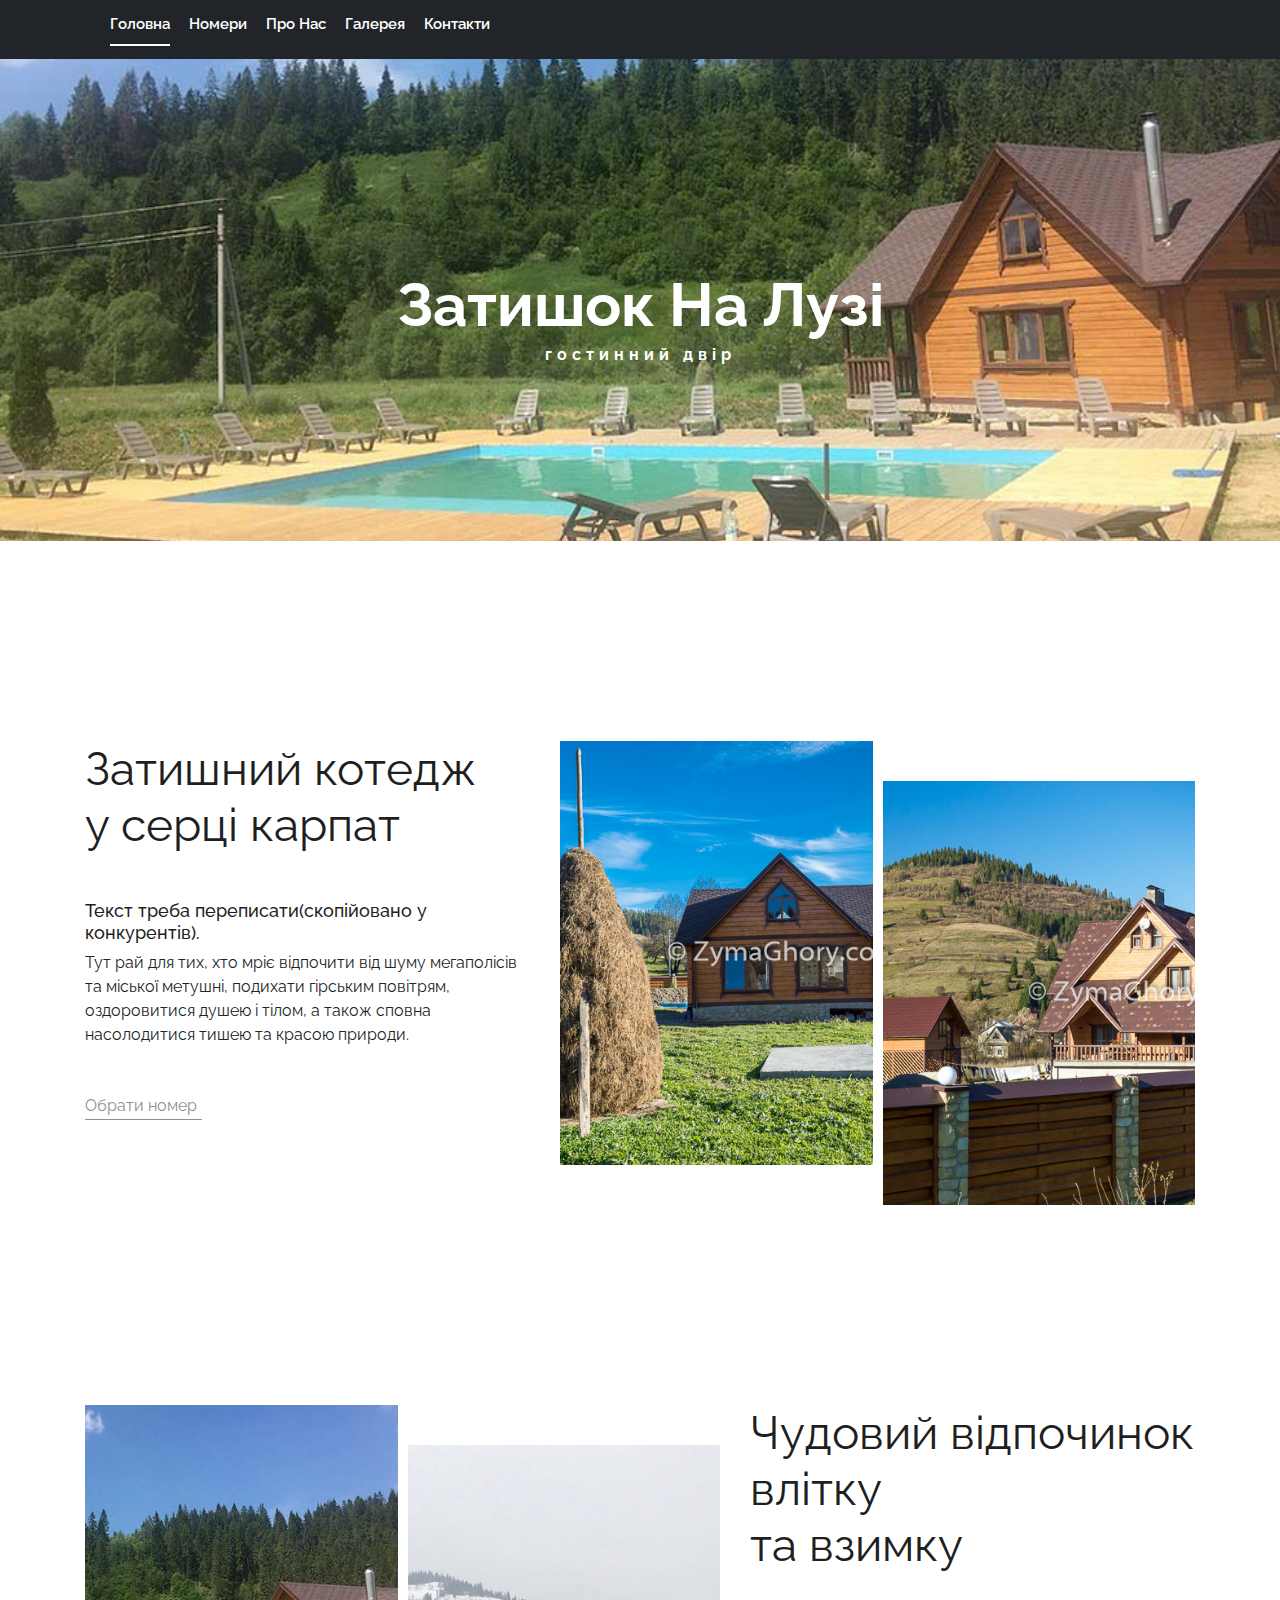
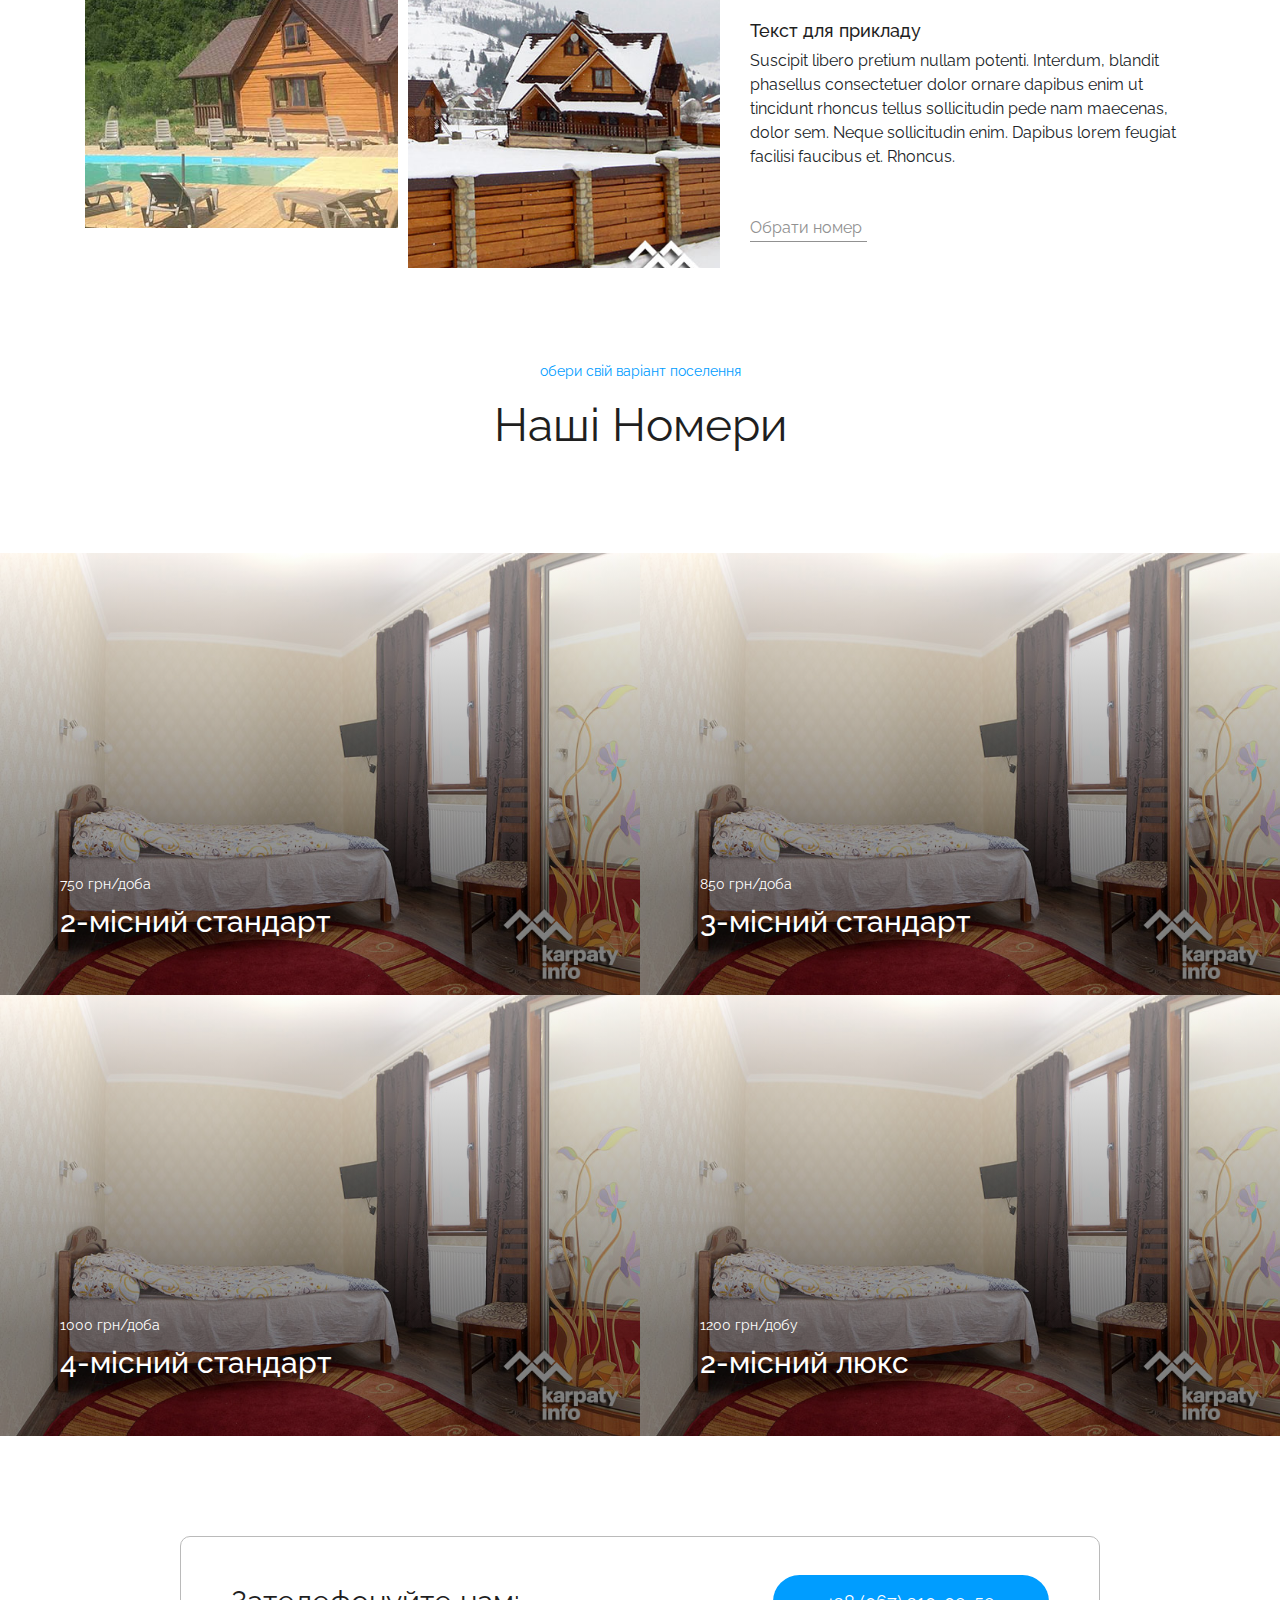
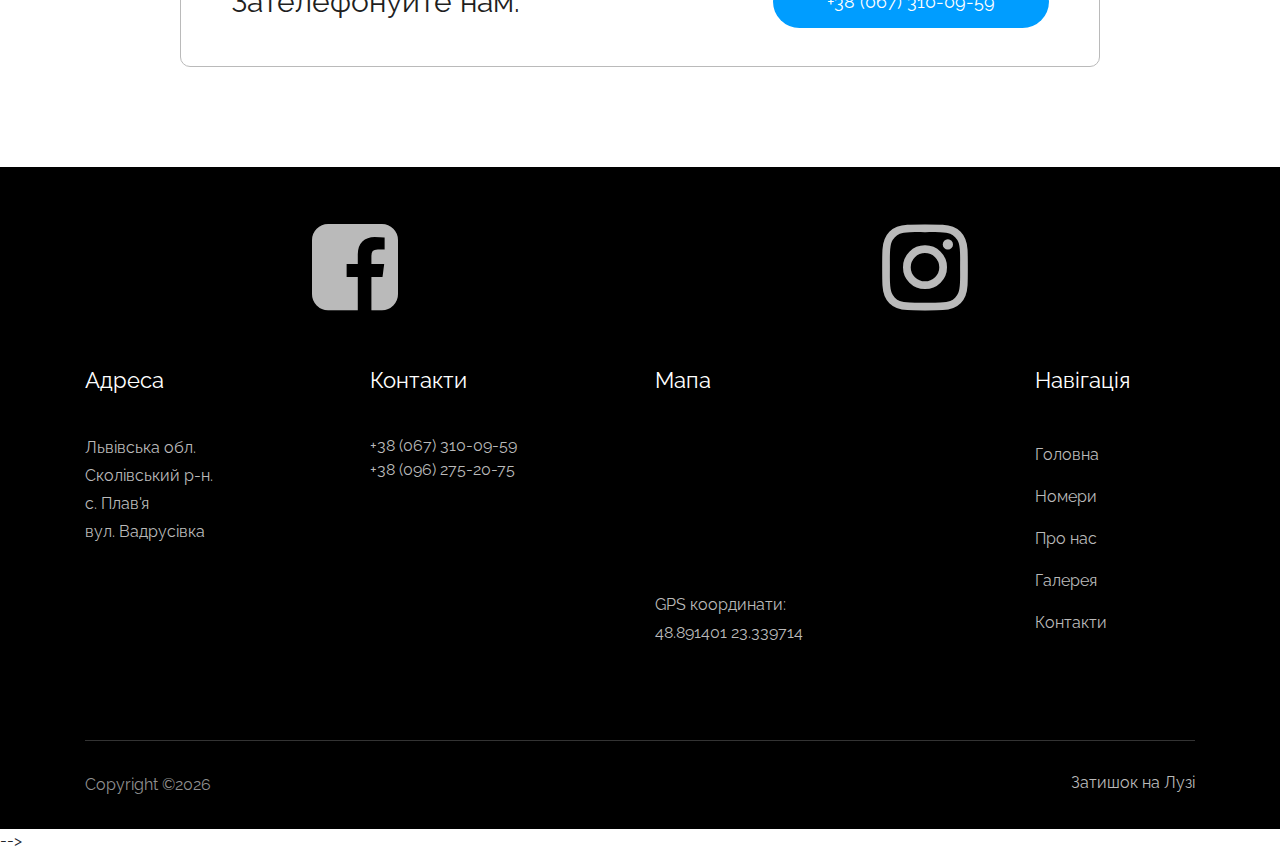
<file: index.html>
<!doctype html>
<html class="no-js" lang="zxx">

<head>
    <meta charset="utf-8">
    <meta http-equiv="x-ua-compatible" content="ie=edge">
    <title>Затишок на лузі</title>
    <meta name="description" content="">
    <meta name="viewport" content="width=device-width, initial-scale=1">

    <!-- <link rel="manifest" href="site.webmanifest"> -->
    <link rel="shortcut icon" type="image/x-icon" href="img/favicon.ico">
    <!-- Place favicon.ico in the root directory -->

    <!-- CSS here -->
    <link rel="stylesheet" href="css/bootstrap.min.css">
    <link rel="stylesheet" href="css/owl.carousel.min.css">
    <link rel="stylesheet" href="css/magnific-popup.css">
    <link rel="stylesheet" href="css/font-awesome.min.css">
    <link rel="stylesheet" href="css/themify-icons.css">
    <link rel="stylesheet" href="css/nice-select.css">
    <link rel="stylesheet" href="css/flaticon.css">
    <link rel="stylesheet" href="css/gijgo.css">
    <link rel="stylesheet" href="css/animate.css">
    <link rel="stylesheet" href="css/slicknav.css">
    <link rel="stylesheet" href="css/style.css">
    <!-- <link rel="stylesheet" href="css/responsive.css"> -->
</head>

<body>
    <!--[if lte IE 9]>
            <p class="browserupgrade">Ви використовуєте <strong>застарілу</strong> версію браузера. Оновізь браузер, щоб продовжити користуватись сайтом</p>
        <![endif]-->

    <!-- header-start -->
    <header>
        <div class="header-area ">
            <div id="sticky-header" class="main-header-area">
                <div class="container-fluid p-0">
                    <div class="row align-items-center no-gutters">
                        <div class="col-xl-5 col-lg-6">
                            <div class="main-menu  d-none d-lg-block">
                                <nav>
                                    <ul id="navigation" class="pc_nav">
                                        <li><a class="active" href="index.html">Головна</a></li>
                                        <li><a href="rooms.html">Номери</a></li>
                                        <li><a href="about.html">Про нас</a></li>
                                        <li><a href="gallery.html">Галерея</a></li>
                                        <li><a href="contact.html">Контакти</a></li>
                                    </ul>
                                </nav>
                            </div>
                        </div>
                        
                        <div class="col-12">
                            <div class="mobile_menu d-block d-lg-none"></div>
                        </div>
                    </div>
                </div>
            </div>
        </div>
    </header>
    <!-- header-end -->
    <div class="bradcam_area breadcam_bg">
        <h3>Затишок на Лузі</h3>
        <p>гостинний двір</p>
    </div>
    
    <!-- about_area_start -->
    <div class="about_area">
        <div class="container">
            <div class="row">
                <div class="col-xl-5 col-lg-5">
                    <div class="about_info">
                        <div class="section_title mb-20px">
                            <h3>Затишний котедж<br>
                                у серці карпат</h3>
                        </div>
                        <p>
                            <h4>Текст треба переписати(скопійовано у конкурентів). </h4> Тут рай для тих, хто мріє відпочити від шуму мегаполісів та міської метушні, подихати гірським повітрям, оздоровитися душею і тілом, а також сповна насолодитися тишею та красою природи.
                        </p>
                        <a href="rooms.html" class="line-button about_btn">Обрати номер</a>
                    </div>
                </div>
                <div class="col-xl-7 col-lg-7 about_imgs">
                    <div class="about_thumb d-flex">
                        <div class="img_1">
                            <img src="img/about/about1_1.jpg" alt="">
                        </div>
                        <div class="img_2">
                            <img src="img/about/about1_2.jpg" alt="">
                        </div>
                    </div>
                </div>
            </div>
        </div>
    </div>
    <!-- about_area_end -->

    <!-- about_area_start -->
    <div class="about_area">
        <div class="container">
            <div class="row"> 
                <div class="col-xl-7 col-lg-7 about_imgs">
                    <div class="about_thumb2 d-flex">
                        <div class="img_1">
                            <img src="img/about/about2_1.jpg" alt="">
                        </div>
                        <div class="img_2">
                            <img src="img/about/about2_2.jpg" alt="">
                        </div>
                    </div>
                </div>
                <div class="col-xl-5 col-lg-5">
                    <div class="about_info">
                        <div class="section_title mb-20px">
                            <h3>Чудовий відпочинок влітку<br>
                                та взимку </h3>
                        </div>
                        <p>
                            <h4>Текст для прикладу</h4>
                            Suscipit libero pretium nullam potenti. Interdum, blandit phasellus consectetuer dolor ornare dapibus enim ut tincidunt rhoncus tellus sollicitudin pede nam maecenas, dolor sem. Neque sollicitudin enim. Dapibus lorem feugiat facilisi faucibus et. Rhoncus.</p>
                        <a href="rooms.html" class="line-button about_btn">Обрати номер</a>
                    </div>
                </div>
            </div>
        </div>
    </div>
    <!-- about_area_end -->

    <!-- features_room_startt -->
    <div class="features_room features_room_slider">
        <div class="rooms_container">
            <div class="container">
                <div class="row">
                    <div class="col-xl-12">
                        <div class="section_title text-center mb-100">
                            <span>обери свій варіант поселення </span>
                            <h3>Наші Номери</h3>
                        </div>
                    </div>
                </div>
            </div>
            <div class="rooms_here">
                <div class="single_rooms">
                    <div class="room_thumb">
                        <img src="img/rooms/room_1/main.jpg" alt="">
                        <div class="room_heading d-flex justify-content-between align-items-center">
                            <div class="room_heading_inner">
                                <span>750 грн/доба</span>
                                <h3>2-місний стандарт</h3>
                            </div>
                            <a href="#" class="line-button">Більше фото</a>
                        </div>
                    </div>
                </div>
                <div class="single_rooms">
                    <div class="room_thumb">
                        <img src="img/rooms/room_2/third.jpg" alt="">
                        <div class="room_heading d-flex justify-content-between align-items-center">
                            <div class="room_heading_inner">
                                <span>850 грн/доба</span>
                                <h3>3-місний стандарт</h3>
                            </div>
                            <a href="#" class="line-button">Більше фото</a>
                        </div>
                    </div>
                </div>
                <div class="single_rooms">
                    <div class="room_thumb">
                        <img src="img/rooms/room_3/third.jpg" alt="">
                        <div class="room_heading d-flex justify-content-between align-items-center">
                            <div class="room_heading_inner">
                                <span>1000 грн/доба</span>
                                <h3>4-місний стандарт</h3>
                            </div>
                            <a href="#" class="line-button">Більше фото</a>
                        </div>
                    </div>
                </div>
                <div class="single_rooms">
                    <div class="room_thumb">
                        <img src="img/rooms/room_4/third.jpg" alt="">
                        <div class="room_heading d-flex justify-content-between align-items-center">
                            <div class="room_heading_inner">
                                <span>1200 грн/добу</span>
                                <h3>2-місний люкс</h3>
                            </div>
                            <a href="#" class="line-button">Більше фото</a>
                        </div>
                    </div>
                </div>
            </div>
        </div>
    </div>
    <!-- features_room_end -->

    <!-- forQuery_start -->
    <div class="forQuery">
        <div class="container">
            <div class="row">
                <div class="col-xl-10 offset-xl-1 col-md-12">
                    <div class="Query_border">
                        <div class="row align-items-center justify-content-center">
                            <div class="col-xl-6 col-md-6">
                                <div class="Query_text">
                                    <p>Зателефонуйте нам: </p>
                                </div>
                            </div>
                            <div class="col-xl-6 col-md-6">
                                <div class="phone_num">
                                    <a href="tel:+380673100959" class="mobile_no">+38 (067) 310-09-59</a>
                                </div>
                            </div>
                        </div>
                    </div>
                </div>
            </div>
        </div>
    </div>
    <!-- forQuery_end-->

    <!-- footer -->
    <footer class="footer">
        <div class="footer_top">
            <div class="container">
                <div class="row text-center social_links">
                    <div class="col-md-6">
                        <a target="_blank" href="https://uk-ua.facebook.com/">
                            <i class="fa fa-facebook-square"></i>
                        </a>
                    </div>
                    <div class="col-md-6">
                        <a target="_blank" href="https://www.instagram.com/?hl=uk">
                            <i class="fa fa-instagram"></i>
                        </a>
                    </div>
                </div>
                <div class="row">
                    <div class="col-xl-3 col-md-6 col-lg-3">
                        <div class="footer_widget">
                            <h3 class="footer_title">
                                Адреса
                            </h3>
                            <p class="footer_text"> Львівська обл. <br>Сколівський р-н.<br>
                                 с. Плав'я <br>вул. Вадрусівка
                            </p>
                        </div>
                    </div>
                    <div class="col-xl-3 col-md-6 col-lg-3">
                        <div class="footer_widget">
                            <h3 class="footer_title">
                                Контакти
                            </h3>
                            <div class="footer_phone">
                                <a href="tel:+380673100959"> +38 (067) 310-09-59</a><br>
                                <a href="tel:+380962752075">+38 (096) 275-20-75</a>
                            </div>
                        </div>
                    </div>
                    <div class="col-xl-4 col-md-6 col-lg-4">
                        <div class="footer_widget footer_map">
                            <h3 class="footer_title">
                                Мапа
                            </h3>
                            <iframe src="https://www.google.com/maps/embed?pb=!1m18!1m12!1m3!1d2623.254352173159!2d23.337168715177363!3d48.891489579290806!2m3!1f0!2f0!3f0!3m2!1i1024!2i768!4f13.1!3m3!1m2!1s0x473989e3769ab13d%3A0xd2bf18a5b1d95066!2z0JfQsNGC0LjRiNC-0Log0L3QsCDQu9GD0LfRlg!5e0!3m2!1suk!2sua!4v1601626758724!5m2!1suk!2sua" width="100%" height="100%" frameborder="0" style="border:0;" allowfullscreen="" aria-hidden="false" tabindex="0"></iframe>
                            <p class="footer_text" >GPS координати:<br>
                                <a target="_blank" href="https://goo.gl/maps/rE2wQLwc7f2xGNsC7">48.891401  23.339714</a>
                            </p>
                        </div>
                    </div>
                    <div class="col-xl-2 col-md-6 col-lg-2">
                        <div class="footer_widget">
                            <h3 class="footer_title">
                                Навігація
                            </h3>
                            <ul>
                                <li><a href="index.html">Головна</a></li>
                                <li><a href="rooms.html">Номери</a></li>
                                <li><a href="about.html">Про нас</a></li>
                                <li><a href="gallery.html">Галерея</a></li>
                                <li><a href="contact.html">Контакти</a></li>
                            </ul>
                        </div>
                    </div>
                </div>
            </div>
        </div>
        <div class="copy-right_text">
            <div class="container">
                <div class="footer_border"></div>
                <div class="row">
                    <div class="col-xl-6 col-md-6 col-lg-6 footer_col">
                        <p class="copy_right">
                            Copyright &copy;<script>document.write(new Date().getFullYear());</script>
                        </p> 
                    </div>
                    <div class="col-xl-6 col-md-6 col-lg-6 text-right border_link">
                        <a href="#">Затишок на Лузі</a>
                    </div>
                </div>
            </div>
        </div>
    </footer>


    <!-- JS here -->
    <!-- <script src="js/vendor/modernizr-3.5.0.min.js"></script> -->
    <script src="js/vendor/jquery-1.12.4.min.js"></script>
    <script src="js/popper.min.js"></script>
    <script src="js/bootstrap.min.js"></script>
    <script src="js/owl.carousel.min.js"></script>
    <script src="js/isotope.pkgd.min.js"></script>
    <!-- <script src="js/ajax-form.js"></script> -->
    <!-- <script src="js/waypoints.min.js"></script> -->
    <script src="js/jquery.counterup.min.js"></script>
    <!-- <script src="js/imagesloaded.pkgd.min.js"></script> -->
    <script src="js/scrollIt.js"></script>
    <script src="js/jquery.scrollUp.min.js"></script>
    <script src="js/wow.min.js"></script>
    <script src="js/nice-select.min.js"></script>
    <script src="js/jquery.slicknav.min.js"></script>
    <script src="js/jquery.magnific-popup.min.js"></script>
    <!-- <script src="js/plugins.js"></script> --> -->
    <!-- <script src="js/gijgo.min.js"></script>

    <!--contact js-->
    <!-- <script src="js/contact.js"></script>
    <script src="js/jquery.ajaxchimp.min.js"></script>
    <script src="js/jquery.form.js"></script>
    <script src="js/jquery.validate.min.js"></script>
    <script src="js/mail-script.js"></script> -->

    <script src="js/main.js"></script>
    



</body>

</html>
</file>
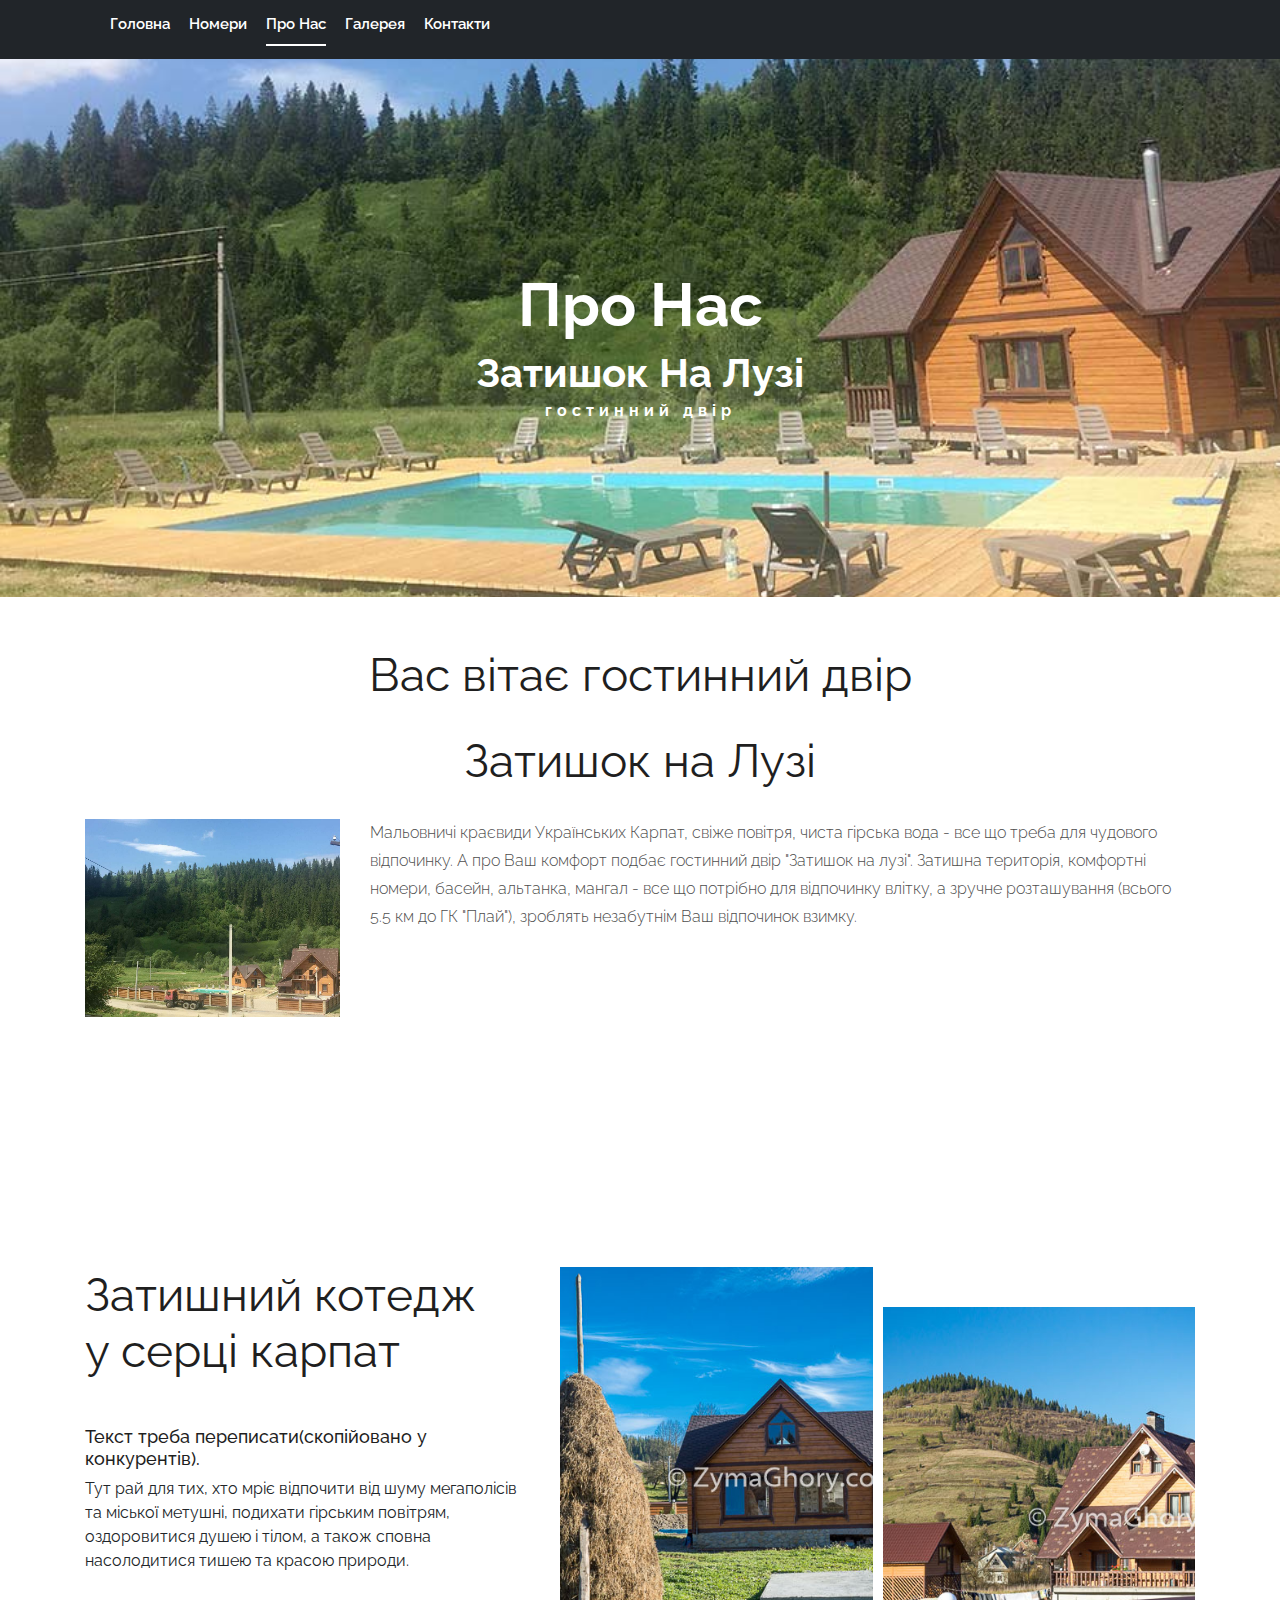
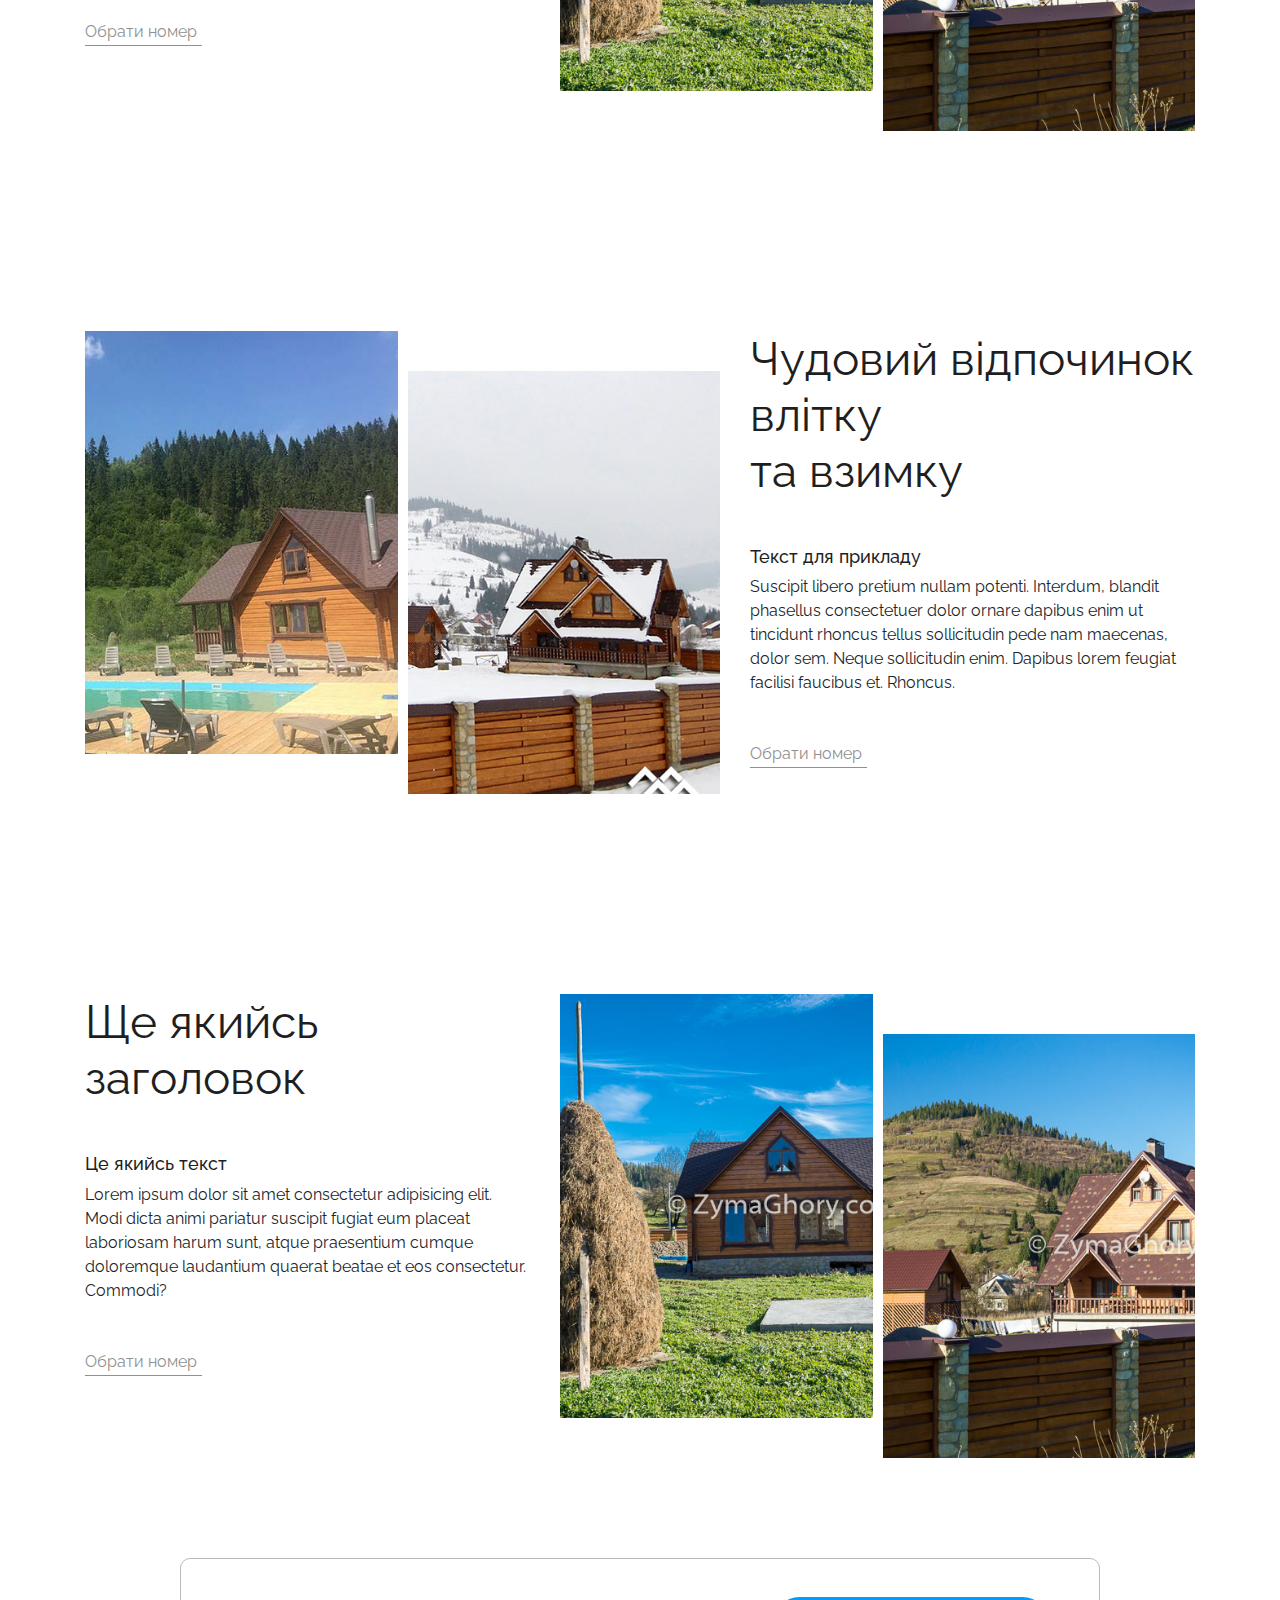
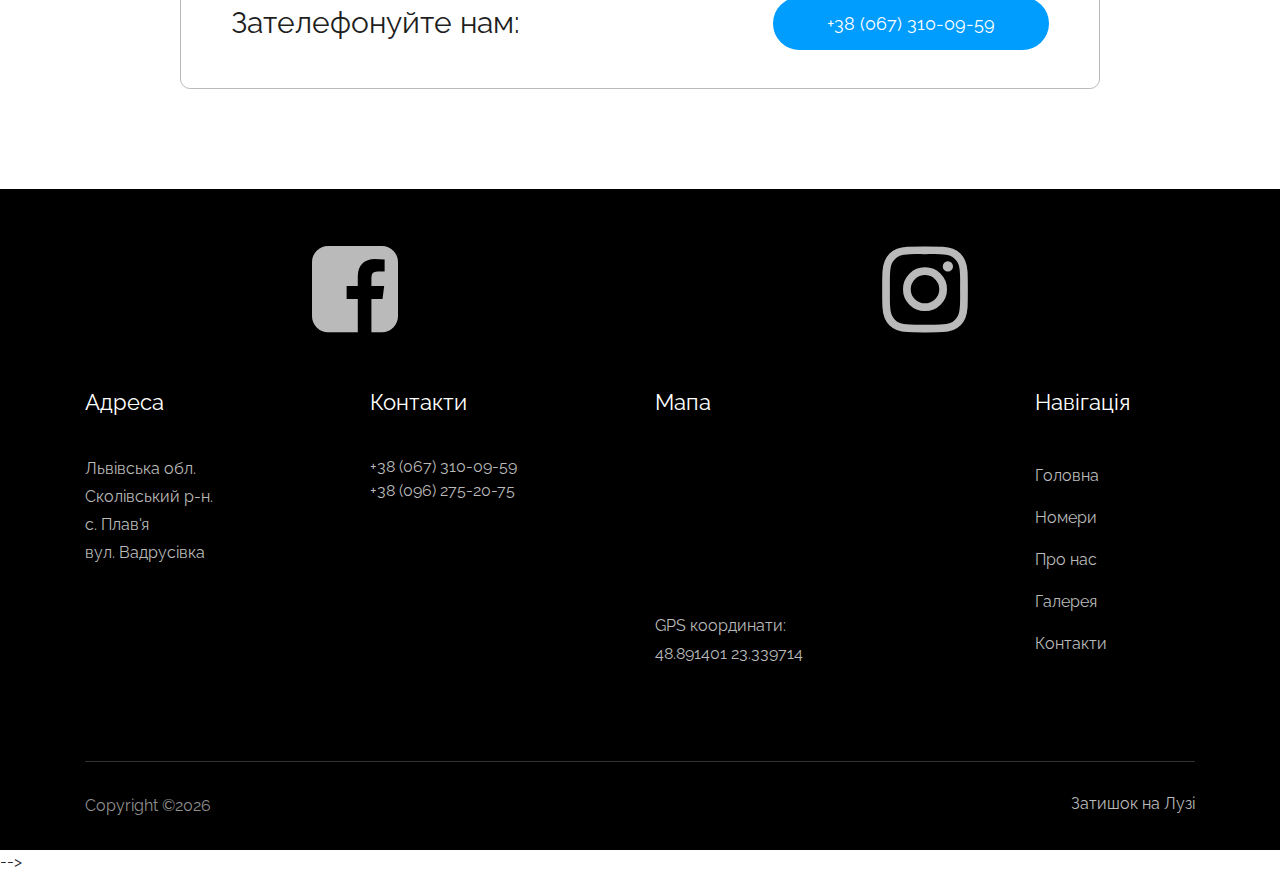
<file: about.html>
<!doctype html>
<html class="no-js" lang="zxx">

<head>
    <meta charset="utf-8">
    <meta http-equiv="x-ua-compatible" content="ie=edge">
    <title>Затишок на лузі</title>
    <meta name="description" content="">
    <meta name="viewport" content="width=device-width, initial-scale=1">

    <!-- <link rel="manifest" href="site.webmanifest"> -->
    <link rel="shortcut icon" type="image/x-icon" href="img/favicon.ico">
    <!-- Place favicon.ico in the root directory -->

    <!-- CSS here -->
    <link rel="stylesheet" href="css/bootstrap.min.css">
    <link rel="stylesheet" href="css/owl.carousel.min.css">
    <link rel="stylesheet" href="css/magnific-popup.css">
    <link rel="stylesheet" href="css/font-awesome.min.css">
    <link rel="stylesheet" href="css/themify-icons.css">
    <link rel="stylesheet" href="css/nice-select.css">
    <link rel="stylesheet" href="css/flaticon.css">
    <link rel="stylesheet" href="css/gijgo.css">
    <link rel="stylesheet" href="css/animate.css">
    <link rel="stylesheet" href="css/slicknav.css">
    <link rel="stylesheet" href="css/style.css">
    <!-- <link rel="stylesheet" href="css/responsive.css"> -->
</head>

<body>
    <!--[if lte IE 9]>
            <p class="browserupgrade">You are using an <strong>outdated</strong> browser. Please <a href="https://browsehappy.com/">upgrade your browser</a> to improve your experience and security.</p>
        <![endif]-->

    <!-- header-start -->
    <!-- header-start -->
    <header>
        <div class="header-area ">
            <div id="sticky-header" class="main-header-area">
                <div class="container-fluid p-0">
                    <div class="row align-items-center no-gutters">
                        <div class="col-xl-5 col-lg-6">
                            <div class="main-menu  d-none d-lg-block">
                                <nav>
                                    <ul id="navigation" class="pc_nav">
                                        <li><a href="index.html">Головна</a></li>
                                        <li><a href="rooms.html">Номери</a></li>
                                        <li><a class="active" href="about.html">Про нас</a></li>
                                        <li><a href="gallery.html">Галерея</a></li>
                                        <li><a href="contact.html">Контакти</a></li>
                                    </ul>
                                </nav>
                            </div>
                        </div>
                        <div class="col-12">
                            <div class="mobile_menu d-block d-lg-none"></div>
                        </div>
                    </div>
                </div>
            </div>
        </div>
    </header>
    <!-- header-end -->
    <div class="bradcam_area breadcam_bg">
        <h5>Про Нас</h5>
        <h4>Затишок на Лузі</h4>
        <p>гостинний двір</p>
    </div>
    <!-- bradcam_area_end -->
    <div class="container">
        <div class="section-top-border">
            <h3 class="mb-30 text-center">Вас вітає гостинний двір</h3>
            <h3 class="mb-30 text-center">Затишок на Лузі</h3>
            <div class="row">
                <div class="col-md-3">
                    <img src="img/about/about3.jpg" alt="" class="img-fluid">
                </div>
                <div class="col-md-9 mt-sm-20">
                    <p>Мальовничі краєвиди Українських Карпат, свіже повітря, чиста гірська вода - все що треба для чудового відпочинку. А про Ваш комфорт подбає гостинний двір "Затишок на лузі". Затишна територія, комфортні номери, басейн, альтанка, мангал - все що потрібно для відпочинку влітку, а зручне розташування (всього 5.5 км до ГК "Плай"), зроблять незабутнім Ваш відпочинок взимку.
                    </p>
                </div>
            </div>
        </div>
    </div>
    <!-- about_area_start -->
    <div class="about_area">
        <div class="container">
            <div class="row">
                <div class="col-xl-5 col-lg-5">
                    <div class="about_info">
                        <div class="section_title mb-20px">
                            <h3>Затишний котедж<br>
                                у серці карпат</h3>
                        </div>
                        <p>
                            <h4>Текст треба переписати(скопійовано у конкурентів). </h4> Тут рай для тих, хто мріє відпочити від шуму мегаполісів та міської метушні, подихати гірським повітрям, оздоровитися душею і тілом, а також сповна насолодитися тишею та красою природи.
                        </p>
                        <a href="rooms.html" class="line-button about_btn">Обрати номер</a>
                    </div>
                </div>
                <div class="col-xl-7 col-lg-7 about_imgs">
                    <div class="about_thumb d-flex">
                        <div class="img_1">
                            <img src="img/about/about1_1.jpg" alt="">
                        </div>
                        <div class="img_2">
                            <img src="img/about/about1_2.jpg" alt="">
                        </div>
                    </div>
                </div>
            </div>
        </div>
    </div>
    <!-- about_area_end -->
    <!-- about_area_start -->
    <div class="about_area">
        <div class="container">
            <div class="row"> 
                <div class="col-xl-7 col-lg-7 about_imgs">
                    <div class="about_thumb2 d-flex">
                        <div class="img_1">
                            <img src="img/about/about2_1.jpg" alt="">
                        </div>
                        <div class="img_2">
                            <img src="img/about/about2_2.jpg" alt="">
                        </div>
                    </div>
                </div>
                <div class="col-xl-5 col-lg-5">
                    <div class="about_info">
                        <div class="section_title mb-20px">
                            <h3>Чудовий відпочинок влітку<br>
                                та взимку </h3>
                        </div>
                        <p>
                            <h4>Текст для прикладу</h4>
                            Suscipit libero pretium nullam potenti. Interdum, blandit phasellus consectetuer dolor ornare dapibus enim ut tincidunt rhoncus tellus sollicitudin pede nam maecenas, dolor sem. Neque sollicitudin enim. Dapibus lorem feugiat facilisi faucibus et. Rhoncus.</p>
                        <a href="rooms.html" class="line-button about_btn">Обрати номер</a>
                    </div>
                </div>
            </div>
        </div>
    </div>
    <!-- about_area_end -->
    <!-- about_area_start -->
    <div class="about_area">
        <div class="container">
            <div class="row">
                <div class="col-xl-5 col-lg-5">
                    <div class="about_info">
                        <div class="section_title mb-20px">
                            <h3>Ще якийсь заголовок</h3>
                        </div>
                        <p>
                            <h4>Це якийсь текст</h4> Lorem ipsum dolor sit amet consectetur adipisicing elit. Modi dicta animi pariatur suscipit fugiat eum placeat laboriosam harum sunt, atque praesentium cumque doloremque laudantium quaerat beatae et eos consectetur. Commodi?
                        </p>
                        <a href="rooms.html" class="line-button about_btn">Обрати номер</a>
                    </div>
                </div>
                <div class="col-xl-7 col-lg-7 about_imgs">
                    <div class="about_thumb d-flex">
                        <div class="img_1">
                            <img src="img/about/about1_1.jpg" alt="">
                        </div>
                        <div class="img_2">
                            <img src="img/about/about1_2.jpg" alt="">
                        </div>
                    </div>
                </div>
            </div>
        </div>
    </div>
    <!-- about_area_end -->

    <!-- forQuery_start -->
    <div class="forQuery">
        <div class="container">
            <div class="row">
                <div class="col-xl-10 offset-xl-1 col-md-12">
                    <div class="Query_border">
                        <div class="row align-items-center justify-content-center">
                            <div class="col-xl-6 col-md-6">
                                <div class="Query_text">
                                    <p>Зателефонуйте нам: </p>
                                </div>
                            </div>
                            <div class="col-xl-6 col-md-6">
                                <div class="phone_num">
                                    <a href="tel:+380673100959" class="mobile_no">+38 (067) 310-09-59</a>
                                </div>
                            </div>
                        </div>
                    </div>
                </div>
            </div>
        </div>
    </div>
    <!-- forQuery_end-->

    
    
    <!-- footer -->
    <footer class="footer">
        <div class="footer_top">
            <div class="container">
                <div class="row text-center social_links">
                    <div class="col-md-6">
                        <a target="_blank" href="https://uk-ua.facebook.com/">
                            <i class="fa fa-facebook-square"></i>
                        </a>
                    </div>
                    <div class="col-md-6">
                        <a target="_blank" href="https://www.instagram.com/?hl=uk">
                            <i class="fa fa-instagram"></i>
                        </a>
                    </div>
                </div>
                <div class="row">
                    <div class="col-xl-3 col-md-6 col-lg-3">
                        <div class="footer_widget">
                            <h3 class="footer_title">
                                Адреса
                            </h3>
                            <p class="footer_text"> Львівська обл. <br>Сколівський р-н.<br>
                                 с. Плав'я <br>вул. Вадрусівка
                            </p>
                        </div>
                    </div>
                    <div class="col-xl-3 col-md-6 col-lg-3">
                        <div class="footer_widget">
                            <h3 class="footer_title">
                                Контакти
                            </h3>
                            <div class="footer_phone">
                                <a href="tel:+380673100959"> +38 (067) 310-09-59</a><br>
                                <a href="tel:+380962752075">+38 (096) 275-20-75</a>
                            </div>
                        </div>
                    </div>
                    <div class="col-xl-4 col-md-6 col-lg-4">
                        <div class="footer_widget footer_map">
                            <h3 class="footer_title">
                                Мапа
                            </h3>
                            <iframe src="https://www.google.com/maps/embed?pb=!1m18!1m12!1m3!1d2623.254352173159!2d23.337168715177363!3d48.891489579290806!2m3!1f0!2f0!3f0!3m2!1i1024!2i768!4f13.1!3m3!1m2!1s0x473989e3769ab13d%3A0xd2bf18a5b1d95066!2z0JfQsNGC0LjRiNC-0Log0L3QsCDQu9GD0LfRlg!5e0!3m2!1suk!2sua!4v1601626758724!5m2!1suk!2sua" width="100%" height="auto" frameborder="0" style="border:0;" allowfullscreen="" aria-hidden="false" tabindex="0"></iframe>
                            <p class="footer_text" >GPS координати:<br>
                                <a target="_blank" href="https://goo.gl/maps/rE2wQLwc7f2xGNsC7">48.891401  23.339714</a>
                            </p>
                        </div>
                    </div>
                    <div class="col-xl-2 col-md-6 col-lg-2">
                        <div class="footer_widget">
                            <h3 class="footer_title">
                                Навігація
                            </h3>
                            <ul>
                                <li><a href="index.html">Головна</a></li>
                                <li><a href="rooms.html">Номери</a></li>
                                <li><a href="about.html">Про нас</a></li>
                                <li><a href="gallery.html">Галерея</a></li>
                                <li><a href="contact.html">Контакти</a></li>
                            </ul>
                        </div>
                    </div>
                </div>
            </div>
        </div>
        <div class="copy-right_text">
            <div class="container">
                <div class="footer_border"></div>
                <div class="row">
                    <div class="col-xl-6 col-md-6 col-lg-6 footer_col">
                        <p class="copy_right">
                            Copyright &copy;<script>document.write(new Date().getFullYear());</script>
                        </p> 
                    </div>
                    <div class="col-xl-6 col-md-6 col-lg-6 text-right border_link">
                        <a href="#">Затишок на Лузі</a>
                    </div>
                </div>
            </div>
        </div>
    </footer>
    <!-- footer_end -->

    


    <!-- JS here -->
    <!-- <script src="js/vendor/modernizr-3.5.0.min.js"></script> -->
    <script src="js/vendor/jquery-1.12.4.min.js"></script>
    <script src="js/popper.min.js"></script>
    <script src="js/bootstrap.min.js"></script>
    <script src="js/owl.carousel.min.js"></script>
    <script src="js/isotope.pkgd.min.js"></script>
    <!-- <script src="js/ajax-form.js"></script> -->
    <!-- <script src="js/waypoints.min.js"></script> -->
    <script src="js/jquery.counterup.min.js"></script>
    <!-- <script src="js/imagesloaded.pkgd.min.js"></script> -->
    <script src="js/scrollIt.js"></script>
    <script src="js/jquery.scrollUp.min.js"></script>
    <script src="js/wow.min.js"></script>
    <script src="js/nice-select.min.js"></script>
    <script src="js/jquery.slicknav.min.js"></script>
    <script src="js/jquery.magnific-popup.min.js"></script>
    <!-- <script src="js/plugins.js"></script> --> -->
    <!-- <script src="js/gijgo.min.js"></script>

    <!--contact js-->
    <!-- <script src="js/contact.js"></script>
    <script src="js/jquery.ajaxchimp.min.js"></script>
    <script src="js/jquery.form.js"></script>
    <script src="js/jquery.validate.min.js"></script>
    <script src="js/mail-script.js"></script> -->

    <script src="js/main.js"></script>
    
</body>

</html>
</file>
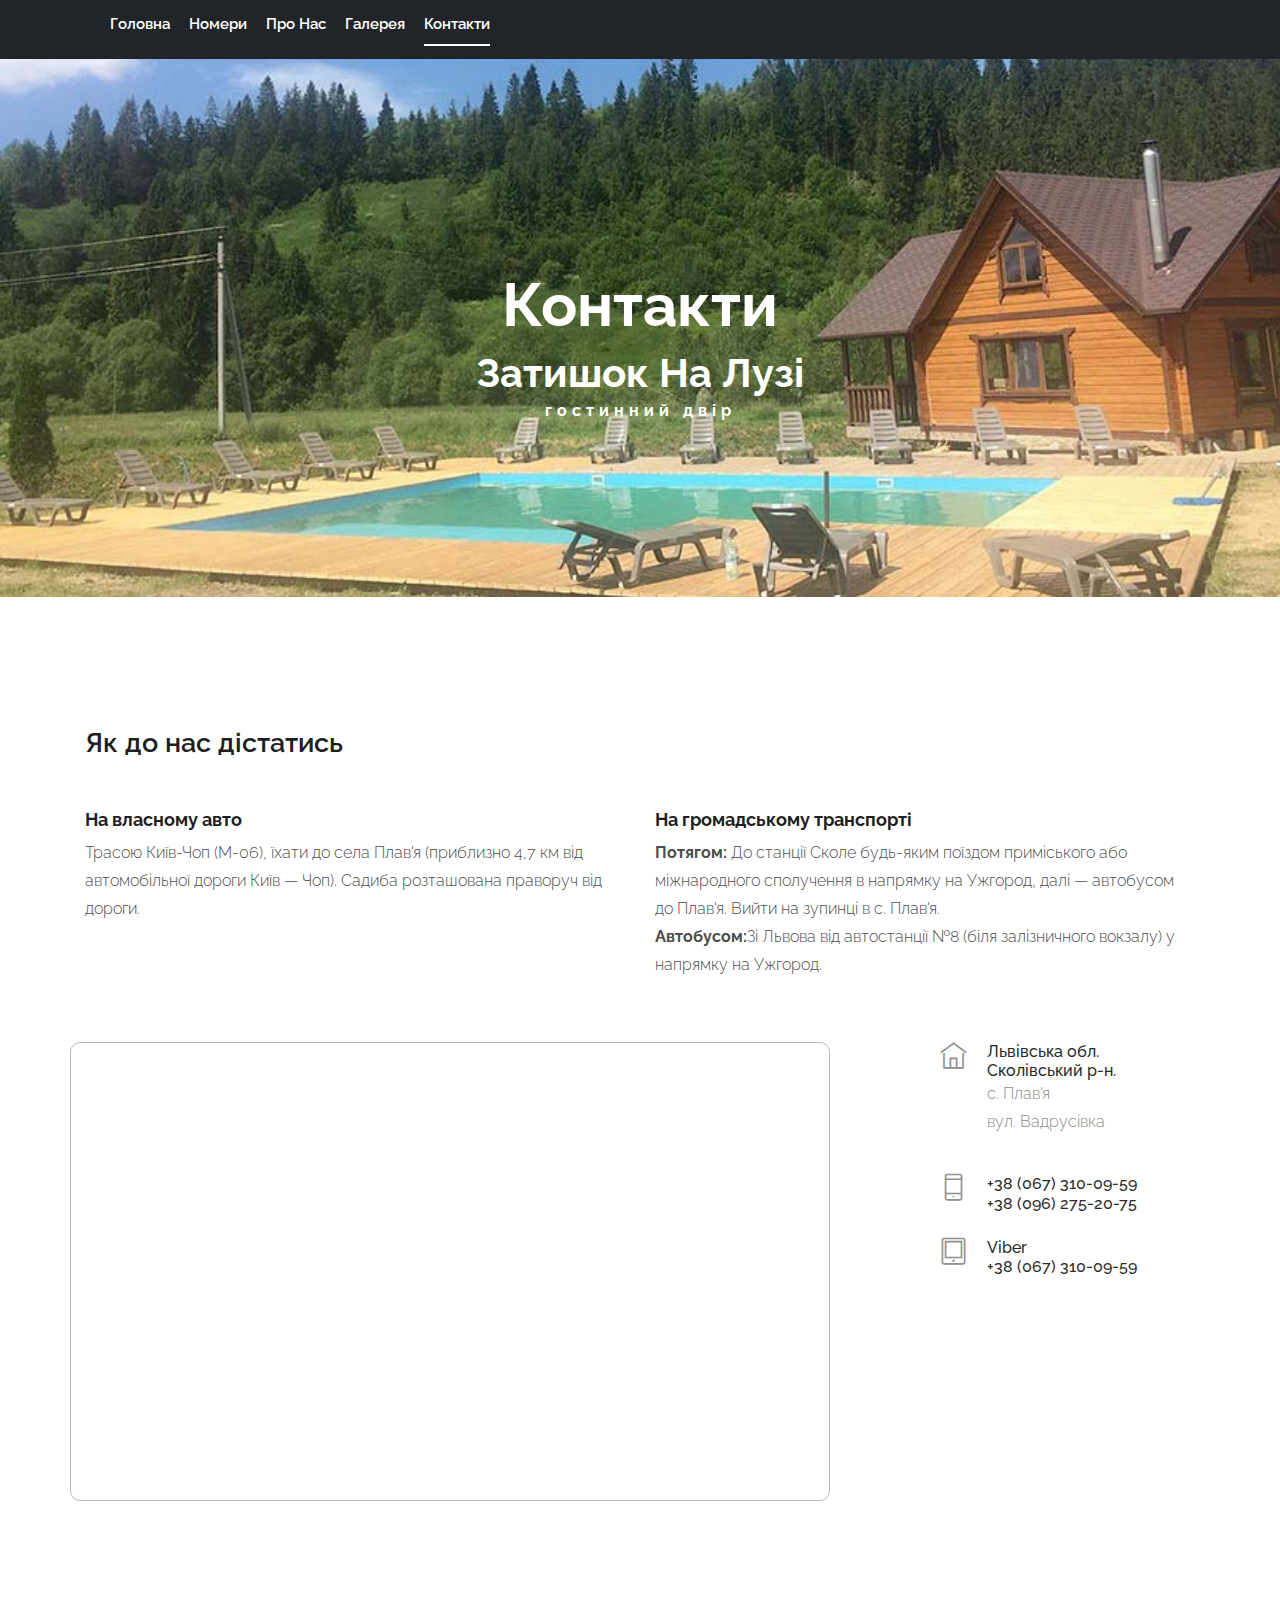
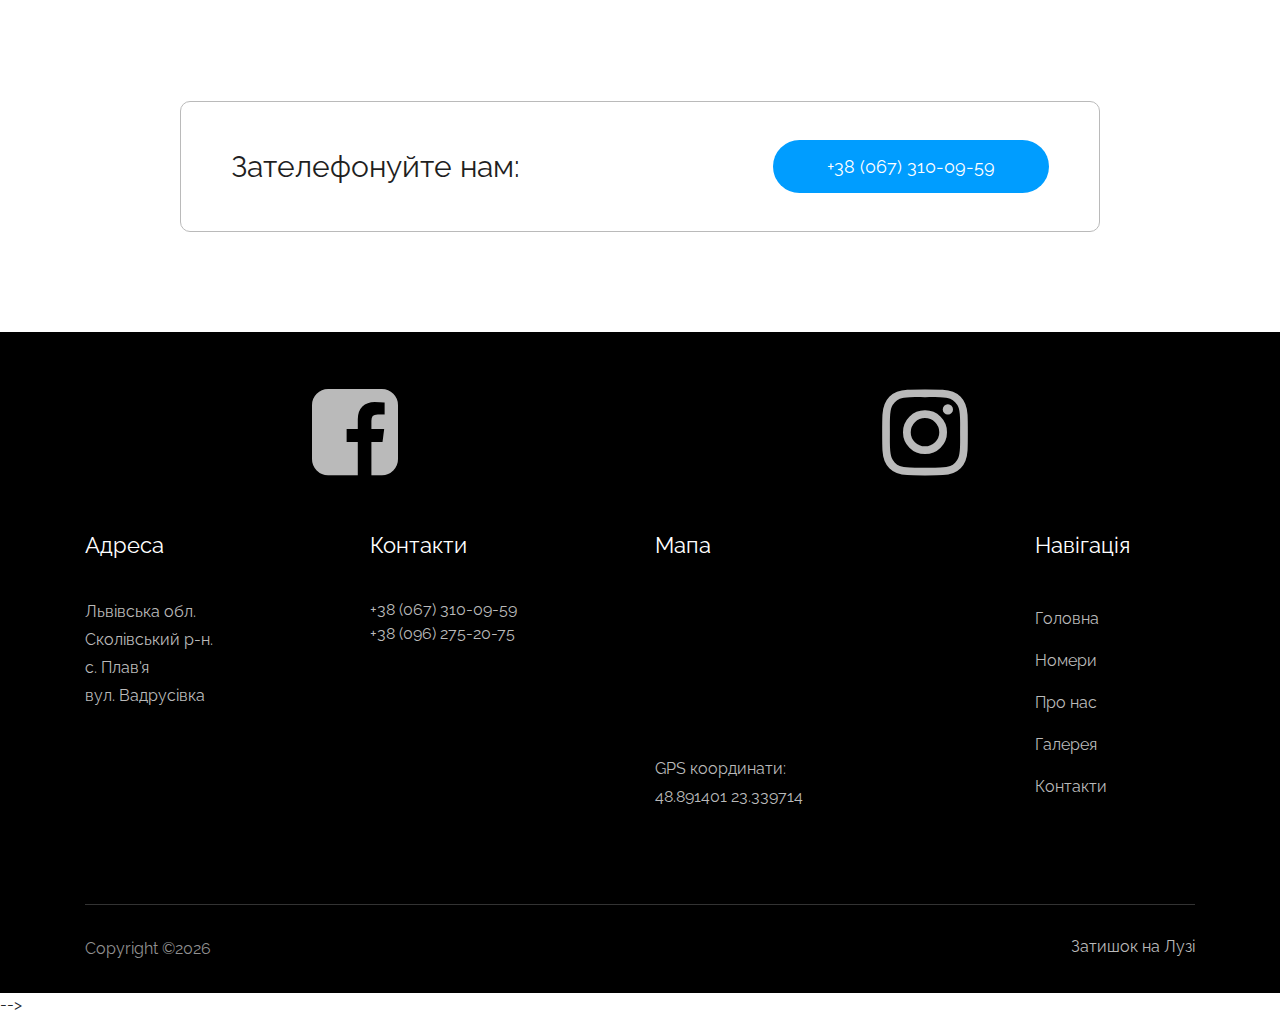
<file: contact.html>
<!doctype html>
<html class="no-js" lang="zxx">

<head>
    <meta charset="utf-8">
    <meta http-equiv="x-ua-compatible" content="ie=edge">
    <title>Затишок на лузі</title>
    <meta name="description" content="">
    <meta name="viewport" content="width=device-width, initial-scale=1">

    <!-- <link rel="manifest" href="site.webmanifest"> -->
    <link rel="shortcut icon" type="image/x-icon" href="img/favicon.ico">
    <!-- Place favicon.ico in the root directory -->

    <!-- CSS here -->
    <link rel="stylesheet" href="css/bootstrap.min.css">
    <link rel="stylesheet" href="css/owl.carousel.min.css">
    <link rel="stylesheet" href="css/magnific-popup.css">
    <link rel="stylesheet" href="css/font-awesome.min.css">
    <!-- <link rel="stylesheet" href="css/fontawesome.min.css"> -->
    <link rel="stylesheet" href="css/themify-icons.css">
    <link rel="stylesheet" href="css/nice-select.css">
    <link rel="stylesheet" href="css/flaticon.css">
    <link rel="stylesheet" href="css/gijgo.css">
    <link rel="stylesheet" href="css/animate.css">
    <link rel="stylesheet" href="css/slicknav.css">
    <link rel="stylesheet" href="css/style.css">
    <!-- <link rel="stylesheet" href="css/responsive.css"> -->
</head>

<body>
    <!--[if lte IE 9]>
            <p class="browserupgrade">You are using an <strong>outdated</strong> browser. Please <a href="https://browsehappy.com/">upgrade your browser</a> to improve your experience and security.</p>
        <![endif]-->

    <!-- header-start -->
    <!-- header-start -->
    <header>
        <div class="header-area ">
            <div id="sticky-header" class="main-header-area">
                <div class="container-fluid p-0">
                    <div class="row align-items-center no-gutters">
                        <div class="col-xl-5 col-lg-6">
                            <div class="main-menu  d-none d-lg-block">
                                <nav>
                                    <ul id="navigation" class="pc_nav">
                                        <li><a href="index.html">Головна</a></li>
                                        <li><a href="rooms.html">Номери</a></li>
                                        <li><a href="about.html">Про нас</a></li>
                                        <li><a href="gallery.html">Галерея</a></li>
                                        <li><a class="active" href="contact.html">Контакти</a></li>
                                    </ul>
                                </nav>
                            </div>
                        </div>
                        <div class="col-12">
                            <div class="mobile_menu d-block d-lg-none"></div>
                        </div>
                    </div>
                </div>
            </div>
        </div>
    </header>
    <!-- header-end -->
    <div class="bradcam_area breadcam_bg">
        <h5>Контакти</h5>
        <h4>Затишок на Лузі</h4>
        <p>гостинний двір</p>
    </div>
    <!-- bradcam_area_end -->

    <!-- ================ contact section start ================= -->
    <section class="contact-section">
            <div class="container">
                <!-- <div class="d-sm-block mb-5 pb-4 main_map">
                    <iframe src="https://www.google.com/maps/embed?pb=!1m18!1m12!1m3!1d1311.6272680714417!2d23.339260840336735!3d48.89148607296405!2m3!1f0!2f0!3f0!3m2!1i1024!2i768!4f13.1!3m3!1m2!1s0x473989e3769ab13d%3A0xd2bf18a5b1d95066!2z0JfQsNGC0LjRiNC-0Log0L3QsCDQu9GD0LfRlg!5e0!3m2!1suk!2sua!4v1601886868727!5m2!1suk!2sua" width="100%" height="450" frameborder="0" style="border:0;" allowfullscreen="" aria-hidden="false" tabindex="0"></iframe>
                </div> -->
    
    
                <div class="row">
                    <div class="col-12">
                        <h2 class="contact-title">Як до нас дістатись</h2>
                    </div>
                    <div class="col-lg-6">
                        <h4 class="how_to_get_title">На власному авто</h4>
                        <p class="how_to_get_route">
                            Трасою Київ-Чоп (М-06), їхати до села Плав'я (приблизно 4,7 км від автомобільної дороги Київ — Чоп). Садиба розташована праворуч від дороги.
                        </p>
                    </div>
                    <div class="col-lg-6">
                        <h4 class="how_to_get_title">На громадському транспорті</h4>
                        <p class="how_to_get_route">
                            <span>Потягом:</span>
                            До станції Сколе будь-яким поїздом приміського або міжнародного сполучення в напрямку на Ужгород, далі — автобусом до Плав'я. Вийти на зупинці в с. Плав'я.<br>
                            <span>Автобусом:</span>Зі Львова від автостанції №8 (біля залізничного вокзалу) у напрямку на Ужгород.
                        </p>
                    </div>
                    <div class="col-lg-12 contact_line"></div>
                    <div class="col-lg-8 main_map">
                        <iframe src="https://www.google.com/maps/embed?pb=!1m18!1m12!1m3!1d1311.6272680714417!2d23.339260840336735!3d48.89148607296405!2m3!1f0!2f0!3f0!3m2!1i1024!2i768!4f13.1!3m3!1m2!1s0x473989e3769ab13d%3A0xd2bf18a5b1d95066!2z0JfQsNGC0LjRiNC-0Log0L3QsCDQu9GD0LfRlg!5e0!3m2!1suk!2sua!4v1601886868727!5m2!1suk!2sua" width="100%" height="450" frameborder="0" style="border:0;" allowfullscreen="" aria-hidden="false" tabindex="0"></iframe>
                    </div>
                    <div class="col-lg-3 offset-lg-1">
                        <div class="media contact-info">
                            <span class="contact-info__icon"><i class="ti-home"></i></span>
                            <div class="media-body">
                                <h3>Львівська обл. <br>Сколівський р-н.<br></h3>
                                <p>с. Плав'я <br>вул. Вадрусівка</p>
                            </div>
                        </div>
                        <div class="media contact-info">
                            <span class="contact-info__icon"><i class="ti-mobile"></i></span>
                            <div class="media-body">
                                <h3><a href="tel:+380673100959"> +38 (067) 310-09-59</a></h3>
                                <h3><a href="tel:+380962752075">+38 (096) 275-20-75</a></h3>
                            </div>
                        </div>
                        <div class="media contact-info">
                            <span class="contact-info__icon"><i class="ti-tablet"></i></span>
                            <div class="media-body">
                                <h3>Viber</h3>
                                <h3><a href="viber://add?number=%2B380673100959">+38 (067) 310-09-59</a></h3>
                            </div>
                        </div>
                    </div>
                </div>
            </div>
        </section>
    <!-- ================ contact section end ================= -->
    <!-- forQuery_start -->
    <div class="forQuery">
        <div class="container">
            <div class="row">
                <div class="col-xl-10 offset-xl-1 col-md-12">
                    <div class="Query_border">
                        <div class="row align-items-center justify-content-center">
                            <div class="col-xl-6 col-md-6">
                                <div class="Query_text">
                                    <p>Зателефонуйте нам: </p>
                                </div>
                            </div>
                            <div class="col-xl-6 col-md-6">
                                <div class="phone_num">
                                    <a href="tel:+380673100959" class="mobile_no">+38 (067) 310-09-59</a>
                                </div>
                            </div>
                        </div>
                    </div>
                </div>
            </div>
        </div>
    </div>
    <!-- forQuery_end-->
    <!-- footer -->
    <footer class="footer">
        <div class="footer_top">
            <div class="container">
                <div class="row text-center social_links">
                    <div class="col-md-6">
                        <a target="_blank" href="https://uk-ua.facebook.com/">
                            <i class="fa fa-facebook-square"></i>
                        </a>
                    </div>
                    <div class="col-md-6">
                        <a target="_blank" href="https://www.instagram.com/?hl=uk">
                            <i class="fa fa-instagram"></i>
                        </a>
                    </div>
                </div>
                <div class="row">
                    <div class="col-xl-3 col-md-6 col-lg-3">
                        <div class="footer_widget">
                            <h3 class="footer_title">
                                Адреса
                            </h3>
                            <p class="footer_text"> Львівська обл. <br>Сколівський р-н.<br>
                                 с. Плав'я <br>вул. Вадрусівка
                            </p>
                        </div>
                    </div>
                    <div class="col-xl-3 col-md-6 col-lg-3">
                        <div class="footer_widget">
                            <h3 class="footer_title">
                                Контакти
                            </h3>
                            <div class="footer_phone">
                                <a href="tel:+380673100959"> +38 (067) 310-09-59</a><br>
                                <a href="tel:+380962752075">+38 (096) 275-20-75</a>
                            </div>
                        </div>
                    </div>
                    <div class="col-xl-4 col-md-6 col-lg-4">
                        <div class="footer_widget footer_map">
                            <h3 class="footer_title">
                                Мапа
                            </h3>
                            <iframe src="https://www.google.com/maps/embed?pb=!1m18!1m12!1m3!1d2623.254352173159!2d23.337168715177363!3d48.891489579290806!2m3!1f0!2f0!3f0!3m2!1i1024!2i768!4f13.1!3m3!1m2!1s0x473989e3769ab13d%3A0xd2bf18a5b1d95066!2z0JfQsNGC0LjRiNC-0Log0L3QsCDQu9GD0LfRlg!5e0!3m2!1suk!2sua!4v1601626758724!5m2!1suk!2sua" width="100%" height="auto" frameborder="0" style="border:0;" allowfullscreen="" aria-hidden="false" tabindex="0"></iframe>
                            <p class="footer_text" >GPS координати:<br>
                                <a target="_blank" href="https://goo.gl/maps/rE2wQLwc7f2xGNsC7">48.891401  23.339714</a>
                            </p>
                        </div>
                    </div>
                    <div class="col-xl-2 col-md-6 col-lg-2">
                        <div class="footer_widget">
                            <h3 class="footer_title">
                                Навігація
                            </h3>
                            <ul>
                                <li><a href="index.html">Головна</a></li>
                                <li><a href="rooms.html">Номери</a></li>
                                <li><a href="about.html">Про нас</a></li>
                                <li><a href="gallery.html">Галерея</a></li>
                                <li><a href="contact.html">Контакти</a></li>
                            </ul>
                        </div>
                    </div>
                </div>
            </div>
        </div>
        <div class="copy-right_text">
            <div class="container">
                <div class="footer_border"></div>
                <div class="row">
                    <div class="col-xl-6 col-md-6 col-lg-6 footer_col">
                        <p class="copy_right">
                            Copyright &copy;<script>document.write(new Date().getFullYear());</script>
                        </p> 
                    </div>
                    <div class="col-xl-6 col-md-6 col-lg-6 text-right border_link">
                        <a href="#">Затишок на Лузі</a>
                    </div>
                </div>
            </div>
        </div>
    </footer>
    <!-- footer_end -->
        

    
    
        <!-- JS here -->
    <!-- <script src="js/vendor/modernizr-3.5.0.min.js"></script> -->
    <script src="js/vendor/jquery-1.12.4.min.js"></script>
    <script src="js/popper.min.js"></script>
    <script src="js/bootstrap.min.js"></script>
    <script src="js/owl.carousel.min.js"></script>
    <script src="js/isotope.pkgd.min.js"></script>
    <!-- <script src="js/ajax-form.js"></script> -->
    <!-- <script src="js/waypoints.min.js"></script> -->
    <script src="js/jquery.counterup.min.js"></script>
    <!-- <script src="js/imagesloaded.pkgd.min.js"></script> -->
    <script src="js/scrollIt.js"></script>
    <script src="js/jquery.scrollUp.min.js"></script>
    <script src="js/wow.min.js"></script>
    <script src="js/nice-select.min.js"></script>
    <script src="js/jquery.slicknav.min.js"></script>
    <script src="js/jquery.magnific-popup.min.js"></script>
    <!-- <script src="js/plugins.js"></script> --> -->
    <!-- <script src="js/gijgo.min.js"></script>

    <!--contact js-->
    <!-- <script src="js/contact.js"></script>
    <script src="js/jquery.ajaxchimp.min.js"></script>
    <script src="js/jquery.form.js"></script>
    <script src="js/jquery.validate.min.js"></script>
    <script src="js/mail-script.js"></script> -->

    <script src="js/main.js"></script>
        



    </body>
    
    </html>
</file>
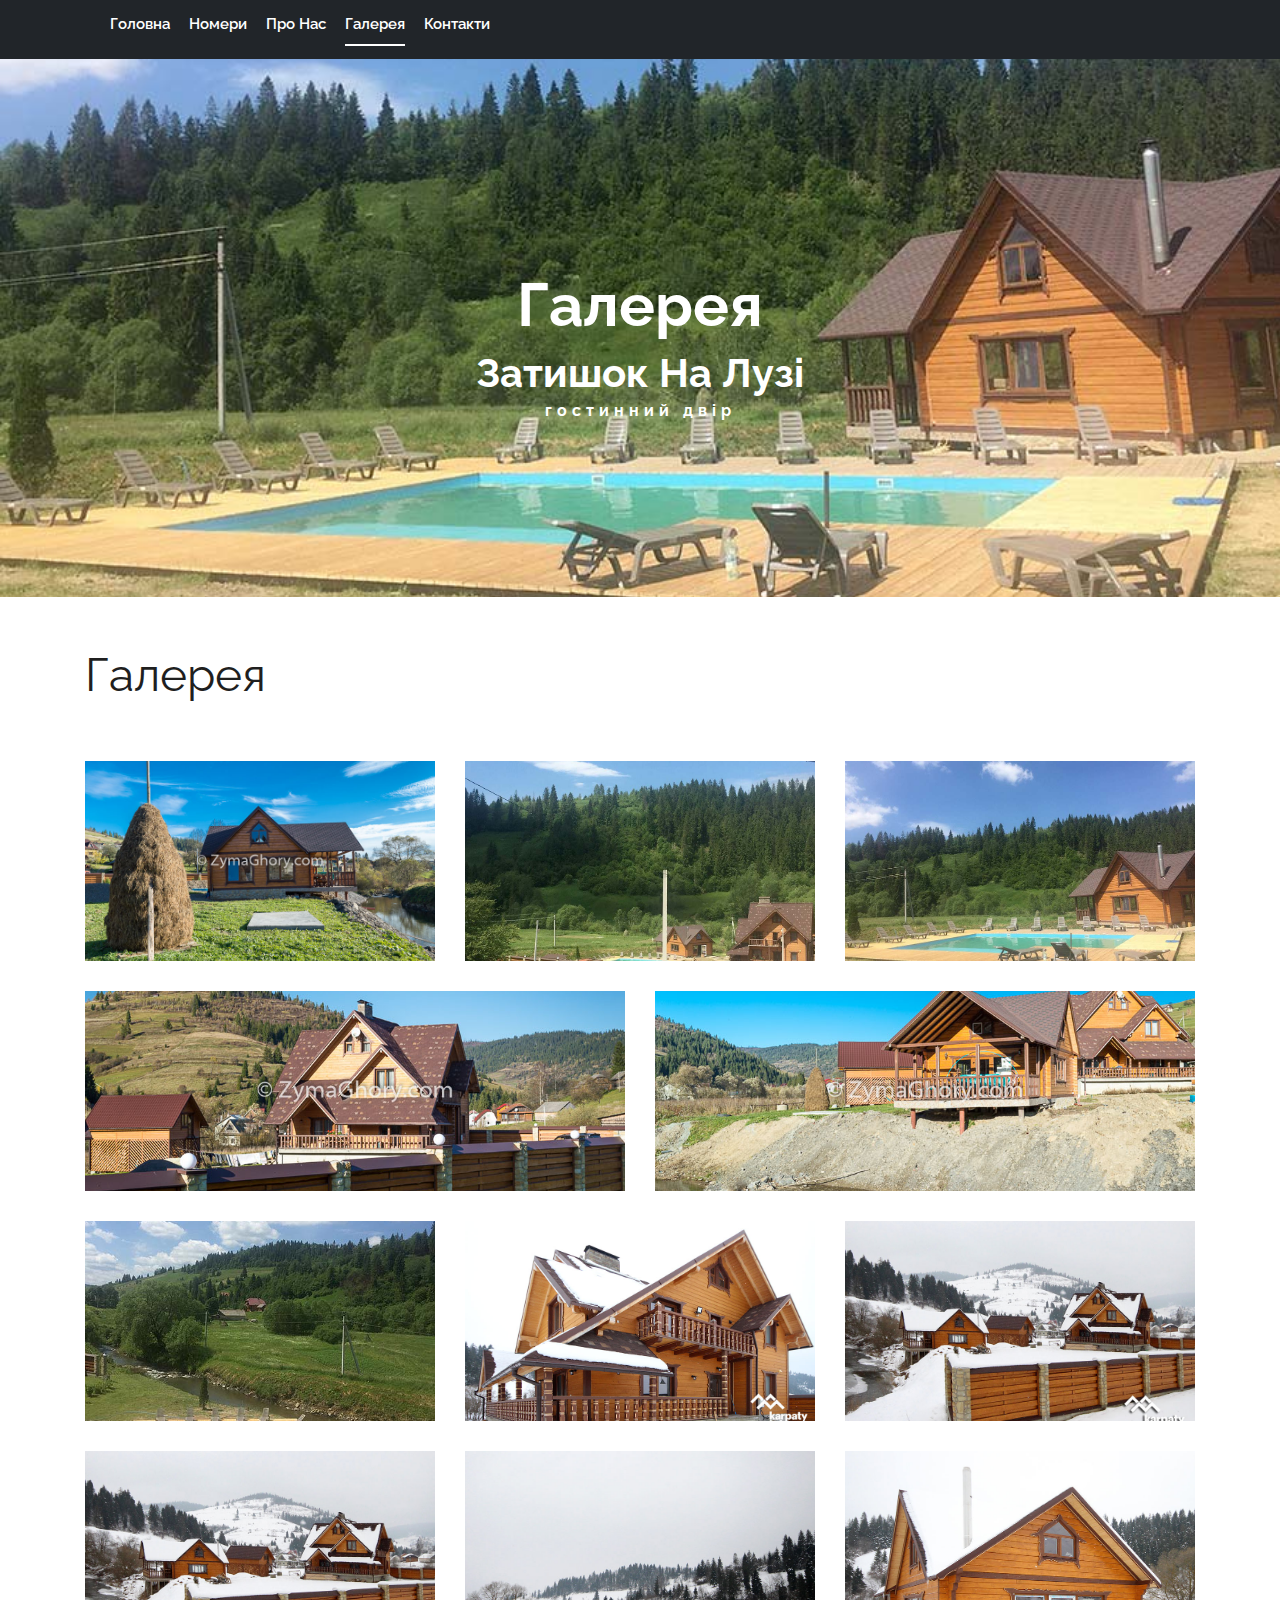
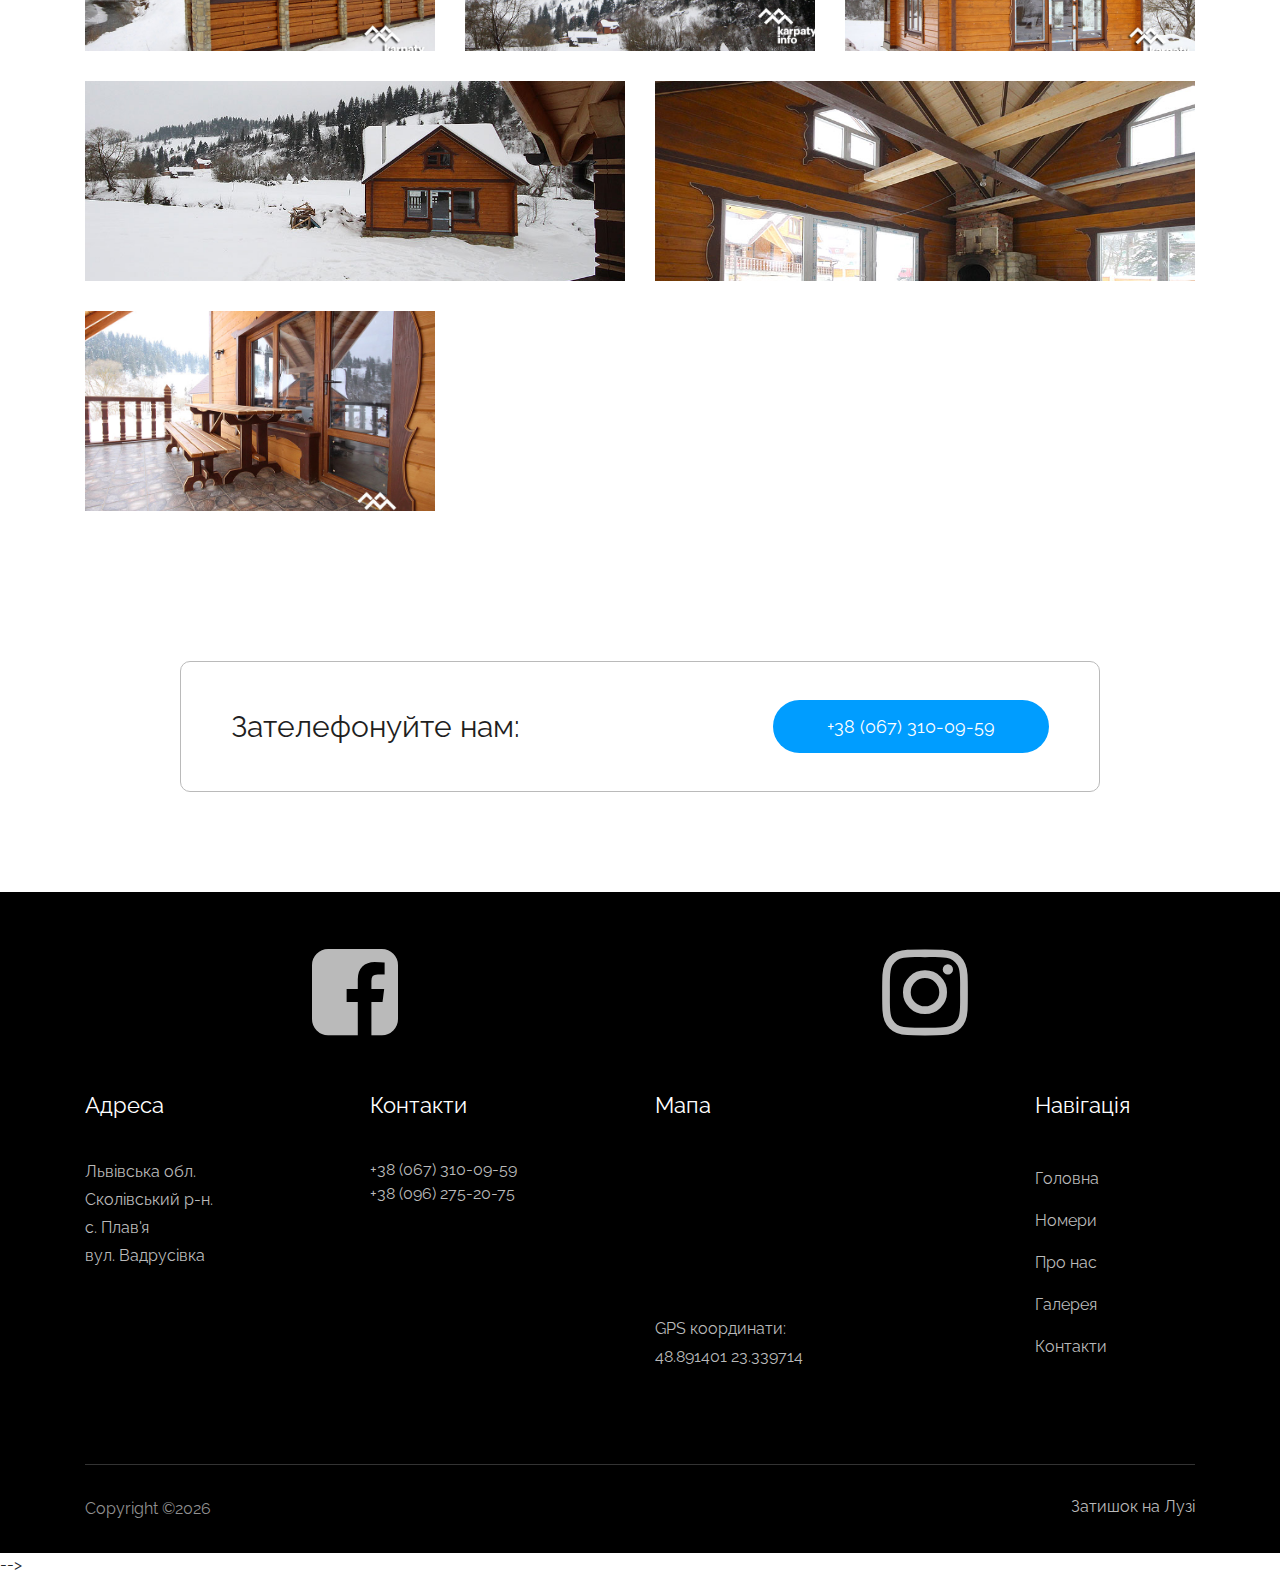
<file: gallery.html>
<!doctype html>
<html class="no-js" lang="zxx">

<head>
	<meta charset="utf-8">
	<meta http-equiv="x-ua-compatible" content="ie=edge">
	<title>Затишок на лузі</title>
	<meta name="description" content="">
	<meta name="viewport" content="width=device-width, initial-scale=1">

	<!-- <link rel="manifest" href="site.webmanifest"> -->
	<link rel="shortcut icon" type="image/x-icon" href="img/favicon.ico">
	<!-- Place favicon.ico in the root directory -->

	<!-- CSS here -->
	<link rel="stylesheet" href="css/bootstrap.min.css">
	<link rel="stylesheet" href="css/owl.carousel.min.css">
	<link rel="stylesheet" href="css/magnific-popup.css">
	<link rel="stylesheet" href="css/font-awesome.min.css">
	<link rel="stylesheet" href="css/themify-icons.css">
	<link rel="stylesheet" href="css/nice-select.css">
	<link rel="stylesheet" href="css/flaticon.css">
	<link rel="stylesheet" href="css/gijgo.css">
	<link rel="stylesheet" href="css/animate.css">
	<link rel="stylesheet" href="css/slicknav.css">
	<link rel="stylesheet" href="css/style.css">
	<!-- <link rel="stylesheet" href="css/responsive.css"> -->
</head>

<body>
	<!--[if lte IE 9]>
            <p class="browserupgrade">You are using an <strong>outdated</strong> browser. Please <a href="https://browsehappy.com/">upgrade your browser</a> to improve your experience and security.</p>
        <![endif]-->

    <!-- header-start -->
    <!-- header-start -->
    <header>
        <div class="header-area ">
            <div id="sticky-header" class="main-header-area">
                <div class="container-fluid p-0">
                    <div class="row align-items-center no-gutters">
                        <div class="col-xl-5 col-lg-6">
                            <div class="main-menu  d-none d-lg-block">
                                <nav>
                                    <ul id="navigation" class="pc_nav">
                                        <li><a href="index.html">Головна</a></li>
                                        <li><a href="rooms.html">Номери</a></li>
                                        <li><a href="about.html">Про нас</a></li>
                                        <li><a class="active" href="gallery.html">Галерея</a></li>
                                        <li><a href="contact.html">Контакти</a></li>
                                    </ul>
                                </nav>
                            </div>
                        </div>
                        <div class="col-12">
                            <div class="mobile_menu d-block d-lg-none"></div>
                        </div>
                    </div>
                </div>
            </div>
        </div>
    </header>
    <!-- header-end -->
    <div class="bradcam_area breadcam_bg">
		<h5>Галерея</h5>
		<h4>Затишок на Лузі</h4>
		<p>гостинний двір</p>
	</div>
    <!-- bradcam_area_end -->

	<!-- Start Align Area -->
	<div class="whole-wrap">
		<div class="container box_1170">
			<div class="section-top-border">
				<h3>Галерея</h3>
				<div class="row gallery-item">
					<div class="col-md-4">
						<a href="img/gallery/gallery_1.jpg" class="img-pop-up">
							<div class="single-gallery-image" style="background: url(img/gallery/gallery_1.jpg);"></div>
						</a>
					</div>
					<div class="col-md-4">
						<a href="img/gallery/gallery_2.jpg" class="img-pop-up">
							<div class="single-gallery-image" style="background: url(img/gallery/gallery_2.jpg);"></div>
						</a>
					</div>
					<div class="col-md-4">
						<a href="img/gallery/gallery_3.jpg" class="img-pop-up">
							<div class="single-gallery-image" style="background: url(img/gallery/gallery_3.jpg);"></div>
						</a>
					</div>
					<div class="col-md-6">
						<a href="img/gallery/gallery_4.jpg" class="img-pop-up">
							<div class="single-gallery-image" style="background: url(img/gallery/gallery_4.jpg);"></div>
						</a>
					</div>
					<div class="col-md-6">
						<a href="img/gallery/gallery_5.jpg" class="img-pop-up">
							<div class="single-gallery-image" style="background: url(img/gallery/gallery_5.jpg);"></div>
						</a>
					</div>
					<div class="col-md-4">
						<a href="img/gallery/gallery_6.jpg" class="img-pop-up">
							<div class="single-gallery-image" style="background: url(img/gallery/gallery_6.jpg);"></div>
						</a>
					</div>
					<div class="col-md-4">
						<a href="img/gallery/gallery_7.jpg" class="img-pop-up">
							<div class="single-gallery-image" style="background: url(img/gallery/gallery_7.jpg);"></div>
						</a>
					</div>
					<div class="col-md-4">
						<a href="img/gallery/gallery_8.jpg" class="img-pop-up">
							<div class="single-gallery-image" style="background: url(img/gallery/gallery_8.jpg);"></div>
						</a>
					</div>
					<div class="col-md-4">
						<a href="img/gallery/gallery_9.jpg" class="img-pop-up">
							<div class="single-gallery-image" style="background: url(img/gallery/gallery_9.jpg);"></div>
						</a>
					</div>
					<div class="col-md-4">
						<a href="img/gallery/gallery_10.jpg" class="img-pop-up">
							<div class="single-gallery-image" style="background: url(img/gallery/gallery_10.jpg);"></div>
						</a>
					</div>
					<div class="col-md-4">
						<a href="img/gallery/gallery_11.jpg" class="img-pop-up">
							<div class="single-gallery-image" style="background: url(img/gallery/gallery_11.jpg);"></div>
						</a>
					</div>
					<div class="col-md-6">
						<a href="img/gallery/gallery_12.jpg" class="img-pop-up">
							<div class="single-gallery-image" style="background: url(img/gallery/gallery_12.jpg);"></div>
						</a>
					</div>
					<div class="col-md-6">
						<a href="img/gallery/gallery_13.jpg" class="img-pop-up">
							<div class="single-gallery-image" style="background: url(img/gallery/gallery_13.jpg);"></div>
						</a>
					</div>
					<div class="col-md-4">
						<a href="img/gallery/gallery_14.jpg" class="img-pop-up">
							<div class="single-gallery-image" style="background: url(img/gallery/gallery_14.jpg);"></div>
						</a>
					</div>
				</div>
			</div>
		</div>
	</div>
	<!-- End Align Area -->
	<!-- forQuery_start -->
    <div class="forQuery">
        <div class="container">
            <div class="row">
                <div class="col-xl-10 offset-xl-1 col-md-12">
                    <div class="Query_border">
                        <div class="row align-items-center justify-content-center">
                            <div class="col-xl-6 col-md-6">
                                <div class="Query_text">
                                    <p>Зателефонуйте нам: </p>
                                </div>
                            </div>
                            <div class="col-xl-6 col-md-6">
                                <div class="phone_num">
                                    <a href="tel:+380673100959" class="mobile_no">+38 (067) 310-09-59</a>
                                </div>
                            </div>
                        </div>
                    </div>
                </div>
            </div>
        </div>
    </div>
    <!-- forQuery_end-->
    <!-- footer -->
    <footer class="footer">
        <div class="footer_top">
            <div class="container">
                <div class="row text-center social_links">
                    <div class="col-md-6">
                        <a target="_blank" href="https://uk-ua.facebook.com/">
                            <i class="fa fa-facebook-square"></i>
                        </a>
                    </div>
                    <div class="col-md-6">
                        <a target="_blank" href="https://www.instagram.com/?hl=uk">
                            <i class="fa fa-instagram"></i>
                        </a>
                    </div>
                </div>
                <div class="row">
                    <div class="col-xl-3 col-md-6 col-lg-3">
                        <div class="footer_widget">
                            <h3 class="footer_title">
                                Адреса
                            </h3>
                            <p class="footer_text"> Львівська обл. <br>Сколівський р-н.<br>
                                 с. Плав'я <br>вул. Вадрусівка
                            </p>
                        </div>
                    </div>
                    <div class="col-xl-3 col-md-6 col-lg-3">
                        <div class="footer_widget">
                            <h3 class="footer_title">
                                Контакти
                            </h3>
                            <div class="footer_phone">
                                <a href="tel:+380673100959"> +38 (067) 310-09-59</a><br>
                                <a href="tel:+380962752075">+38 (096) 275-20-75</a>
                            </div>
                        </div>
                    </div>
                    <div class="col-xl-4 col-md-6 col-lg-4">
                        <div class="footer_widget footer_map">
                            <h3 class="footer_title">
                                Мапа
                            </h3>
                            <iframe src="https://www.google.com/maps/embed?pb=!1m18!1m12!1m3!1d2623.254352173159!2d23.337168715177363!3d48.891489579290806!2m3!1f0!2f0!3f0!3m2!1i1024!2i768!4f13.1!3m3!1m2!1s0x473989e3769ab13d%3A0xd2bf18a5b1d95066!2z0JfQsNGC0LjRiNC-0Log0L3QsCDQu9GD0LfRlg!5e0!3m2!1suk!2sua!4v1601626758724!5m2!1suk!2sua"м width="100%" height="auto" frameborder="0" style="border:0;" allowfullscreen="" aria-hidden="false" tabindex="0"></iframe>
                            <p class="footer_text" >GPS координати:<br>
                                <a target="_blank" href="https://goo.gl/maps/rE2wQLwc7f2xGNsC7">48.891401  23.339714</a>
                            </p>
                        </div>
                    </div>
                    <div class="col-xl-2 col-md-6 col-lg-2">
                        <div class="footer_widget">
                            <h3 class="footer_title">
                                Навігація
                            </h3>
                            <ul>
                                <li><a href="index.html">Головна</a></li>
                                <li><a href="rooms.html">Номери</a></li>
                                <li><a href="about.html">Про нас</a></li>
                                <li><a href="gallery.html">Галерея</a></li>
                                <li><a href="contact.html">Контакти</a></li>
                            </ul>
                        </div>
                    </div>
                </div>
            </div>
        </div>
        <div class="copy-right_text">
            <div class="container">
                <div class="footer_border"></div>
                <div class="row">
                    <div class="col-xl-6 col-md-6 col-lg-6 footer_col">
                        <p class="copy_right">
                            Copyright &copy;<script>document.write(new Date().getFullYear());</script>
                        </p> 
                    </div>
                    <div class="col-xl-6 col-md-6 col-lg-6 text-right border_link">
                        <a href="#">Затишок на Лузі</a>
                    </div>
                </div>
            </div>
        </div>
    </footer>
    <!-- footer_end -->

    

	<!-- JS here -->
    <!-- <script src="js/vendor/modernizr-3.5.0.min.js"></script> -->
    <script src="js/vendor/jquery-1.12.4.min.js"></script>
    <script src="js/popper.min.js"></script>
    <script src="js/bootstrap.min.js"></script>
    <script src="js/owl.carousel.min.js"></script>
    <script src="js/isotope.pkgd.min.js"></script>
    <!-- <script src="js/ajax-form.js"></script> -->
    <!-- <script src="js/waypoints.min.js"></script> -->
    <script src="js/jquery.counterup.min.js"></script>
    <!-- <script src="js/imagesloaded.pkgd.min.js"></script> -->
    <script src="js/scrollIt.js"></script>
    <script src="js/jquery.scrollUp.min.js"></script>
    <script src="js/wow.min.js"></script>
    <script src="js/nice-select.min.js"></script>
    <script src="js/jquery.slicknav.min.js"></script>
    <script src="js/jquery.magnific-popup.min.js"></script>
    <!-- <script src="js/plugins.js"></script> --> -->
    <!-- <script src="js/gijgo.min.js"></script>

    <!--contact js-->
    <!-- <script src="js/contact.js"></script>
    <script src="js/jquery.ajaxchimp.min.js"></script>
    <script src="js/jquery.form.js"></script>
    <script src="js/jquery.validate.min.js"></script>
    <script src="js/mail-script.js"></script> -->

    <script src="js/main.js"></script>
    



</body>
</html>
</file>
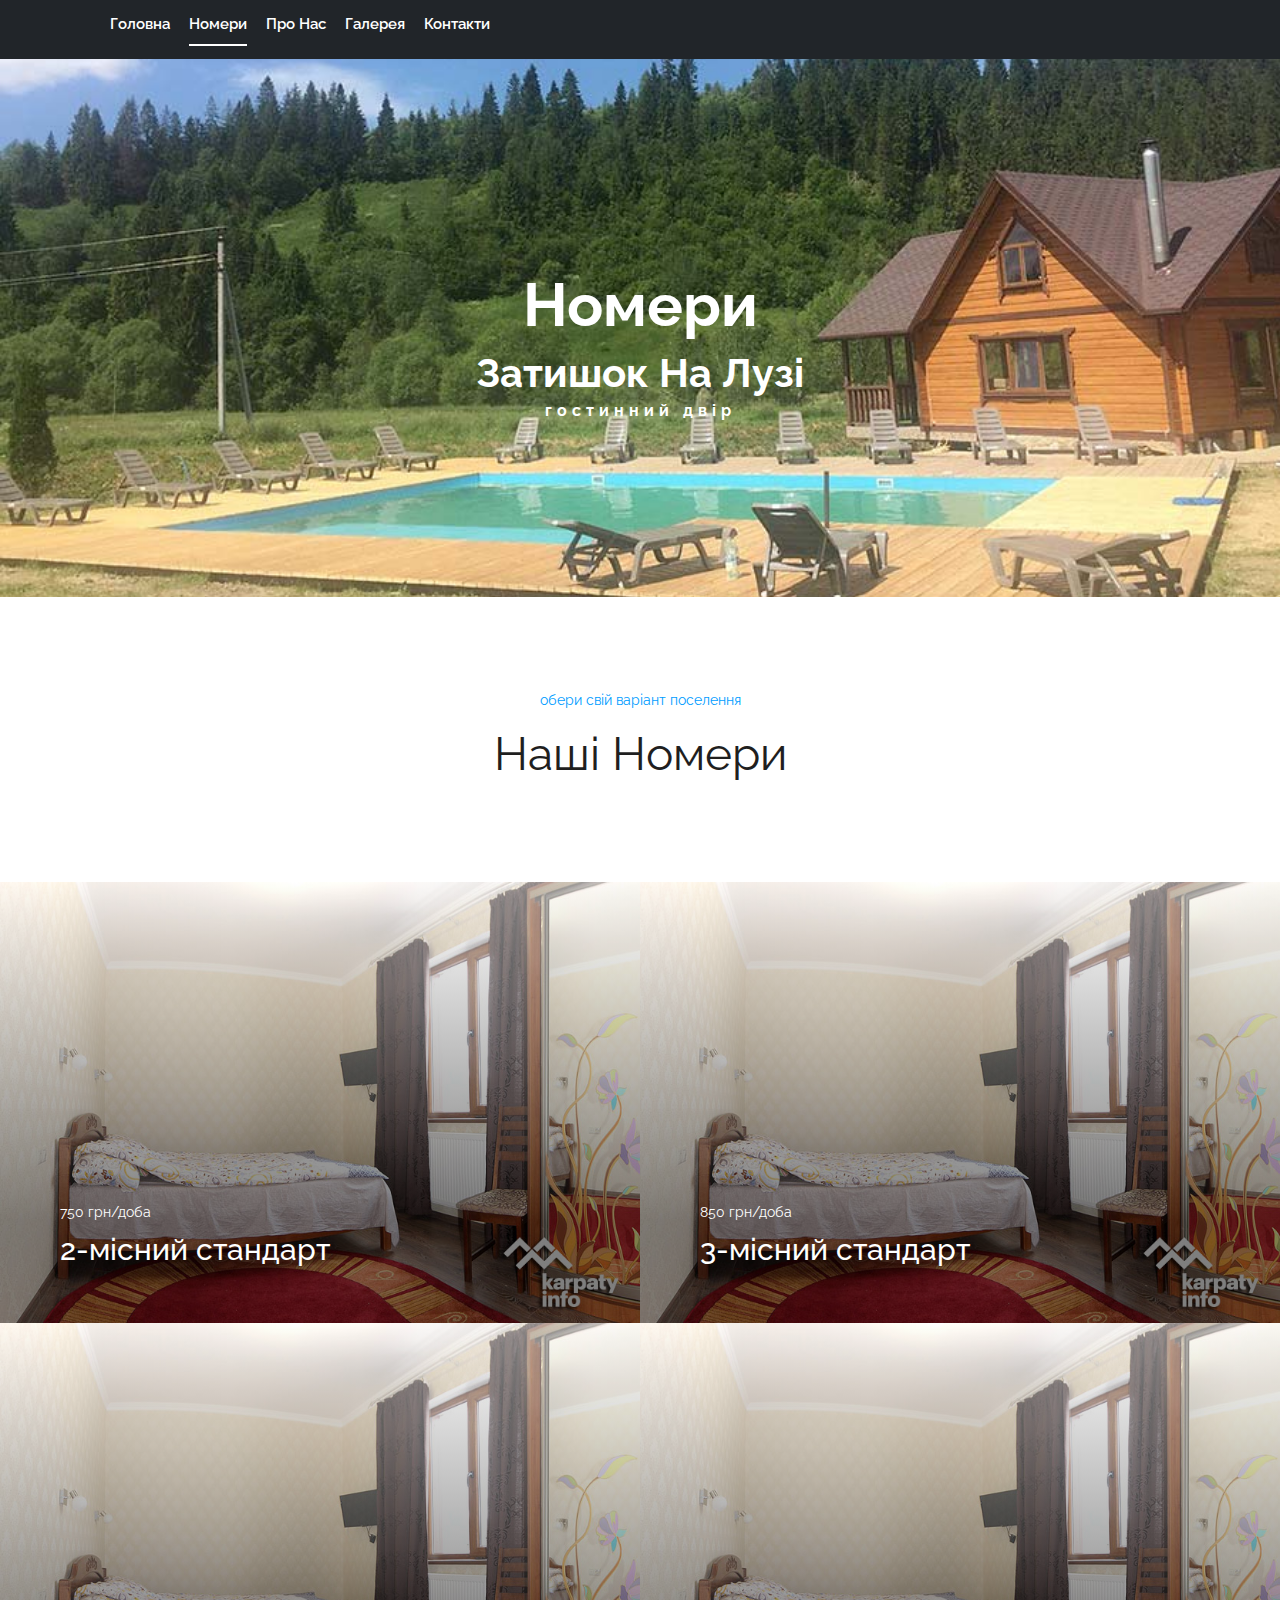
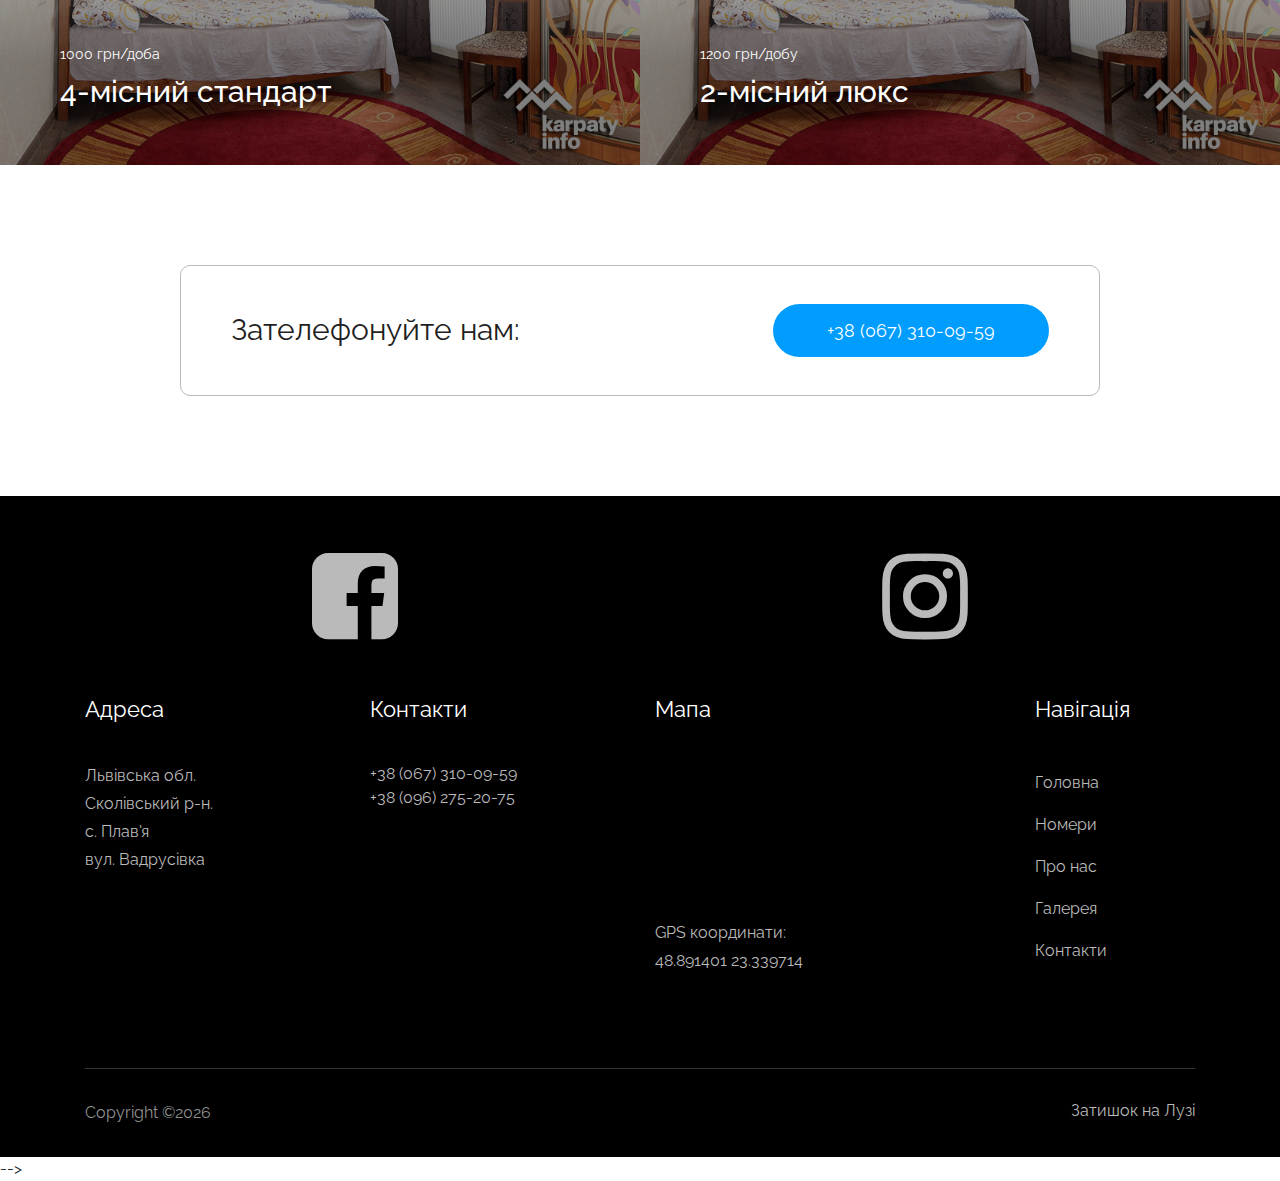
<file: rooms.html>
<!doctype html>
<html >

<head>
    <meta charset="utf-8">
    <meta http-equiv="x-ua-compatible" content="ie=edge">
    <title>Затишок на лузі</title>
    <meta name="description" content="">
    <meta name="viewport" content="width=device-width, initial-scale=1">

    <!-- <link rel="manifest" href="site.webmanifest"> -->
    <link rel="shortcut icon" type="image/x-icon" href="img/favicon.ico">
    <!-- Place favicon.ico in the root directory -->

    <!-- CSS here -->
    <link rel="stylesheet" href="css/bootstrap.min.css">
    <link rel="stylesheet" href="css/owl.carousel.min.css">
    <link rel="stylesheet" href="css/magnific-popup.css">
    <link rel="stylesheet" href="css/font-awesome.min.css">
    <link rel="stylesheet" href="css/themify-icons.css">
    <link rel="stylesheet" href="css/nice-select.css">
    <link rel="stylesheet" href="css/flaticon.css">
    <link rel="stylesheet" href="css/gijgo.css">
    <link rel="stylesheet" href="css/animate.css">
    <link rel="stylesheet" href="css/slicknav.css">
    <link rel="stylesheet" href="css/style.css">
    <!-- <link rel="stylesheet" href="css/responsive.css"> -->
</head>

<body>
    <!--[if lte IE 9]>
            <p class="browserupgrade">You are using an <strong>outdated</strong> browser. Please <a href="https://browsehappy.com/">upgrade your browser</a> to improve your experience and security.</p>
        <![endif]-->

    <!-- header-start -->
   <header>
    <div class="header-area ">
        <div id="sticky-header" class="main-header-area">
            <div class="container-fluid p-0">
                <div class="row align-items-center no-gutters">
                    <div class="col-xl-5 col-lg-6">
                        <div class="main-menu  d-none d-lg-block">
                            <nav>
                                <ul id="navigation" class="pc_nav">
                                    <li><a href="index.html">Головна</a></li>
                                    <li><a class="active" href="rooms.html">Номери</a></li>
                                    <li><a href="about.html">Про нас</a></li>
                                    <li><a href="gallery.html">Галерея</a></li>
                                    <li><a href="contact.html">Контакти</a></li>
                                </ul>
                            </nav>
                        </div>
                    </div>
                    
                    <div class="col-12">
                        <div class="mobile_menu d-block d-lg-none"></div>
                    </div>
                </div>
            </div>
        </div>
    </div>
</header>
<!-- header-end -->
<div class="bradcam_area breadcam_bg">
    <h5>Номери</h5>
    <h4>Затишок на Лузі</h4>
    <p>гостинний двір</p>
</div>
    <!-- bradcam_area_end -->   

    <!-- features_room_start -->
    <div class="features_room features_room_slider">
        <div  class="rooms_gallery padding_top rooms_1">
            <div class="row gallery-item">
                <div class="col-md-12 text-right">
                    <button title="Close (Esc)" type="button" class="gallery-close ">×</button>
                </div>
                <div class="room-description container box-1170 row">
                    <div class="col-md-12 text-center">
                        <h1>2-місний стандарт</h1>
                    </div>
                    <p class="sample-text col-md-12">
                        Великий двомісний номер з одним широким двоспальним ліжком. Можливе доставлення додаткового місця, за окрему плату. У номері велика шафа, телевізор із плоским екраном та супутниковим телебаченням, автономне опаленння. Санвузол на поверсі, кухня на поверсі.
                    </p>
                    <div class="col-md-6">
                        <ul class="unordered-list">
                            <li>Широке двоспальне ліжко</li>
                            <li>Телевізор з плоским екраном</li>
                            <li>Вид на гори</li>
                        </ul>
                    </div>
                    <div class="col-md-6">
                        <ul class="unordered-list">
                            <li>Автономне опалення</li>
                            <li>Супутникове телебачення</li>
                        </ul>
                    </div>
                    <p class="sample-text room_price col-md-12">
                        Ціна: <span>750 грн/добу</span>
                    </p>
                </div>
                
                <div class="col-md-4">
                    <a href="img/rooms/room_1/main.jpg" class="img-pop-up room-picture">
                        <div class="single-gallery-image" style="background: url(img/rooms/room_1/main.jpg);"></div>
                    </a>
                </div>
                <div class="col-md-4">
                    <a href="img/rooms/room_1/first.jpg" class="img-pop-up room-picture">
                        <div class="single-gallery-image" style="background: url(img/rooms/room_1/first.jpg);"></div>
                    </a>
                </div>
                <div class="col-md-4">
                    <a href="img/rooms/room_1/second.jpg" class="img-pop-up room-picture">
                        <div class="single-gallery-image" style="background: url(img/rooms/room_1/second.jpg);"></div>
                    </a>
                </div>
                <div class="col-md-4">
                    <a href="img/rooms/room_1/third.jpg" class="img-pop-up room-picture">
                        <div class="single-gallery-image" style="background: url(img/rooms/room_1/third.jpg);"></div>
                    </a>
                </div>
            </div>
        </div>
        <div  class="rooms_gallery padding_top rooms_2">
            <div class="row gallery-item">
                <div class="col-md-12 text-right">
                    <button title="Close (Esc)" type="button" class="gallery-close ">×</button>
                </div>
                <div class="room-description container box-1170 row">
                    <div class="col-md-12 text-center">
                        <h1>3-місний стандарт</h1>
                    </div>
                    <p class="sample-text col-md-12">
                        Великий двомісний номер з одним широким двоспальним ліжком. Можливе доставлення додаткового місця, за окрему плату. У номері велика шафа, телевізор із плоским екраном та супутниковим телебаченням, автономне опаленння. Санвузол на поверсі, кухня на поверсі.
                    </p>
                    <div class="col-md-6">
                        <ul class="unordered-list">
                            <li>Широке двоспальне ліжко</li>
                            <li>Телевізор з плоским екраном</li>
                            <li>Вид на гори</li>
                        </ul>
                    </div>
                    <div class="col-md-6">
                        <ul class="unordered-list">
                            <li>Автономне опалення</li>
                            <li>Супутникове телебачення</li>
                        </ul>
                    </div>
                    <p class="sample-text room_price col-md-12">
                        Ціна: <span>850 грн/добу</span>
                    </p>
                </div>
                <div class="col-md-4">
                    <a href="img/rooms/room_2/main.jpg" class="img-pop-up room-picture">
                        <div class="single-gallery-image" style="background: url(img/rooms/room_2/main.jpg);"></div>
                    </a>
                </div>
                <div class="col-md-4">
                    <a href="img/rooms/room_2/first.jpg" class="img-pop-up room-picture">
                        <div class="single-gallery-image" style="background: url(img/rooms/room_2/first.jpg);"></div>
                    </a>
                </div>
                <div class="col-md-4">
                    <a href="img/rooms/room_2/second.jpg" class="img-pop-up room-picture">
                        <div class="single-gallery-image" style="background: url(img/rooms/room_2/second.jpg);"></div>
                    </a>
                </div>
                <div class="col-md-4">
                    <a href="img/rooms/room_2/third.jpg" class="img-pop-up room-picture">
                        <div class="single-gallery-image" style="background: url(img/rooms/room_2/third.jpg);"></div>
                    </a>
                </div>
            </div>
        </div>
        <div  class="rooms_gallery padding_top rooms_3">
            <div class="row gallery-item">
                <div class="col-md-12 text-right">
                    <button title="Close (Esc)" type="button" class="gallery-close ">×</button>
                </div>
                <div class="room-description container box-1170 row">
                    <div class="col-md-12 text-center">
                        <h1>4-місний стандарт</h1>
                    </div>
                    <p class="sample-text col-md-12">
                        Великий двомісний номер з одним широким двоспальним ліжком. Можливе доставлення додаткового місця, за окрему плату. У номері велика шафа, телевізор із плоским екраном та супутниковим телебаченням, автономне опаленння. Санвузол на поверсі, кухня на поверсі.
                    </p>
                    <div class="col-md-6">
                        <ul class="unordered-list">
                            <li>Широке двоспальне ліжко</li>
                            <li>Телевізор з плоским екраном</li>
                            <li>Вид на гори</li>
                        </ul>
                    </div>
                    <div class="col-md-6">
                        <ul class="unordered-list">
                            <li>Автономне опалення</li>
                            <li>Супутникове телебачення</li>
                        </ul>
                    </div>
                    <p class="sample-text room_price col-md-12">
                        Ціна: <span>1000 грн/добу</span>
                    </p>
                </div>
                <div class="col-md-4">
                    <a href="img/rooms/room_3/main.jpg" class="img-pop-up room-picture">
                        <div class="single-gallery-image" style="background: url(img/rooms/room_3/main.jpg);"></div>
                    </a>
                </div>
                <div class="col-md-4">
                    <a href="img/rooms/room_3/first.jpg" class="img-pop-up room-picture">
                        <div class="single-gallery-image" style="background: url(img/rooms/room_3/first.jpg);"></div>
                    </a>
                </div>
                <div class="col-md-4">
                    <a href="img/rooms/room_3/second.jpg" class="img-pop-up room-picture">
                        <div class="single-gallery-image" style="background: url(img/rooms/room_3/second.jpg);"></div>
                    </a>
                </div>
                <div class="col-md-4">
                    <a href="img/rooms/room_3/third.jpg" class="img-pop-up room-picture">
                        <div class="single-gallery-image" style="background: url(img/rooms/room_3/third.jpg);"></div>
                    </a>
                </div>
            </div>
        </div>
        <div  class="rooms_gallery padding_top rooms_4">
            <div class="row gallery-item">
                <div class="col-md-12 text-right">
                    <button title="Close (Esc)" type="button" class="gallery-close ">×</button>
                </div>
                <div class="room-description container box-1170 row">
                    <div class="col-md-12 text-center">
                        <h1>2-місний люкс</h1>
                    </div>
                    <p class="sample-text col-md-12">
                        Великий двомісний номер з одним широким двоспальним ліжком. Можливе доставлення додаткового місця, за окрему плату. У номері велика шафа, телевізор із плоским екраном та супутниковим телебаченням, автономне опаленння. Санвузол на поверсі, кухня на поверсі.
                    </p>
                    <div class="col-md-6">
                        <ul class="unordered-list">
                            <li>Широке двоспальне ліжко</li>
                            <li>Телевізор з плоским екраном</li>
                            <li>Вид на гори</li>
                        </ul>
                    </div>
                    <div class="col-md-6">
                        <ul class="unordered-list">
                            <li>Автономне опалення</li>
                            <li>Супутникове телебачення</li>
                        </ul>
                    </div>
                    <p class="sample-text room_price col-md-12">
                        Ціна: <span>1200 грн/добу</span>
                    </p>
                </div>
                <div class="col-md-4">
                    <a href="img/rooms/room_4/main.jpg" class="img-pop-up room-picture">
                        <div class="single-gallery-image" style="background: url(img/rooms/room_4/main.jpg);"></div>
                    </a>
                </div>
                <div class="col-md-4">
                    <a href="img/rooms/room_4/first.jpg" class="img-pop-up room-picture">
                        <div class="single-gallery-image" style="background: url(img/rooms/room_4/first.jpg);"></div>
                    </a>
                </div>
                <div class="col-md-4">
                    <a href="img/rooms/room_4/second.jpg" class="img-pop-up room-picture">
                        <div class="single-gallery-image" style="background: url(img/rooms/room_4/second.jpg);"></div>
                    </a>
                </div>
                <div class="col-md-4">
                    <a href="C" class="img-pop-up room-picture">
                        <div class="single-gallery-image" style="background: url(img/rooms/room_4/third.jpg);"></div>
                    </a>
                </div>
            </div>
        </div>
        <div class="rooms_container">
            <div class="container">
                <div class="row">
                    <div class="col-xl-12">
                        <div class="section_title text-center mb-100">
                            <span>обери свій варіант поселення </span>
                            <h3>Наші Номери</h3>
                        </div>
                    </div>
                </div>
            </div>
            <div class="rooms_here">
                <div class="single_rooms">
                    <div class="room_thumb">
                        <img src="img/rooms/room_1/main.jpg" alt="">
                        <div class="room_heading d-flex justify-content-between align-items-center">
                            <div class="room_heading_inner">
                                <span>750 грн/доба</span>
                                <h3>2-місний стандарт</h3>
                            </div>
                            <a href="#" class="line-button">Більше фото</a>
                        </div>
                    </div>
                </div>
                <div class="single_rooms">
                    <div class="room_thumb">
                        <img src="img/rooms/room_2/third.jpg" alt="">
                        <div class="room_heading d-flex justify-content-between align-items-center">
                            <div class="room_heading_inner">
                                <span>850 грн/доба</span>
                                <h3>3-місний стандарт</h3>
                            </div>
                            <a href="#" class="line-button">Більше фото</a>
                        </div>
                    </div>
                </div>
                <div class="single_rooms">
                    <div class="room_thumb">
                        <img src="img/rooms/room_3/third.jpg" alt="">
                        <div class="room_heading d-flex justify-content-between align-items-center">
                            <div class="room_heading_inner">
                                <span>1000 грн/доба</span>
                                <h3>4-місний стандарт</h3>
                            </div>
                            <a href="#" class="line-button">Більше фото</a>
                        </div>
                    </div>
                </div>
                <div class="single_rooms">
                    <div class="room_thumb">
                        <img src="img/rooms/room_4/third.jpg" alt="">
                        <div class="room_heading d-flex justify-content-between align-items-center">
                            <div class="room_heading_inner">
                                <span>1200 грн/добу</span>
                                <h3>2-місний люкс</h3>
                            </div>
                            <a href="#" class="line-button">Більше фото</a>
                        </div>
                    </div>
                </div>
            </div>
        </div>
    </div>
    <!-- features_room_end -->
    <!-- forQuery_start -->
    <div class="forQuery">
        <div class="container">
            <div class="row">
                <div class="col-xl-10 offset-xl-1 col-md-12">
                    <div class="Query_border">
                        <div class="row align-items-center justify-content-center">
                            <div class="col-xl-6 col-md-6">
                                <div class="Query_text">
                                    <p>Зателефонуйте нам: </p>
                                </div>
                            </div>
                            <div class="col-xl-6 col-md-6">
                                <div class="phone_num">
                                    <a href="tel:+380673100959" class="mobile_no">+38 (067) 310-09-59</a>
                                </div>
                            </div>
                        </div>
                    </div>
                </div>
            </div>
        </div>
    </div>
    <!-- forQuery_end-->
    <!-- footer -->
    <footer class="footer">
        <div class="footer_top">
            <div class="container">
                <div class="row text-center social_links">
                    <div class="col-md-6">
                        <a target="_blank" href="https://uk-ua.facebook.com/">
                            <i class="fa fa-facebook-square"></i>
                        </a>
                    </div>
                    <div class="col-md-6">
                        <a target="_blank" href="https://www.instagram.com/?hl=uk">
                            <i class="fa fa-instagram"></i>
                        </a>
                    </div>
                </div>
                <div class="row">
                    <div class="col-xl-3 col-md-6 col-lg-3">
                        <div class="footer_widget">
                            <h3 class="footer_title">
                                Адреса
                            </h3>
                            <p class="footer_text"> Львівська обл. <br>Сколівський р-н.<br>
                                 с. Плав'я <br>вул. Вадрусівка
                            </p>
                        </div>
                    </div>
                    <div class="col-xl-3 col-md-6 col-lg-3">
                        <div class="footer_widget">
                            <h3 class="footer_title">
                                Контакти
                            </h3>
                            <div class="footer_phone">
                                <a href="tel:+380673100959"> +38 (067) 310-09-59</a><br>
                                <a href="tel:+380962752075">+38 (096) 275-20-75</a>
                            </div>
                        </div>
                    </div>
                    <div class="col-xl-4 col-md-6 col-lg-4">
                        <div class="footer_widget footer_map">
                            <h3 class="footer_title">
                                Мапа
                            </h3>
                            <iframe src="https://www.google.com/maps/embed?pb=!1m18!1m12!1m3!1d2623.254352173159!2d23.337168715177363!3d48.891489579290806!2m3!1f0!2f0!3f0!3m2!1i1024!2i768!4f13.1!3m3!1m2!1s0x473989e3769ab13d%3A0xd2bf18a5b1d95066!2z0JfQsNGC0LjRiNC-0Log0L3QsCDQu9GD0LfRlg!5e0!3m2!1suk!2sua!4v1601626758724!5m2!1suk!2sua" width="100%" height="auto" frameborder="0" style="border:0;" allowfullscreen="" aria-hidden="false" tabindex="0"></iframe>
                            <p class="footer_text" >GPS координати:<br>
                                <a target="_blank" href="https://goo.gl/maps/rE2wQLwc7f2xGNsC7">48.891401  23.339714</a>
                            </p>
                        </div>
                    </div>
                    <div class="col-xl-2 col-md-6 col-lg-2">
                        <div class="footer_widget">
                            <h3 class="footer_title">
                                Навігація
                            </h3>
                            <ul>
                                <li><a href="index.html">Головна</a></li>
                                <li><a href="rooms.html">Номери</a></li>
                                <li><a href="about.html">Про нас</a></li>
                                <li><a href="gallery.html">Галерея</a></li>
                                <li><a href="contact.html">Контакти</a></li>
                            </ul>
                        </div>
                    </div>
                </div>
            </div>
        </div>
        <div class="copy-right_text">
            <div class="container">
                <div class="footer_border"></div>
                <div class="row">
                    <div class="col-xl-6 col-md-6 col-lg-6 footer_col">
                        <p class="copy_right">
                            Copyright &copy;<script>document.write(new Date().getFullYear());</script>
                        </p> 
                    </div>
                    <div class="col-xl-6 col-md-6 col-lg-6 text-right border_link">
                        <a href="#">Затишок на Лузі</a>
                    </div>
                </div>
            </div>
        </div>
    </footer>

   


    <!-- JS here -->
    <!-- <script src="js/vendor/modernizr-3.5.0.min.js"></script> -->
    <script src="js/vendor/jquery-1.12.4.min.js"></script>
    <script src="js/popper.min.js"></script>
    <script src="js/bootstrap.min.js"></script>
    <script src="js/owl.carousel.min.js"></script>
    <script src="js/isotope.pkgd.min.js"></script>
    <!-- <script src="js/ajax-form.js"></script> -->
    <!-- <script src="js/waypoints.min.js"></script> -->
    <script src="js/jquery.counterup.min.js"></script>
    <!-- <script src="js/imagesloaded.pkgd.min.js"></script> -->
    <script src="js/scrollIt.js"></script>
    <script src="js/jquery.scrollUp.min.js"></script>
    <script src="js/wow.min.js"></script>
    <script src="js/nice-select.min.js"></script>
    <script src="js/jquery.slicknav.min.js"></script>
    <script src="js/jquery.magnific-popup.min.js"></script>
    <!-- <script src="js/plugins.js"></script> --> -->
    <!-- <script src="js/gijgo.min.js"></script>

    <!--contact js-->
    <!-- <script src="js/contact.js"></script>
    <script src="js/jquery.ajaxchimp.min.js"></script>
    <script src="js/jquery.form.js"></script>
    <script src="js/jquery.validate.min.js"></script>
    <script src="js/mail-script.js"></script> -->

    <script src="js/main.js"></script>
</body>

</html>
</file>
<file: css/themify-icons.css>
@font-face {
	font-family: 'themify';
	src:url('../fonts/themify.eot?-fvbane');
	src:url('../fonts/themify.eot?#iefix-fvbane') format('embedded-opentype'),
		url('../fonts/themify.woff?-fvbane') format('woff'),
		url('../fonts/themify.ttf?-fvbane') format('truetype'),
		url('../fonts/themify.svg?-fvbane#themify') format('svg');
	font-weight: normal;
	font-style: normal;
}

[class^="ti-"], [class*=" ti-"] {
	font-family: 'themify';
	/* speak: none; */
	font-style: normal;
	font-weight: normal;
	font-variant: normal;
	text-transform: none;
	line-height: 1;

	/* Better Font Rendering =========== */
	-webkit-font-smoothing: antialiased;
	-moz-osx-font-smoothing: grayscale;
}

.ti-wand:before {
	content: "\e600";
}
.ti-volume:before {
	content: "\e601";
}
.ti-user:before {
	content: "\e602";
}
.ti-unlock:before {
	content: "\e603";
}
.ti-unlink:before {
	content: "\e604";
}
.ti-trash:before {
	content: "\e605";
}
.ti-thought:before {
	content: "\e606";
}
.ti-target:before {
	content: "\e607";
}
.ti-tag:before {
	content: "\e608";
}
.ti-tablet:before {
	content: "\e609";
}
.ti-star:before {
	content: "\e60a";
}
.ti-spray:before {
	content: "\e60b";
}
.ti-signal:before {
	content: "\e60c";
}
.ti-shopping-cart:before {
	content: "\e60d";
}
.ti-shopping-cart-full:before {
	content: "\e60e";
}
.ti-settings:before {
	content: "\e60f";
}
.ti-search:before {
	content: "\e610";
}
.ti-zoom-in:before {
	content: "\e611";
}
.ti-zoom-out:before {
	content: "\e612";
}
.ti-cut:before {
	content: "\e613";
}
.ti-ruler:before {
	content: "\e614";
}
.ti-ruler-pencil:before {
	content: "\e615";
}
.ti-ruler-alt:before {
	content: "\e616";
}
.ti-bookmark:before {
	content: "\e617";
}
.ti-bookmark-alt:before {
	content: "\e618";
}
.ti-reload:before {
	content: "\e619";
}
.ti-plus:before {
	content: "\e61a";
}
.ti-pin:before {
	content: "\e61b";
}
.ti-pencil:before {
	content: "\e61c";
}
.ti-pencil-alt:before {
	content: "\e61d";
}
.ti-paint-roller:before {
	content: "\e61e";
}
.ti-paint-bucket:before {
	content: "\e61f";
}
.ti-na:before {
	content: "\e620";
}
.ti-mobile:before {
	content: "\e621";
}
.ti-minus:before {
	content: "\e622";
}
.ti-medall:before {
	content: "\e623";
}
.ti-medall-alt:before {
	content: "\e624";
}
.ti-marker:before {
	content: "\e625";
}
.ti-marker-alt:before {
	content: "\e626";
}
.ti-arrow-up:before {
	content: "\e627";
}
.ti-arrow-right:before {
	content: "\e628";
}
.ti-arrow-left:before {
	content: "\e629";
}
.ti-arrow-down:before {
	content: "\e62a";
}
.ti-lock:before {
	content: "\e62b";
}
.ti-location-arrow:before {
	content: "\e62c";
}
.ti-link:before {
	content: "\e62d";
}
.ti-layout:before {
	content: "\e62e";
}
.ti-layers:before {
	content: "\e62f";
}
.ti-layers-alt:before {
	content: "\e630";
}
.ti-key:before {
	content: "\e631";
}
.ti-import:before {
	content: "\e632";
}
.ti-image:before {
	content: "\e633";
}
.ti-heart:before {
	content: "\e634";
}
.ti-heart-broken:before {
	content: "\e635";
}
.ti-hand-stop:before {
	content: "\e636";
}
.ti-hand-open:before {
	content: "\e637";
}
.ti-hand-drag:before {
	content: "\e638";
}
.ti-folder:before {
	content: "\e639";
}
.ti-flag:before {
	content: "\e63a";
}
.ti-flag-alt:before {
	content: "\e63b";
}
.ti-flag-alt-2:before {
	content: "\e63c";
}
.ti-eye:before {
	content: "\e63d";
}
.ti-export:before {
	content: "\e63e";
}
.ti-exchange-vertical:before {
	content: "\e63f";
}
.ti-desktop:before {
	content: "\e640";
}
.ti-cup:before {
	content: "\e641";
}
.ti-crown:before {
	content: "\e642";
}
.ti-comments:before {
	content: "\e643";
}
.ti-comment:before {
	content: "\e644";
}
.ti-comment-alt:before {
	content: "\e645";
}
.ti-close:before {
	content: "\e646";
}
.ti-clip:before {
	content: "\e647";
}
.ti-angle-up:before {
	content: "\e648";
}
.ti-angle-right:before {
	content: "\e649";
}
.ti-angle-left:before {
	content: "\e64a";
}
.ti-angle-down:before {
	content: "\e64b";
}
.ti-check:before {
	content: "\e64c";
}
.ti-check-box:before {
	content: "\e64d";
}
.ti-camera:before {
	content: "\e64e";
}
.ti-announcement:before {
	content: "\e64f";
}
.ti-brush:before {
	content: "\e650";
}
.ti-briefcase:before {
	content: "\e651";
}
.ti-bolt:before {
	content: "\e652";
}
.ti-bolt-alt:before {
	content: "\e653";
}
.ti-blackboard:before {
	content: "\e654";
}
.ti-bag:before {
	content: "\e655";
}
.ti-move:before {
	content: "\e656";
}
.ti-arrows-vertical:before {
	content: "\e657";
}
.ti-arrows-horizontal:before {
	content: "\e658";
}
.ti-fullscreen:before {
	content: "\e659";
}
.ti-arrow-top-right:before {
	content: "\e65a";
}
.ti-arrow-top-left:before {
	content: "\e65b";
}
.ti-arrow-circle-up:before {
	content: "\e65c";
}
.ti-arrow-circle-right:before {
	content: "\e65d";
}
.ti-arrow-circle-left:before {
	content: "\e65e";
}
.ti-arrow-circle-down:before {
	content: "\e65f";
}
.ti-angle-double-up:before {
	content: "\e660";
}
.ti-angle-double-right:before {
	content: "\e661";
}
.ti-angle-double-left:before {
	content: "\e662";
}
.ti-angle-double-down:before {
	content: "\e663";
}
.ti-zip:before {
	content: "\e664";
}
.ti-world:before {
	content: "\e665";
}
.ti-wheelchair:before {
	content: "\e666";
}
.ti-view-list:before {
	content: "\e667";
}
.ti-view-list-alt:before {
	content: "\e668";
}
.ti-view-grid:before {
	content: "\e669";
}
.ti-uppercase:before {
	content: "\e66a";
}
.ti-upload:before {
	content: "\e66b";
}
.ti-underline:before {
	content: "\e66c";
}
.ti-truck:before {
	content: "\e66d";
}
.ti-timer:before {
	content: "\e66e";
}
.ti-ticket:before {
	content: "\e66f";
}
.ti-thumb-up:before {
	content: "\e670";
}
.ti-thumb-down:before {
	content: "\e671";
}
.ti-text:before {
	content: "\e672";
}
.ti-stats-up:before {
	content: "\e673";
}
.ti-stats-down:before {
	content: "\e674";
}
.ti-split-v:before {
	content: "\e675";
}
.ti-split-h:before {
	content: "\e676";
}
.ti-smallcap:before {
	content: "\e677";
}
.ti-shine:before {
	content: "\e678";
}
.ti-shift-right:before {
	content: "\e679";
}
.ti-shift-left:before {
	content: "\e67a";
}
.ti-shield:before {
	content: "\e67b";
}
.ti-notepad:before {
	content: "\e67c";
}
.ti-server:before {
	content: "\e67d";
}
.ti-quote-right:before {
	content: "\e67e";
}
.ti-quote-left:before {
	content: "\e67f";
}
.ti-pulse:before {
	content: "\e680";
}
.ti-printer:before {
	content: "\e681";
}
.ti-power-off:before {
	content: "\e682";
}
.ti-plug:before {
	content: "\e683";
}
.ti-pie-chart:before {
	content: "\e684";
}
.ti-paragraph:before {
	content: "\e685";
}
.ti-panel:before {
	content: "\e686";
}
.ti-package:before {
	content: "\e687";
}
.ti-music:before {
	content: "\e688";
}
.ti-music-alt:before {
	content: "\e689";
}
.ti-mouse:before {
	content: "\e68a";
}
.ti-mouse-alt:before {
	content: "\e68b";
}
.ti-money:before {
	content: "\e68c";
}
.ti-microphone:before {
	content: "\e68d";
}
.ti-menu:before {
	content: "\e68e";
}
.ti-menu-alt:before {
	content: "\e68f";
}
.ti-map:before {
	content: "\e690";
}
.ti-map-alt:before {
	content: "\e691";
}
.ti-loop:before {
	content: "\e692";
}
.ti-location-pin:before {
	content: "\e693";
}
.ti-list:before {
	content: "\e694";
}
.ti-light-bulb:before {
	content: "\e695";
}
.ti-Italic:before {
	content: "\e696";
}
.ti-info:before {
	content: "\e697";
}
.ti-infinite:before {
	content: "\e698";
}
.ti-id-badge:before {
	content: "\e699";
}
.ti-hummer:before {
	content: "\e69a";
}
.ti-home:before {
	content: "\e69b";
}
.ti-help:before {
	content: "\e69c";
}
.ti-headphone:before {
	content: "\e69d";
}
.ti-harddrives:before {
	content: "\e69e";
}
.ti-harddrive:before {
	content: "\e69f";
}
.ti-gift:before {
	content: "\e6a0";
}
.ti-game:before {
	content: "\e6a1";
}
.ti-filter:before {
	content: "\e6a2";
}
.ti-files:before {
	content: "\e6a3";
}
.ti-file:before {
	content: "\e6a4";
}
.ti-eraser:before {
	content: "\e6a5";
}
.ti-envelope:before {
	content: "\e6a6";
}
.ti-download:before {
	content: "\e6a7";
}
.ti-direction:before {
	content: "\e6a8";
}
.ti-direction-alt:before {
	content: "\e6a9";
}
.ti-dashboard:before {
	content: "\e6aa";
}
.ti-control-stop:before {
	content: "\e6ab";
}
.ti-control-shuffle:before {
	content: "\e6ac";
}
.ti-control-play:before {
	content: "\e6ad";
}
.ti-control-pause:before {
	content: "\e6ae";
}
.ti-control-forward:before {
	content: "\e6af";
}
.ti-control-backward:before {
	content: "\e6b0";
}
.ti-cloud:before {
	content: "\e6b1";
}
.ti-cloud-up:before {
	content: "\e6b2";
}
.ti-cloud-down:before {
	content: "\e6b3";
}
.ti-clipboard:before {
	content: "\e6b4";
}
.ti-car:before {
	content: "\e6b5";
}
.ti-calendar:before {
	content: "\e6b6";
}
.ti-book:before {
	content: "\e6b7";
}
.ti-bell:before {
	content: "\e6b8";
}
.ti-basketball:before {
	content: "\e6b9";
}
.ti-bar-chart:before {
	content: "\e6ba";
}
.ti-bar-chart-alt:before {
	content: "\e6bb";
}
.ti-back-right:before {
	content: "\e6bc";
}
.ti-back-left:before {
	content: "\e6bd";
}
.ti-arrows-corner:before {
	content: "\e6be";
}
.ti-archive:before {
	content: "\e6bf";
}
.ti-anchor:before {
	content: "\e6c0";
}
.ti-align-right:before {
	content: "\e6c1";
}
.ti-align-left:before {
	content: "\e6c2";
}
.ti-align-justify:before {
	content: "\e6c3";
}
.ti-align-center:before {
	content: "\e6c4";
}
.ti-alert:before {
	content: "\e6c5";
}
.ti-alarm-clock:before {
	content: "\e6c6";
}
.ti-agenda:before {
	content: "\e6c7";
}
.ti-write:before {
	content: "\e6c8";
}
.ti-window:before {
	content: "\e6c9";
}
.ti-widgetized:before {
	content: "\e6ca";
}
.ti-widget:before {
	content: "\e6cb";
}
.ti-widget-alt:before {
	content: "\e6cc";
}
.ti-wallet:before {
	content: "\e6cd";
}
.ti-video-clapper:before {
	content: "\e6ce";
}
.ti-video-camera:before {
	content: "\e6cf";
}
.ti-vector:before {
	content: "\e6d0";
}
.ti-themify-logo:before {
	content: "\e6d1";
}
.ti-themify-favicon:before {
	content: "\e6d2";
}
.ti-themify-favicon-alt:before {
	content: "\e6d3";
}
.ti-support:before {
	content: "\e6d4";
}
.ti-stamp:before {
	content: "\e6d5";
}
.ti-split-v-alt:before {
	content: "\e6d6";
}
.ti-slice:before {
	content: "\e6d7";
}
.ti-shortcode:before {
	content: "\e6d8";
}
.ti-shift-right-alt:before {
	content: "\e6d9";
}
.ti-shift-left-alt:before {
	content: "\e6da";
}
.ti-ruler-alt-2:before {
	content: "\e6db";
}
.ti-receipt:before {
	content: "\e6dc";
}
.ti-pin2:before {
	content: "\e6dd";
}
.ti-pin-alt:before {
	content: "\e6de";
}
.ti-pencil-alt2:before {
	content: "\e6df";
}
.ti-palette:before {
	content: "\e6e0";
}
.ti-more:before {
	content: "\e6e1";
}
.ti-more-alt:before {
	content: "\e6e2";
}
.ti-microphone-alt:before {
	content: "\e6e3";
}
.ti-magnet:before {
	content: "\e6e4";
}
.ti-line-double:before {
	content: "\e6e5";
}
.ti-line-dotted:before {
	content: "\e6e6";
}
.ti-line-dashed:before {
	content: "\e6e7";
}
.ti-layout-width-full:before {
	content: "\e6e8";
}
.ti-layout-width-default:before {
	content: "\e6e9";
}
.ti-layout-width-default-alt:before {
	content: "\e6ea";
}
.ti-layout-tab:before {
	content: "\e6eb";
}
.ti-layout-tab-window:before {
	content: "\e6ec";
}
.ti-layout-tab-v:before {
	content: "\e6ed";
}
.ti-layout-tab-min:before {
	content: "\e6ee";
}
.ti-layout-slider:before {
	content: "\e6ef";
}
.ti-layout-slider-alt:before {
	content: "\e6f0";
}
.ti-layout-sidebar-right:before {
	content: "\e6f1";
}
.ti-layout-sidebar-none:before {
	content: "\e6f2";
}
.ti-layout-sidebar-left:before {
	content: "\e6f3";
}
.ti-layout-placeholder:before {
	content: "\e6f4";
}
.ti-layout-menu:before {
	content: "\e6f5";
}
.ti-layout-menu-v:before {
	content: "\e6f6";
}
.ti-layout-menu-separated:before {
	content: "\e6f7";
}
.ti-layout-menu-full:before {
	content: "\e6f8";
}
.ti-layout-media-right-alt:before {
	content: "\e6f9";
}
.ti-layout-media-right:before {
	content: "\e6fa";
}
.ti-layout-media-overlay:before {
	content: "\e6fb";
}
.ti-layout-media-overlay-alt:before {
	content: "\e6fc";
}
.ti-layout-media-overlay-alt-2:before {
	content: "\e6fd";
}
.ti-layout-media-left-alt:before {
	content: "\e6fe";
}
.ti-layout-media-left:before {
	content: "\e6ff";
}
.ti-layout-media-center-alt:before {
	content: "\e700";
}
.ti-layout-media-center:before {
	content: "\e701";
}
.ti-layout-list-thumb:before {
	content: "\e702";
}
.ti-layout-list-thumb-alt:before {
	content: "\e703";
}
.ti-layout-list-post:before {
	content: "\e704";
}
.ti-layout-list-large-image:before {
	content: "\e705";
}
.ti-layout-line-solid:before {
	content: "\e706";
}
.ti-layout-grid4:before {
	content: "\e707";
}
.ti-layout-grid3:before {
	content: "\e708";
}
.ti-layout-grid2:before {
	content: "\e709";
}
.ti-layout-grid2-thumb:before {
	content: "\e70a";
}
.ti-layout-cta-right:before {
	content: "\e70b";
}
.ti-layout-cta-left:before {
	content: "\e70c";
}
.ti-layout-cta-center:before {
	content: "\e70d";
}
.ti-layout-cta-btn-right:before {
	content: "\e70e";
}
.ti-layout-cta-btn-left:before {
	content: "\e70f";
}
.ti-layout-column4:before {
	content: "\e710";
}
.ti-layout-column3:before {
	content: "\e711";
}
.ti-layout-column2:before {
	content: "\e712";
}
.ti-layout-accordion-separated:before {
	content: "\e713";
}
.ti-layout-accordion-merged:before {
	content: "\e714";
}
.ti-layout-accordion-list:before {
	content: "\e715";
}
.ti-ink-pen:before {
	content: "\e716";
}
.ti-info-alt:before {
	content: "\e717";
}
.ti-help-alt:before {
	content: "\e718";
}
.ti-headphone-alt:before {
	content: "\e719";
}
.ti-hand-point-up:before {
	content: "\e71a";
}
.ti-hand-point-right:before {
	content: "\e71b";
}
.ti-hand-point-left:before {
	content: "\e71c";
}
.ti-hand-point-down:before {
	content: "\e71d";
}
.ti-gallery:before {
	content: "\e71e";
}
.ti-face-smile:before {
	content: "\e71f";
}
.ti-face-sad:before {
	content: "\e720";
}
.ti-credit-card:before {
	content: "\e721";
}
.ti-control-skip-forward:before {
	content: "\e722";
}
.ti-control-skip-backward:before {
	content: "\e723";
}
.ti-control-record:before {
	content: "\e724";
}
.ti-control-eject:before {
	content: "\e725";
}
.ti-comments-smiley:before {
	content: "\e726";
}
.ti-brush-alt:before {
	content: "\e727";
}
.ti-youtube:before {
	content: "\e728";
}
.ti-vimeo:before {
	content: "\e729";
}
.ti-twitter:before {
	content: "\e72a";
}
.ti-time:before {
	content: "\e72b";
}
.ti-tumblr:before {
	content: "\e72c";
}
.ti-skype:before {
	content: "\e72d";
}
.ti-share:before {
	content: "\e72e";
}
.ti-share-alt:before {
	content: "\e72f";
}
.ti-rocket:before {
	content: "\e730";
}
.ti-pinterest:before {
	content: "\e731";
}
.ti-new-window:before {
	content: "\e732";
}
.ti-microsoft:before {
	content: "\e733";
}
.ti-list-ol:before {
	content: "\e734";
}
.ti-linkedin:before {
	content: "\e735";
}
.ti-layout-sidebar-2:before {
	content: "\e736";
}
.ti-layout-grid4-alt:before {
	content: "\e737";
}
.ti-layout-grid3-alt:before {
	content: "\e738";
}
.ti-layout-grid2-alt:before {
	content: "\e739";
}
.ti-layout-column4-alt:before {
	content: "\e73a";
}
.ti-layout-column3-alt:before {
	content: "\e73b";
}
.ti-layout-column2-alt:before {
	content: "\e73c";
}
.ti-instagram:before {
	content: "\e73d";
}
.ti-google:before {
	content: "\e73e";
}
.ti-github:before {
	content: "\e73f";
}
.ti-flickr:before {
	content: "\e740";
}
.ti-facebook:before {
	content: "\e741";
}
.ti-dropbox:before {
	content: "\e742";
}
.ti-dribbble:before {
	content: "\e743";
}
.ti-apple:before {
	content: "\e744";
}
.ti-android:before {
	content: "\e745";
}
.ti-save:before {
	content: "\e746";
}
.ti-save-alt:before {
	content: "\e747";
}
.ti-yahoo:before {
	content: "\e748";
}
.ti-wordpress:before {
	content: "\e749";
}
.ti-vimeo-alt:before {
	content: "\e74a";
}
.ti-twitter-alt:before {
	content: "\e74b";
}
.ti-tumblr-alt:before {
	content: "\e74c";
}
.ti-trello:before {
	content: "\e74d";
}
.ti-stack-overflow:before {
	content: "\e74e";
}
.ti-soundcloud:before {
	content: "\e74f";
}
.ti-sharethis:before {
	content: "\e750";
}
.ti-sharethis-alt:before {
	content: "\e751";
}
.ti-reddit:before {
	content: "\e752";
}
.ti-pinterest-alt:before {
	content: "\e753";
}
.ti-microsoft-alt:before {
	content: "\e754";
}
.ti-linux:before {
	content: "\e755";
}
.ti-jsfiddle:before {
	content: "\e756";
}
.ti-joomla:before {
	content: "\e757";
}
.ti-html5:before {
	content: "\e758";
}
.ti-flickr-alt:before {
	content: "\e759";
}
.ti-email:before {
	content: "\e75a";
}
.ti-drupal:before {
	content: "\e75b";
}
.ti-dropbox-alt:before {
	content: "\e75c";
}
.ti-css3:before {
	content: "\e75d";
}
.ti-rss:before {
	content: "\e75e";
}
.ti-rss-alt:before {
	content: "\e75f";
}
</file>
<file: css/nice-select.css>
.nice-select {
  -webkit-tap-highlight-color: transparent;
  background-color: #fff;
  border-radius: 5px;
  border: solid 1px #e8e8e8;
  box-sizing: border-box;
  clear: both;
  cursor: pointer;
  display: block;
  float: left;
  font-family: inherit;
  font-size: 14px;
  font-weight: normal;
  height: 42px;
  line-height: 40px;
  outline: none;
  padding-left: 18px;
  padding-right: 30px;
  position: relative;
  text-align: left !important;
  -webkit-transition: all 0.2s ease-in-out;
  transition: all 0.2s ease-in-out;
  -webkit-user-select: none;
     -moz-user-select: none;
      -ms-user-select: none;
          user-select: none;
  white-space: nowrap;
  width: auto; }
  .nice-select:hover {
    border-color: #dbdbdb; }
  .nice-select:active, .nice-select.open, .nice-select:focus {
    border-color: #999; }


  .nice-select.disabled {
    border-color: #ededed;
    color: #999;
    pointer-events: none; }
    .nice-select.disabled:after {
      border-color: #cccccc; }
  .nice-select.wide {
    width: 100%; }
    .nice-select.wide .list {
      left: 0 !important;
      right: 0 !important; }
  .nice-select.right {
    float: right; }
    .nice-select.right .list {
      left: auto;
      right: 0; }
  .nice-select.small {
    font-size: 12px;
    height: 36px;
    line-height: 34px; }
    .nice-select.small:after {
      height: 4px;
      width: 4px; }
    .nice-select.small .option {
      line-height: 34px;
      min-height: 34px; }
  .nice-select .list {
    background-color: #fff;
    border-radius: 5px;
    box-shadow: 0 0 0 1px rgba(68, 68, 68, 0.11);
    box-sizing: border-box;
    margin-top: 4px;
    opacity: 0;
    overflow: hidden;
    padding: 0;
    pointer-events: none;
    position: absolute;
    top: 100%;
    left: 0;
    -webkit-transform-origin: 50% 0;
        -ms-transform-origin: 50% 0;
            transform-origin: 50% 0;
    -webkit-transform: scale(0.75) translateY(-21px);
        -ms-transform: scale(0.75) translateY(-21px);
            transform: scale(0.75) translateY(-21px);
    -webkit-transition: all 0.2s cubic-bezier(0.5, 0, 0, 1.25), opacity 0.15s ease-out;
    transition: all 0.2s cubic-bezier(0.5, 0, 0, 1.25), opacity 0.15s ease-out;
    z-index: 9; }
    .nice-select .list:hover .option:not(:hover) {
      background-color: transparent !important; }
  .nice-select .option {
    cursor: pointer;
    font-weight: 400;
    line-height: 40px;
    list-style: none;
    min-height: 40px;
    outline: none;
    padding-left: 18px;
    padding-right: 29px;
    text-align: left;
    -webkit-transition: all 0.2s;
    transition: all 0.2s; }
    .nice-select .option:hover, .nice-select .option.focus, .nice-select .option.selected.focus {
      background-color: #f6f6f6; }
    .nice-select .option.selected {
      font-weight: bold; }
    .nice-select .option.disabled {
      background-color: transparent;
      color: #999;
      cursor: default; }

.no-csspointerevents .nice-select .list {
  display: none; }

.no-csspointerevents .nice-select.open .list {
  display: block; }





  /* ,,,,,,,,,,,,,,,, */


  .nice-select:after {
    content: "\e64b";
    display: block;
    height: 5px;
    margin-top: -5px;
    pointer-events: none;
    position: absolute;
    right: 30px;
    top: 8px;
    transition: all 0.15s ease-in-out;
    width: 5px;
    font-family: 'themify';
    color: #ddd; }

    .nice-select.open:after {
 }
    .nice-select.open .list {
      opacity: 1;
      pointer-events: auto;
      -webkit-transform: scale(1) translateY(0);
          -ms-transform: scale(1) translateY(0);
              transform: scale(1) translateY(0); }
</file>
<file: css/flaticon.css>
/*
  	Flaticon icon font: Flaticon
  	Creation date: 27/07/2019 08:27
  	*/

@font-face {
  font-family: "Flaticon";
  src: url("../fonts/Flaticon.eot");
  src: url("../fonts/Flaticon.eot?#iefix") format("embedded-opentype"),
       url("../fonts/Flaticon.woff2") format("woff2"),
       url("../fonts/Flaticon.woff") format("woff"),
       url("../fonts/Flaticon.ttf") format("truetype"),
       url("../fonts/Flaticon.svg#Flaticon") format("svg");
  font-weight: normal;
  font-style: normal;
}

@media screen and (-webkit-min-device-pixel-ratio:0) {
  @font-face {
    font-family: "Flaticon";
    src: url("../fonts/Flaticon.svg#Flaticon") format("svg");
  }
}

[class^="flaticon-"]:before, [class*=" flaticon-"]:before,
[class^="flaticon-"]:after, [class*=" flaticon-"]:after {   
  font-family: Flaticon;
font-style: normal;
}

.flaticon-left-arrow:before { content: "\f100"; }
.flaticon-right-arrow:before { content: "\f101"; }
.flaticon-play-button:before { content: "\f102"; }
.flaticon-quote:before { content: "\f103"; }
.flaticon-clock:before { content: "\f104"; }
.flaticon-world:before { content: "\f105"; }
.flaticon-mail:before { content: "\f106"; }
</file>
<file: css/gijgo.css>
.gj-button {
    background-color: #f5f5f5;
    border: 1px solid #ddd;
    color: #000;
    border-radius: 3px;
    padding: 6px 10px;
    cursor: pointer;
}

.gj-unselectable {
    -webkit-touch-callout: none;
    -webkit-user-select: none;
    -khtml-user-select: none;
    -moz-user-select: none;
    -ms-user-select: none;
    user-select: none;
}

.gj-row {
    display: -webkit-box;
    display: -ms-flexbox;
    display: flex;
    -ms-flex-wrap: wrap;
    flex-wrap: wrap;
}

.gj-margin-left-5 {
    margin-left: 5px;
}

.gj-margin-left-10 {
    margin-left: 10px;
}

.gj-width-full {
    width: 100%;
}

.gj-cursor-pointer {
    cursor: pointer;
}

.gj-text-align-center {
    text-align: center;
}

.gj-font-size-16 {
    font-size: 16px;
}

.gj-hidden {
    display: none;
}

/** Material Design */
.gj-button-md {
    background: 0 0;
    border: none;
    border-radius: 2px;
    color: rgba(0, 0, 0, 0.87);
    position: relative;
    height: 36px;
    margin: 0;
    min-width: 64px;
    padding: 0 16px;
    display: inline-block;
    font-family: "Roboto","Helvetica","Arial",sans-serif;
    font-size: 1rem;
    font-weight: 500;
    text-transform: uppercase;
    letter-spacing: 0;
    overflow: hidden;
    will-change: box-shadow;
    transition: box-shadow .2s cubic-bezier(.4,0,1,1),background-color .2s cubic-bezier(.4,0,.2,1),color .2s cubic-bezier(.4,0,.2,1);
    outline: none;
    cursor: pointer;
    text-decoration: none;
    text-align: center;
    line-height: 36px;
    vertical-align: middle;
    overflow: hidden;
    -webkit-user-select: none;
    -moz-user-select: none;
    -ms-user-select: none;
    user-select: none;
}

.gj-button-md:hover {
    background-color: rgba(158,158,158,.2);
}

.gj-button-md:disabled {
    color: rgba(0,0,0,.26);
    background: 0 0;
}

.gj-button-md .material-icons,
.gj-button-md .gj-icon {
    vertical-align: middle;
    /*font-size: 1.3rem;
    margin-right: 4px;*/
}

.gj-button-md.gj-button-md-icon {
    width: 24px;
    height: 31px;
    min-width: 24px;
    padding: 0px;
    display: table;
}

.gj-button-md.gj-button-md-icon .material-icons,
.gj-button-md.gj-button-md-icon .gj-icon {
    display: table-cell;
    margin-right: 0px;
    width: 24px;
    height: 24px;
}

.gj-button-md.active {
    background-color: rgba(158,158,158,.4);
}

.gj-button-md-group {
    position: relative;
    display: inline-block;
    vertical-align: middle;
}

.gj-textbox-md {
    border: none;
    border-bottom: 1px solid rgba(0,0,0,.42);
    display: block;
    font-family: "Helvetica","Arial",sans-serif;
    font-size: 16px;
    line-height: 16px;
    padding: 4px 0px;
    margin: 0;
    width: 100%;
    background: 0 0;
    text-align: left;
    color: rgba(0,0,0,.87);
}

.gj-textbox-md:focus,
.gj-textbox-md:active {
    border-bottom: 2px solid rgba(0,0,0,.42);
    outline: none;
}

.gj-textbox-md::placeholder {
    color: #8e8e8e;
}

.gj-textbox-md:-ms-input-placeholder {
    color: #8e8e8e;
}

.gj-textbox-md::-ms-input-placeholder {
    color: #8e8e8e;
}

.gj-md-spacer-24 {
    min-width: 24px;
    width: 24px;
    display: inline-block;
}

.gj-md-spacer-32 {
    min-width: 32px;
    width: 32px;
    display: inline-block;
}

.gj-modal {
    position: fixed;
    top: 0;
    right: 0;
    bottom: 0;
    left: 0;
    z-index: 1203;
    display: none;
    overflow: hidden;
    -webkit-overflow-scrolling: touch;
    outline: 0;
    background-color: rgba(0, 0, 0, 0.54118);
    transition: 200ms ease opacity;
    will-change: opacity;
}

/* List */
ul.gj-list li [data-role="wrapper"] {
    display: table;
    width: 100%;
}

ul.gj-list li [data-role="checkbox"] {
    display: table-cell;
    vertical-align:middle;
    text-align:center;
}

ul.gj-list li [data-role="image"] {
    display: table-cell;
    vertical-align:middle;
    text-align:center;
}

ul.gj-list li [data-role="display"] {
    display: table-cell;
    vertical-align:middle;
    cursor: pointer;
}

ul.gj-list li [data-role="display"]:empty:before {
  content: "\200b"; /* unicode zero width space character */
}

/* List - Bootstrap */
ul.gj-list-bootstrap {
    padding-left: 0px;
    margin-bottom: 0px;
}

ul.gj-list-bootstrap li {
    padding: 0px;
}

ul.gj-list-bootstrap li [data-role="wrapper"] {
    padding: 0px 10px;
}

ul.gj-list-bootstrap li [data-role="checkbox"] {
    width: 24px;
    padding: 3px;
}

ul.gj-list-bootstrap li [data-role="image"] {
    width: 24px;
    height: 24px;
}

ul.gj-list-bootstrap li [data-role="display"] {
    padding: 8px 0px 8px 4px;
}

.list-group-item.active ul li, .list-group-item.active:focus ul li, .list-group-item.active:hover ul li {
    text-shadow: none;
    color:initial;
}

/* List - Material Design */
ul.gj-list-md {
    padding: 0px;
    list-style: none;
    list-style-type: none;
    line-height: 24px;
    letter-spacing: 0;
    color: #616161; /* Gray 700 */
}

ul.gj-list-md li {
    display: list-item;
    list-style-type: none;
    padding: 0px;
    min-height: unset;
    box-sizing: border-box;
    align-items: center;
    cursor: default;
    overflow: hidden;

    font-family: "Roboto","Helvetica","Arial",sans-serif;
    font-size: 16px;
    font-weight: 400;
    letter-spacing: .04em;
    line-height: 1;
    
    -webkit-flex-direction: row;
    -ms-flex-direction: row;
    flex-direction: row;
    -webkit-flex-wrap: nowrap;
    -ms-flex-wrap: nowrap;
    flex-wrap: nowrap;
}

ul.gj-list-md li [data-role="checkbox"] {
    height: 24px;
    width: 24px;
}

ul.gj-list-md li [data-role="image"] {
    height: 24px;
    width: 24px;
}

ul.gj-list-md li [data-role="display"] {
    padding: 8px 0px 8px 5px;
    order: 0;
    flex-grow: 2;
    text-decoration: none;
    box-sizing: border-box;
    align-items: center;
    text-align: left;
    color: rgba(0,0,0,.87);
}

ul.gj-list-md li.disabled>[data-role="wrapper"]>[data-role="display"] {
    color: #9E9E9E; /* Gray 500 */
}

.gj-list-md-active {
    background: #e0e0e0;
    color: #3f51b5;
}


/* Picker */
.gj-picker {
    position: absolute;
    z-index: 1203;
    background-color: #fff;
}

.gj-picker .selected {
    color: #fff;
}

/* Material Design */
.gj-picker-md {
    font-family: "Roboto","Helvetica","Arial",sans-serif;
    font-size: 16px;
    font-weight: 400;
    letter-spacing: .04em;
    line-height: 1;
    color: rgba(0,0,0,.87);
    border: 1px solid #E0E0E0;
}

.gj-modal .gj-picker-md {
    border: 0px;
}

.gj-picker-md [role="header"] {
    color: rgba(255, 255, 255, 0.54);
    display: flex;
    background: #2196f3;
    align-items: baseline;
    user-select: none;
    justify-content: center;
}

.gj-picker-md [role="footer"] {
    float: right;
    padding: 10px;
}

.gj-picker-md [role="footer"] button.gj-button-md {
    color: #2196f3;
    font-weight: bold;
    font-size: 13px;
}

/* Bootstrap */
.gj-picker-bootstrap {
    border-radius: 4px;
    border: 1px solid #E0E0E0;
}

.gj-picker-bootstrap .selected {
    color: #888;
}

.gj-picker-bootstrap [role="header"] {
    background: #eee;
    color: #AAA;
}
@font-face {
    font-family: 'gijgo-material';
    src: url('../fonts/gijgo-material.eot?235541');
    src: url('../fonts/gijgo-material.eot?235541#iefix') format('embedded-opentype'), url('../fonts/gijgo-material.ttf?235541') format('truetype'), url('../fonts/gijgo-material.woff?235541') format('woff'), url('../fonts/gijgo-material.svg?235541#gijgo-material') format('svg');
    font-weight: normal;
    font-style: normal;
}

.gj-icon {
    /* use !important to prevent issues with browser extensions that change fonts */
    font-family: 'gijgo-material' !important;
    font-size: 24px;
    speak: none;
    font-style: normal;
    font-weight: normal;
    font-variant: normal;
    text-transform: none;
    line-height: 1;
    /* Enable Ligatures ================ */
    letter-spacing: 0;
    -webkit-font-feature-settings: "liga";
    -moz-font-feature-settings: "liga=1";
    -moz-font-feature-settings: "liga";
    -ms-font-feature-settings: "liga" 1;
    font-feature-settings: "liga";
    -webkit-font-variant-ligatures: discretionary-ligatures;
    font-variant-ligatures: discretionary-ligatures;
    /* Better Font Rendering =========== */
    -webkit-font-smoothing: antialiased;
    -moz-osx-font-smoothing: grayscale;
}

.gj-icon.undo:before {
    content: "\e900";
}

.gj-icon.vertical-align-top:before {
    content: "\e901";
}

.gj-icon.vertical-align-center:before {
    content: "\e902";
}

.gj-icon.vertical-align-bottom:before {
    content: "\e903";
}

.gj-icon.arrow-dropup:before {
    content: "\e904";
}

.gj-icon.clock:before {
    content: "\e905";
}

.gj-icon.refresh:before {
    content: "\e906";
}

.gj-icon.last-page:before {
    content: "\e907";
}

.gj-icon.first-page:before {
    content: "\e908";
}

.gj-icon.cancel:before {
    content: "\e909";
}

.gj-icon.clear:before {
    content: "\e90a";
}

.gj-icon.check-circle:before {
    content: "\e90b";
}

.gj-icon.delete:before {
    content: "\e90c";
}

.gj-icon.arrow-upward:before {
    content: "\e90d";
}

.gj-icon.arrow-forward:before {
    content: "\e90e";
}

.gj-icon.arrow-downward:before {
    content: "\e90f";
}

.gj-icon.arrow-back:before {
    content: "\e910";
}

.gj-icon.list-numbered:before {
    content: "\e911";
}

.gj-icon.list-bulleted:before {
    content: "\e912";
}

.gj-icon.indent-increase:before {
    content: "\e913";
}

.gj-icon.indent-decrease:before {
    content: "\e914";
}

.gj-icon.redo:before {
    content: "\e915";
}

.gj-icon.align-right:before {
    content: "\e916";
}

.gj-icon.align-left:before {
    content: "\e917";
}

.gj-icon.align-justify:before {
    content: "\e918";
}

.gj-icon.align-center:before {
    content: "\e919";
}

.gj-icon.strikethrough:before {
    content: "\e91a";
}

.gj-icon.italic:before {
    content: "\e91b";
}

.gj-icon.underlined:before {
    content: "\e91c";
}

.gj-icon.bold:before {
    content: "\e91d";
}

.gj-icon.arrow-dropdown:before {
    content: "\e91e";
}

.gj-icon.done:before {
    content: "\e91f";
}

.gj-icon.pencil:before {
    content: "\e920";
}

.gj-icon.minus:before {
    content: "\e921";
}

.gj-icon.plus:before {
    content: "\e922";
}

.gj-icon.chevron-up:before {
    content: "\e923";
}

.gj-icon.chevron-right:before {
    content: "\e924";
}

.gj-icon.chevron-down:before {
    content: "\e925";
}

.gj-icon.chevron-left:before {
    content: "\e926";
}

.gj-icon.event:before {
    content: "\e927";
}
.gj-draggable {
    cursor: move;
}
.gj-resizable-handle {
    position: absolute;
    font-size: 0.1px;
    display: block;
    -ms-touch-action: none;
    touch-action: none;
    z-index: 1203;
}

.gj-resizable-n {
    cursor: n-resize;
    height: 7px;
    width: 100%;
    top: -5px;
    left: 0;
}
.gj-resizable-e {
    cursor: e-resize;
    width: 7px;
    right: -5px;
    top: 0;
    height: 100%;
}
.gj-resizable-s {
    cursor: s-resize;
    height: 7px;
    width: 100%;
    bottom: -5px;
    left: 0;
}
.gj-resizable-w {
	cursor: w-resize;
	width: 7px;
	left: -5px;
	top: 0;
	height: 100%;
}
.gj-resizable-se {
	cursor: se-resize;
	width: 12px;
	height: 12px;
	right: 1px;
	bottom: 1px;
}
.gj-resizable-sw {
	cursor: sw-resize;
	width: 9px;
	height: 9px;
	left: -5px;
	bottom: -5px;
}
.gj-resizable-nw {
	cursor: nw-resize;
	width: 9px;
	height: 9px;
	left: -5px;
	top: -5px;
}
.gj-resizable-ne {
	cursor: ne-resize;
	width: 9px;
	height: 9px;
	right: -5px;
	top: -5px;
}

.gj-dialog-footer {
    position: absolute;
    bottom: 0px;
    width: 100%;
    margin-top: 0px;
}

.gj-dialog-scrollable [data-role="body"] {
    overflow-x: hidden;
    overflow-y: scroll;
}

/** Bootstrap 3 **/
.gj-dialog-bootstrap {
    overflow: hidden;
    z-index: 1202;
}

.gj-dialog-bootstrap [data-role="title"] {
    display: inline;
}
.gj-dialog-bootstrap [data-role="close"] {
    line-height: 1.42857143;
}

/** Bootstrap 4 **/
.gj-dialog-bootstrap4 {
    overflow: hidden;
    z-index: 1202;
}

.gj-dialog-bootstrap4 [data-role="title"] {
    display: inline;
}
.gj-dialog-bootstrap4 [data-role="close"] {
    line-height: 1.5;
}

/** Material Design **/
.gj-dialog-md {
    background-color: #FFF;
    overflow: hidden;
    border: none;
    box-shadow: 0 11px 15px -7px rgba(0,0,0,.2), 0 24px 38px 3px rgba(0,0,0,.14), 0 9px 46px 8px rgba(0,0,0,.12);
    box-sizing: border-box;
    position: relative;
    display: -webkit-box;
    display: -webkit-flex;
    display: -ms-flexbox;
    display: flex;
    -webkit-box-orient: vertical;
    -webkit-box-direction: normal;
    -webkit-flex-direction: column;
    -ms-flex-direction: column;
    flex-direction: column;
    -webkit-background-clip: padding-box;
    background-clip: padding-box;
    outline: 0;
    z-index: 1202;
}

.gj-dialog-md-header {
    padding: 24px 24px 0px 24px;
    font-family: "Roboto","Helvetica","Arial",sans-serif;
}

.gj-dialog-md-title {
    margin: 0;
    font-weight: 400;
    display: inline;
    line-height: 28px;
    font-size: 20px;
}

.gj-dialog-md-close {
    -webkit-appearance: none;
    padding: 0;
    cursor: pointer;
    background: 0 0;
    border: 0;
    float: right;
    line-height: 28px;
    font-size: 28px;
}

.gj-dialog-md-body {
    padding: 20px 24px 24px 24px;
    color: rgba(0,0,0,.54);
    font-family: "Helvetica","Arial",sans-serif;
    font-size: 14px;
    font-weight: 400;
    line-height: 20px;
}

.gj-dialog-md-footer {
    padding: 8px 8px 8px 24px;
    display: -webkit-flex;
    display: -ms-flexbox;
    display: flex;
    -webkit-flex-direction: row-reverse;
    -ms-flex-direction: row-reverse;
    flex-direction: row-reverse;
    -webkit-flex-wrap: wrap;
    -ms-flex-wrap: wrap;
    flex-wrap: wrap;

    box-sizing: border-box;
}

.gj-dialog-md-footer>*:first-child {
    margin-right: 0;
}

.gj-dialog-md-footer>* {
    margin-right: 8px;
    height: 36px;
}
DIV.gj-grid-wrapper {
    margin: auto;
    position: relative;
    clear:both;
    z-index: 1;
}

TABLE.gj-grid {
    margin: auto;    
    border-collapse: collapse;
    width: 100%;
    table-layout: fixed;
}

TABLE.gj-grid THEAD TH [data-role="selectAll"] {
    margin: auto;
}

TABLE.gj-grid THEAD TH [data-role="title"] {
    display: inline-block;
}

TABLE.gj-grid THEAD TH [data-role="sorticon"] {
    display: inline-block;
}

TABLE.gj-grid THEAD TH {
    overflow: hidden;
    text-overflow: ellipsis;
}

TABLE.gj-grid.autogrow-header-row THEAD TH {
    overflow: auto;
    text-overflow: initial;
    white-space: pre-wrap;
    -ms-word-break: break-word;
    word-break: break-word;
}

TABLE.gj-grid > tbody > tr > td {
    overflow: hidden;
    position: relative;
}

table.gj-grid tbody div[data-role="display"] {
    vertical-align: middle;
    text-indent: 0;
    white-space: pre-wrap;
    -ms-word-break: break-word;
    word-break: break-word;
}

table.gj-grid.fixed-body-rows tbody div[data-role="display"] {
    overflow: hidden;
    text-overflow: ellipsis;
    white-space: nowrap;
    -ms-word-break: initial;
    word-break: initial;
}

table.gj-grid tfoot DIV[data-role="display"] {
    vertical-align: middle;
    text-indent: 0;
    display: flex;
}

TABLE.gj-grid .fa {
    padding: 2px;
}

TABLE.gj-grid > tbody > tr > td > div {
    padding: 2px;
    overflow: hidden;
}

DIV.gj-grid-wrapper DIV.gj-grid-loading-cover
{
    background: #BBBBBB;
    opacity: 0.5;
    position: absolute;
    vertical-align: middle;
}

DIV.gj-grid-wrapper DIV.gj-grid-loading-text
{
    position: absolute;
    font-weight: bold;
}

/* Bootstrap Theme */
table.gj-grid-bootstrap thead th {
    background-color: #f5f5f5;
    vertical-align:middle;
}

table.gj-grid-bootstrap thead th [data-role="sorticon"] {
    margin-left: 5px;
}

table.gj-grid-bootstrap thead th [data-role="sorticon"] i.gj-icon,
table.gj-grid-bootstrap thead th [data-role="sorticon"] i.material-icons {
    position: absolute;
    font-size: 20px;
    top: 15px;
}

table.gj-grid-bootstrap tbody tr td div[data-role="display"] {
    padding: 0px;
}

.gj-grid-bootstrap-4 .gj-checkbox-bootstrap {
    display: inline-block;
    padding-top: 2px;
}

.gj-grid-bootstrap-4 tbody tr.active {
    background-color: rgba(0,0,0,.075);
}

/* Material Design Theme */
.gj-grid-md {
    position: relative;
    border: 1px solid #e0e0e0;
    border-collapse: collapse;
    white-space: nowrap;
    font-size: 13px;
    font-family: "Roboto","Helvetica","Arial",sans-serif;
    background-color: #fff;
}

.gj-grid-md td:first-of-type, .gj-grid-md th:first-of-type {
    padding-left: 24px;
}

.gj-grid-md th {
    position: relative;
    vertical-align: bottom;
    font-weight: 700;
    line-height: 31px;
    letter-spacing: 0;
    height: 56px;
    font-size: 12px;
    color: rgba(0,0,0,.54);
    padding-bottom: 8px;
    box-sizing: border-box;
    padding: 12px 18px;
    text-align: right;
}

.gj-grid-md td {
    position: relative;
    height: 48px;
    border-top: 1px solid #e0e0e0;
    border-bottom: 1px solid #e0e0e0;
    padding: 12px 18px;
    box-sizing: border-box;
    text-align: left;
    color: rgba(0,0,0,.87);
}

.gj-grid-md tbody tr {
    position: relative;
    height: 48px;
    transition-duration: .28s;
    transition-timing-function: cubic-bezier(.4,0,.2,1);
    transition-property: background-color;
}

.gj-grid-md tbody tr:hover {
    background-color: #EEEEEE; /* Gray 200 */
}

.gj-grid-md tbody tr.gj-grid-md-select {
    background-color: #F5F5F5; /* Grey 100 */
}


table.gj-grid-md thead th [data-role="sorticon"] {
    margin-left: 5px;
}

table.gj-grid-md thead th [data-role="sorticon"] i.gj-icon,
table.gj-grid-md thead th [data-role="sorticon"] i.material-icons {
    position: absolute;
    font-size: 16px;
    top: 19px;
}

table.gj-grid-md thead th.gj-grid-select-all {
    padding-bottom: 3px;
}
/* Hide all prioritized columns by default */
@media only all {
	th.display-1120,
	td.display-1120,
	th.display-960,
	td.display-960,
	th.display-800,
	td.display-800,
	th.display-640,
	td.display-640,
	th.display-480,
	td.display-480,
	th.display-320,
	td.display-320 {
		display: none;
	}
}

/* Show at 320px (20em x 16px) */
@media screen and (min-width: 20em) {
	TABLE.gj-grid-bootstrap th.display-320,
	TABLE.gj-grid-bootstrap td.display-320 {
		display: table-cell;
	}
}
/* Show at 480px (30em x 16px) */
@media screen and (min-width: 30em) {
	TABLE.gj-grid-bootstrap th.display-480,
	TABLE.gj-grid-bootstrap td.display-480 {
		display: table-cell;
	}
}
/* Show at 640px (40em x 16px) */
@media screen and (min-width: 40em) {
	TABLE.gj-grid-bootstrap th.display-640,
	TABLE.gj-grid-bootstrap td.display-640 {
		display: table-cell;
	}
}
/* Show at 800px (50em x 16px) */
@media screen and (min-width: 50em) {
	TABLE.gj-grid-bootstrap th.display-800,
	TABLE.gj-grid-bootstrap td.display-800 {
		display: table-cell;
	}
}
/* Show at 960px (60em x 16px) */
@media screen and (min-width: 60em) {
	TABLE.gj-grid-bootstrap th.display-960,
	TABLE.gj-grid-bootstrap td.display-960 {
		display: table-cell;
	}
}
/* Show at 1,120px (70em x 16px) */
@media screen and (min-width: 70em) {
	TABLE.gj-grid-bootstrap th.display-1120,
	TABLE.gj-grid-bootstrap td.display-1120 {
		display: table-cell;
	}
}

/* Material Design Theme */
.gj-grid-md tfoot tr th {
    padding-right: 14px;
}

.gj-grid-md tfoot tr[data-role="pager"] .gj-grid-mdl-pager-label {
    padding-left: 5px;
    padding-right: 5px;
}

.gj-grid-md tfoot tr[data-role="pager"] .gj-dropdown-md {
    margin-left: 12px;
}

.gj-grid-md tfoot tr[data-role="pager"] .gj-dropdown-md [role="presenter"] {
    font-size: 12px;
    font-weight: bold;
    color: rgba(0,0,0,.54);
}

.gj-grid-md tfoot tr[data-role="pager"] .gj-dropdown-md [role="presenter"] [role="display"] {
    text-align: right;
}

.gj-grid-md tfoot tr[data-role="pager"] .gj-grid-md-limit-select {
    margin-left: 10px;
    font-size: 12px;
    font-weight: bold;
    color: rgba(0,0,0,.54);
}

/* Bootstrap */
.gj-grid-bootstrap tfoot tr[data-role="pager"] th {
    line-height: 30px;
    background-color: #f5f5f5;
}

.gj-grid-bootstrap tfoot tr[data-role="pager"] th > div > div {
    margin-right: 5px;
}

.gj-grid-bootstrap tfoot tr[data-role="pager"] th > div > button {
    margin-right: 5px;
}

.gj-grid-bootstrap-4 tfoot tr[data-role="pager"] th > div button {
    height: 34px;
}

.gj-grid-bootstrap-4 tfoot tr[data-role="pager"] th div .gj-dropdown-bootstrap-4 .gj-dropdown-expander-mi .gj-icon {
    top: 5px;
}

.gj-grid-bootstrap-3 tfoot tr[data-role="pager"] th > div > input {
    margin-right: 5px;
    width: 40px;
    text-align: right;
    display: inline-block;
    font-weight: bold;
}

.gj-grid-bootstrap-4 tfoot tr[data-role="pager"] th > div > div.input-group {
    width: 40px;
}

.gj-grid-bootstrap-4 tfoot tr[data-role="pager"] th > div > div.input-group input {
    text-align: right;
    font-weight: bold;
    height: 34px;
    padding-top: 2px;
    padding-bottom: 6px;
}

.gj-grid-bootstrap tfoot tr[data-role="pager"] th > div > select {
    display: inline-block;
    margin-right: 5px;
    width: 60px;
}

.gj-grid-bootstrap tfoot tr[data-role="pager"] th .gj-dropdown-bootstrap .gj-list-bootstrap [data-role="display"] {
    line-height: 14px;
}

.gj-grid-bootstrap tfoot tr[data-role="pager"] th .gj-dropdown-bootstrap [role="presenter"] [role="display"] {
    font-weight: bold;
}

.gj-grid-bootstrap tfoot tr[data-role="pager"] th .gj-dropdown-bootstrap-3 [role="presenter"] {
    padding: 2px 8px;
}

.gj-grid-bootstrap tfoot tr[data-role="pager"] th .gj-dropdown-bootstrap-4 [role="presenter"] {
    padding: 1px 8px;
}
.gj-grid thead tr th div.gj-grid-column-resizer-wrapper {
    position: relative;
    width: 100%;
    height: 0px; 
    top: 0px; 
    left: 0px; 
    padding: 0px;
}

span.gj-grid-column-resizer {
    position: absolute;
    right: 0px;
    width: 10px;
    top: -100px;
    height: 300px;
    z-index: 1203;
    cursor: e-resize;
}

.gj-grid-resize-cursor {
    cursor: e-resize;
}
.gj-grid-md tbody tr.gj-grid-top-border td {
  border-top: 2px solid #777;
}
.gj-grid-md tbody tr.gj-grid-bottom-border td {
  border-bottom: 2px solid #777;
}

.gj-grid-bootstrap tbody tr.gj-grid-top-border td {
  border-top: 2px solid #777;
}
.gj-grid-bootstrap tbody tr.gj-grid-bottom-border td {
  border-bottom: 2px solid #777;
}
.gj-grid-md thead tr th.gj-grid-left-border,
.gj-grid-md tbody tr td.gj-grid-left-border
{
    border-left: 3px solid #777;
}
.gj-grid-md thead tr th.gj-grid-right-border,
.gj-grid-md tbody tr td.gj-grid-right-border
{
    border-right: 3px solid #777;
}

.gj-grid-bootstrap thead tr th.gj-grid-left-border,
.gj-grid-bootstrap tbody tr td.gj-grid-left-border
{
    border-left: 5px solid #ddd;
}
.gj-grid-bootstrap thead tr th.gj-grid-right-border,
.gj-grid-bootstrap tbody tr td.gj-grid-right-border
{
    border-right: 5px solid #ddd;
}
.gj-dirty {
    position: absolute;
    top: 0px;
    left: 0px;
    border-style: solid;
    border-width: 3px;
    border-color: #f00 transparent transparent #f00;
    padding: 0;
    overflow: hidden;
    vertical-align: top;
}

/* Material Design */
.gj-grid-md tbody tr td.gj-grid-management-column {
    padding: 3px;
}

.gj-grid-md tbody tr td[data-mode="edit"] {
    padding: 0px 18px;
}

.gj-grid-md tbody .gj-dropdown-md [role="presenter"] [role="display"] {
    padding: 0px;
}

/* Bootstrap */
.gj-grid-bootstrap tbody tr td[data-mode="edit"] {
    padding: 0px;
}

.gj-grid-bootstrap tbody tr td[data-mode="edit"] [data-role="edit"] {
    padding: 0px;
}

/* Bootstrap 3 */
.gj-grid-bootstrap-3 tbody tr td.gj-grid-management-column {
    padding: 3px;
}

.gj-grid-bootstrap-3 tbody tr td[data-mode="edit"] {
    height: 38px;
}

.gj-grid-bootstrap-3 tbody tr td[data-mode="edit"] [data-role="edit"] input[type="text"] {
    height: 37px;
    padding: 8px;
}

.gj-grid-bootstrap-3 tbody tr td[data-mode="edit"] .gj-dropdown-bootstrap [role="presenter"] {
    border: 0px;
    border-radius: 0px;
    height: 37px;
    padding-left: 8px;
}

.gj-grid-bootstrap-3 tbody tr td[data-mode="edit"] .gj-datepicker-bootstrap {
    height: 37px;
}

.gj-grid-bootstrap-3 tbody tr td[data-mode="edit"] .gj-datepicker-bootstrap [role="input"] {
    height: 37px;
    border:0px;
    border-radius: 0px;
}

.gj-grid-bootstrap-3 tbody tr td[data-mode="edit"] .gj-datepicker-bootstrap [role="right-icon"] {
    border:0px;
    border-radius: 0px;
}

.gj-grid-bootstrap-3 tbody tr td[data-mode="edit"] .gj-checkbox-bootstrap {
    display: inline-block;
    padding-top: 10px;
    height: 32px;
}

/* Bootstrap 4 */
.gj-grid-bootstrap-4 tbody tr td.gj-grid-management-column {
    padding: 6px;
}

.gj-grid-bootstrap-4 tbody tr td[data-mode="edit"] [data-role="edit"] input[type="text"] {
    height: 48px;
    padding-left: 12px;
}

.gj-grid-bootstrap-4 tbody tr td[data-mode="edit"] .gj-dropdown-bootstrap [role="presenter"] {
    border: 0px;
    border-radius: 0px;
    height: 48px;
    padding-left: 12px;
    font-family: -apple-system,system-ui,BlinkMacSystemFont,"Segoe UI",Roboto,"Helvetica Neue",Arial,sans-serif;
}

.gj-grid-bootstrap-4 tbody tr td[data-mode="edit"] .gj-dropdown-bootstrap-4 [role="expander"].gj-dropdown-expander-mi .gj-icon,
.gj-grid-bootstrap-4 tbody tr td[data-mode="edit"] .gj-dropdown-bootstrap-4 [role="expander"].gj-dropdown-expander-mi .material-icons {
    top: 13px;
}

.gj-grid-bootstrap-4 tbody tr td[data-mode="edit"] .gj-datepicker-bootstrap {
    height: 48px;
}

.gj-grid-bootstrap-4 tbody tr td[data-mode="edit"] .gj-datepicker-bootstrap [role="input"] {
    height: 48px;
    border:0px;
    border-radius: 0px;
}

.gj-grid-bootstrap-4 tbody tr td[data-mode="edit"] .gj-datepicker-bootstrap [role="right-icon"] {
    background-color: #fff;
}

.gj-grid-bootstrap-4 tbody tr td[data-mode="edit"] .gj-datepicker-bootstrap [role="right-icon"] button {
    border: 0px;
    border-radius: 0px;
    width: 43px;
    position: relative;
}

.gj-grid-bootstrap-4 tbody tr td[data-mode="edit"] .gj-datepicker-bootstrap [role="right-icon"] .gj-icon,
.gj-grid-bootstrap-4 tbody tr td[data-mode="edit"] .gj-datepicker-bootstrap [role="right-icon"] .material-icons {
    top: 13px;
    left: 10px;
    font-size: 24px;
}

.gj-grid-bootstrap-4 tbody tr td[data-mode="edit"] .gj-checkbox-bootstrap {
    display: inline-block;
    padding-top: 15px;
    height: 42px;
}
.gj-grid-md thead tr[data-role="filter"] th {
    border-top: 1px solid #e0e0e0;
}

div.gj-grid-wrapper div.gj-grid-bootstrap-toolbar {
    background-color: #f5f5f5;
    padding: 8px;
    font-weight: bold;
    border: 1px solid #ddd;
}

div.gj-grid-wrapper div.gj-grid-bootstrap-4-toolbar {
    background-color: #f5f5f5;
    padding: 12px;
    font-weight: bold;
    border: 1px solid #ddd;
}

div.gj-grid-wrapper div.gj-grid-md-toolbar {
    font-weight: bold;
    font-size: 24px;
    font-family: "Helvetica","Arial",sans-serif;
    background-color: rgb(255, 255, 255);
    
    border-top: 1px solid #e0e0e0;
    border-left: 1px solid #e0e0e0;
    border-right: 1px solid #e0e0e0;
    border-bottom: 0px;
    border-collapse: collapse;

    padding: 0 18px 0px 18px;
    line-height: 56px;
}
table.gj-grid-scrollable tbody {
    overflow-y: auto;
    overflow-x: hidden;
    display: block;
}

/* Material Design */
table.gj-grid-md.gj-grid-scrollable {
    border-bottom: 0px;
}

table.gj-grid-md.gj-grid-scrollable tbody {
    border-right: 1px solid #e0e0e0;
    border-bottom: 1px solid #e0e0e0;
}

table.gj-grid-md.gj-grid-scrollable tfoot {
    border-bottom: 1px solid #e0e0e0;
}

/* Bootstrap 3 */
table.gj-grid-bootstrap.gj-grid-scrollable {
    border-bottom: 0px;
}

table.gj-grid-bootstrap.gj-grid-scrollable tbody {
    border-right: 1px solid #ddd;
    border-bottom: 1px solid #ddd;
}

table.gj-grid-bootstrap.gj-grid-scrollable tbody tr[data-role="row"]:first-child td {
    border-top: 0px;
}

table.gj-grid-bootstrap.gj-grid-scrollable tbody tr[data-role="row"] td:first-child {
    border-left: 0px;
}

table.gj-grid-bootstrap.gj-grid-scrollable tbody tr[data-role="row"] td:last-child {
    border-right: 0px;
}

table.gj-grid-bootstrap.gj-grid-scrollable tfoot {
    border-bottom: 1px solid #ddd;
}

ul.gj-list li [data-role="spacer"] {
    display: table-cell;
}

ul.gj-list li [data-role="expander"] {
    display: table-cell;
    vertical-align:middle;
    text-align:center;
    cursor: pointer;
}

[data-type="tree"] ul li [data-role="expander"].gj-tree-material-icons-expander {
    width: 24px;
}

[data-type="tree"] ul li [data-role="expander"].gj-tree-font-awesome-expander {
    width: 24px;
}

[data-type="tree"] ul li [data-role="expander"].gj-tree-glyphicons-expander {
    width: 24px;
}

[data-type="tree"] ul li [data-role="expander"].gj-tree-glyphicons-expander .glyphicon {
    top: 4px;
    height: 24px;
}

/* Bootstrap Theme */
.gj-tree-bootstrap-3 ul.gj-list-bootstrap li {
    border: 0px;
    border-radius: 0px;
    color: #333;
}

.gj-tree-bootstrap-3 ul.gj-list-bootstrap li.active {
    color: #fff;
}

.gj-tree-bootstrap-3 ul.gj-list-bootstrap li.disabled {
    color: #777;
    background-color: #eee;
}

.gj-tree-bootstrap-4 ul.gj-list-bootstrap li {
    border: 0px;
    border-radius: 0px;
    color: #212529;
}

.gj-tree-bootstrap-4 ul.gj-list-bootstrap li.active {
    color: #fff;
}

.gj-tree-bootstrap-4 ul.gj-list-bootstrap li.disabled {
    color: #868e96;
}

.gj-tree-bootstrap-4 ul.gj-list-bootstrap li ul.gj-list-bootstrap {
    width: 100%;
}

.gj-tree-bootstrap-border ul.gj-list-bootstrap li {
    border: 1px solid #ddd;
}

.gj-tree-bootstrap-border ul.gj-list-bootstrap li ul.gj-list-bootstrap li {
    border-left: 0px;
    border-right: 0px;
}

.gj-tree-bootstrap-border ul.gj-list-bootstrap li:first-child {
    border-top-left-radius: 4px;
    border-top-right-radius: 4px;
}

.gj-tree-bootstrap-border ul.gj-list-bootstrap li:last-child {
    border-bottom-left-radius: 4px;
    border-bottom-right-radius: 4px;
}

.gj-tree-bootstrap-border ul.gj-list-bootstrap li ul.gj-list-bootstrap li:first-child {
    border-top-left-radius: 0px;
    border-top-right-radius: 0px;
}

.gj-tree-bootstrap-border ul.gj-list-bootstrap li ul.gj-list-bootstrap li:last-child {
    border-bottom: 0px;
    border-bottom-left-radius: 0px;
    border-bottom-right-radius: 0px;
}

ul.gj-list-bootstrap li [data-role="expander"].gj-tree-material-icons-expander {
    padding-top: 8px;
    padding-bottom: 4px;
}

ul.gj-list-bootstrap li [data-role="expander"].gj-tree-material-icons-expander .gj-icon {
    width: 24px;
    height: 24px;
}

/* Material Design Theme */
ul.gj-list-md li.disabled > [data-role="wrapper"] > [data-role="expander"] {
    color: #9E9E9E; /* Gray 500 */
}

.gj-tree-md-border ul.gj-list-md li {
    border: 1px solid #616161; /* Gray 700 */
    margin-bottom: -1px;
}

.gj-tree-md-border ul.gj-list-md li ul.gj-list-md li {
    border-left: 0px;
    border-right: 0px;
}

.gj-tree-md-border ul.gj-list-md li ul.gj-list-md li:last-child {
    border-bottom: 0px;
}
.gj-tree-drop-above {    
    border-top: 1px solid #000;
}

.gj-tree-drop-below {
    border-bottom: 1px solid #000;
}

.gj-tree-bootstrap-3 ul.gj-list-bootstrap li [data-role="wrapper"].drop-above {
    border-top: 2px solid #000;
}

.gj-tree-bootstrap-3 ul.gj-list-bootstrap li [data-role="wrapper"].drop-below {
    border-bottom: 2px solid #000;
}

.gj-tree-bootstrap-4 ul.gj-list-bootstrap li [data-role="wrapper"].drop-above {
    border-top: 2px solid #000;
}

.gj-tree-bootstrap-4 ul.gj-list-bootstrap li [data-role="wrapper"].drop-below {
    border-bottom: 2px solid #000;
}

.gj-tree-drag-el {
    padding: 0px;
    margin: 0px;
    z-index: 1203;
}

.gj-tree-drag-el li {
    padding: 0px;
    margin: 0px;
}

.gj-tree-drag-el [data-role="wrapper"] {
    cursor: move;
    display: table;
}

.gj-tree-drag-el [data-role="indicator"] {
    width: 14px;
    padding: 0px 3px;
    display: table-cell;
    vertical-align: middle;
    text-align: center;
}

.gj-tree-bootstrap-drag-el li.list-group-item {
    border: 0px;
    background: unset;
}

.gj-tree-bootstrap-drag-el [data-role="indicator"] {
    width: 24px;
    height: 24px;
    padding: 0px;
}

.gj-tree-md-drag-el [data-role="indicator"] {
    width: 24px;
    height: 24px;
    padding: 0px;
}
/* Bootstrap */
.gj-checkbox-bootstrap {
    min-width: 0;
    font-size: 0;
    font-weight: normal;
    margin: 0px;
    text-align: center;
    width: 18px;
    height: 18px;
    position: relative;
    display: inline;
}

.gj-checkbox-bootstrap input[type="checkbox"] {
    display: none;
    margin-bottom: -12px;
}

.gj-checkbox-bootstrap span {
    background: #fff;
    display: block;
    content: " ";
    width: 18px;
    height: 18px;
    line-height: 11px;
    font-size: 11px;
    padding: 2px;
    color: #555555;
    border: 1px solid #CCCCCC;
    border-radius: 3px;
    transition: box-shadow 0.2s linear, border-color 0.2s linear;
    cursor: pointer;
    margin: auto;
}

.gj-checkbox-bootstrap input[type="checkbox"]:focus + span:before {
    outline: 0;
    box-shadow: 0 0 0 0 #66afe9, 0 0 6px rgba(102, 175, 233, .6);
    border-color: #66afe9;
}

.gj-checkbox-bootstrap input[type="checkbox"][disabled] + span {
    opacity: 0.6;
    cursor: not-allowed;
}

/* Bootstrap 4 */
.gj-checkbox-bootstrap.gj-checkbox-bootstrap-4 span {
    line-height: 16px;
    padding: 0px;
}

.gj-checkbox-bootstrap-4.gj-checkbox-material-icons input[type="checkbox"]:checked + span:after {
    font-size: 16px;
}

.gj-checkbox-bootstrap-4.gj-checkbox-material-icons input[type="checkbox"]:indeterminate + span:after {
    font-size: 16px;
}

/* Material Design */
.gj-checkbox-md {
    min-width: 0;
    font-size: 0;
    font-weight: normal;
    margin: 0px;
    text-align: center;
    width: 16px;
    height: 16px;
    position: relative;
}

.gj-checkbox-md input[type="checkbox"] {
    display: none;
    margin-bottom: -12px;
}

.gj-checkbox-md span {
    display: inline-block;
    box-sizing: border-box;
    width: 16px;
    height: 16px;
    margin: 0;
    cursor: pointer;
    overflow: hidden;
    border: 2px solid #616161; /* Gray 700 */
    border-radius: 2px;
    z-index: 2;
}

.gj-checkbox-md input[type="checkbox"]:checked + span {
    border: 2px solid #536DFE; /* Indigo A200 */
}

.gj-checkbox-md input[type="checkbox"]:checked + span:after {
    color: #FFF;
    background-color: #536DFE; /* Indigo A200 */
    position: absolute;
    left: 1px;
    top: -15px;
}

.gj-checkbox-md input[type="checkbox"]:indeterminate + span {
    border: 2px solid #616161; /* Gray 700 */
}

.gj-checkbox-md input[type="checkbox"]:indeterminate + span:after {    
    color: #616161;/*color: rgba(0, 0, 0, 1);*/
    position: absolute;
    left: 1px;
    top: -15px;
}

.gj-checkbox-md input[type="checkbox"][disabled] + span {
    border: 2px solid #9E9E9E;
}

.gj-checkbox-md input[type="checkbox"][disabled] + span:after {
    background-color: #9E9E9E;
}

.gj-checkbox-md input[type="checkbox"][disabled]:indeterminate + span:after {
    color: #FFFFFF;
}

/* Material Icons */
.gj-checkbox-material-icons input[type="checkbox"]:checked + span:after {
    content: "\e91f";
    font-size: 14px;
    font-weight: bold;
    white-space: pre;
}

.gj-checkbox-material-icons input[type="checkbox"]:indeterminate + span:after {
    content: "\e921";
    font-size: 14px;
    font-weight: bold;
    white-space: pre;
}

/* Glyphicons */
.gj-checkbox-glyphicons input[type="checkbox"]:checked + span:after {
    display: inline-block;
    font-family: 'Glyphicons Halflings';
    content: "\e013 ";
}

.gj-checkbox-glyphicons input[type="checkbox"]:indeterminate + span:after {
    display: inline-block;
    font-family: 'Glyphicons Halflings';
    content: "\2212 ";
    padding-right: 1px;
}

/* fontawesome */
.gj-checkbox-fontawesome .fa {
    font-size: 14px;
}
.gj-checkbox-bootstrap.gj-checkbox-fontawesome .fa {
    line-height: 18px;
}

.gj-checkbox-fontawesome input[type="checkbox"]:checked + span:before {
    content: "\f00c ";
}

.gj-checkbox-fontawesome input[type="checkbox"]:indeterminate + span:before {
    content: "\f068 ";
}
.gj-editor [role="body"] {
    overflow: auto;
    outline: 0px solid transparent;
    box-sizing: border-box;
}

/* Material Design */
.gj-editor-md {
    padding: 7px;
    font-family: "Roboto","Helvetica","Arial",sans-serif;
    font-size: 14px;
    font-weight: 500;
    letter-spacing: 0;
    border: 1px solid rgba(158,158,158,.2);
}

.gj-editor-md [role="toolbar"] {
    margin-bottom: 7px;
}

.gj-editor-md [role="toolbar"] .gj-button-md {
    min-width: 54px;
    margin-right: 5px;
}

.gj-editor-md [role="toolbar"] .gj-button-md .gj-icon {
    width: 24px;
    height: 24px;
}

.gj-editor-md [role="body"] {
    border: 1px solid rgba(158,158,158,.2);
}

.gj-editor-md p {
    margin: 0;
    padding: 0;
}

.gj-editor-md blockquote {
    font-size: 14px;
}

/* Bootstrap */
.gj-editor-bootstrap {
    padding: 7px;
    border: 1px solid #eceeef;
}

.gj-editor-bootstrap [role="toolbar"] {
    margin-bottom: 7px;
}

.gj-editor-bootstrap [role="toolbar"] .btn-group {
    margin-right: 10px;
}

.gj-editor-bootstrap [role="toolbar"] button {
    height: 36px;
}

.gj-editor-bootstrap [role="body"] {
    border: 1px solid #eceeef;
}

.gj-editor-bootstrap p {
    margin: 0;
    padding: 0;
}

.gj-editor-bootstrap blockquote {
    font-size: 14px;
}
.gj-dropdown {
    position: relative;
    border-collapse: separate;
}

.gj-dropdown [role="presenter"] {
    display: table;
    cursor: pointer;
    outline: none;
    position: relative;
}

.gj-dropdown [role="presenter"] [role="display"] {
    display: table-cell;
    text-align: left;
    width: 100%;
}

.gj-dropdown [role="presenter"] [role="expander"] {
    display: table-cell;
    vertical-align:middle;
    text-align:center;
    width: 24px;
    height: 24px;
}

/* Material Design */
.gj-dropdown-md [role="presenter"] {
    font-family: "Roboto","Helvetica","Arial",sans-serif;
    font-size: 16px;
    font-weight: 400;
    letter-spacing: .04em;
    line-height: 1;
    color: rgba(0,0,0,.87);
    padding: 0px;
    border: 0px;
    border-bottom: 1px solid rgba(0,0,0,.42);
    background: transparent;
}

.gj-dropdown-md [role="presenter"]:focus,
.gj-dropdown-md [role="presenter"]:active {
    border-bottom: 2px solid rgba(0,0,0,.42);
}

.gj-dropdown-md [role="presenter"] [role="display"] {
    padding: 4px 0px;
    line-height: 18px;
}

.gj-dropdown-md [role="presenter"] [role="display"] .placeholder {
    color: #8e8e8e;
}

.gj-dropdown-list-md {
    position: absolute;
    top: 0px;
    left: 0px;
    background-color: #f5f5f5;
    color: #000;
    margin: 0px;
    z-index: 1203;
}

.gj-dropdown-list-md li:hover, .gj-dropdown-list-md li.active {
    background-color: #eee;
}

/* Bootstrap */
.gj-dropdown-bootstrap [role="presenter"] [role="display"] {
    padding-right: 5px;
}

.gj-dropdown-bootstrap [role="presenter"] [role="expander"] {
    padding-left: 5px;
}

.gj-dropdown-bootstrap [role="presenter"] [role="expander"].gj-dropdown-expander-mi {
    width: 24px;
}

.gj-dropdown-bootstrap-3 [role="presenter"] [role="display"] {
    line-height: 20px;
}

.gj-dropdown-bootstrap-3 [role="presenter"] [role="display"] .placeholder {
    color: #9999b3;
}

.gj-dropdown-bootstrap-3 [role="presenter"] [role="expander"] {
    width: 20px;
    height: 20px;
}

.gj-dropdown-bootstrap-3 [role="presenter"] [role="expander"].gj-dropdown-expander-mi .gj-icon,
.gj-dropdown-bootstrap-3 [role="presenter"] [role="expander"].gj-dropdown-expander-mi .material-icons {
    top: 5px;
    right: 10px;
    position: absolute;
}

.gj-dropdown-bootstrap-4 [role="presenter"] {
    border: 1px solid #ced4da;
}

.gj-dropdown-bootstrap-4 [role="presenter"] [role="display"] {
    line-height: 24px;
}

.gj-dropdown-bootstrap-4 [role="presenter"] [role="expander"].gj-dropdown-expander-mi .gj-icon,
.gj-dropdown-bootstrap-4 [role="presenter"] [role="expander"].gj-dropdown-expander-mi .material-icons {
    top: 7px;
    right: 10px;
    position: absolute;
}

.gj-dropdown-list-bootstrap {
    position: absolute;
    top: 32px;
    left: 0px;
    margin: 0px;
    z-index: 1203;
}
.gj-datepicker [role="input"]::-ms-clear {
    display: none;
}

.gj-datepicker [role="right-icon"] {
    cursor: pointer;
}

.gj-picker div[role="navigator"] {
    display: -webkit-box;
    display: -ms-flexbox;
    display: flex;
    -ms-flex-wrap: wrap;
    flex-wrap: wrap;
}

.gj-picker div[role="navigator"] div {
    cursor: pointer;
    position: relative;
    flex-basis: 0;
    -webkit-box-flex: 1;
    -ms-flex-positive: 1;
    flex-grow: 1;
    max-width: 100%;
}

.gj-picker div[role="navigator"] div[role="period"] {
    width: 100%;
    text-align: center;
}

/* Material Design */
.gj-datepicker-md {
    font-family: "Roboto","Helvetica","Arial",sans-serif;
    font-size: 16px;
    font-weight: 400;
    letter-spacing: .04em;
    line-height: 1;
    color: rgba(0,0,0,.87);
    position: relative;
}

.gj-datepicker-md [role="right-icon"] {
    position: absolute;
    right: 0px;
    top: 0px;
    font-size: 24px;
}

.gj-datepicker-md.small .gj-textbox-md {
    font-size: 14px;
}

.gj-datepicker-md.small .gj-icon {
    font-size: 22px;
}

.gj-datepicker-md.large .gj-textbox-md {
    font-size: 18px;
}

.gj-datepicker-md.large .gj-icon {
    font-size: 28px;
}

.gj-picker-md.datepicker [role="header"] {
    padding: 20px 20px;
    display: block;
}

.gj-picker-md.datepicker [role="header"] [role="year"] {
    font-size: 17px;
    padding-bottom: 5px;
    cursor: pointer;
}

.gj-picker-md.datepicker [role="header"] [role="date"] {
    font-size: 36px;
    cursor: pointer;
}

.gj-picker-md div[role="navigator"] {
    height: 42px;
    line-height: 42px;
}

.gj-picker div[role="navigator"] div[role="period"] {
    font-weight: bold;
    font-size: 15px;
}

.gj-picker-md div[role="navigator"] div:first-child {
    max-width: 42px;
}

.gj-picker-md div[role="navigator"] div:last-child {
    max-width: 42px;
}

.gj-picker-md div[role="navigator"] div i.gj-icon,
.gj-picker-md div[role="navigator"] div i.material-icons {
    position: absolute;
    top: 8px;
}

.gj-picker-md div[role="navigator"] div:first-child i.gj-icon,
.gj-picker-md div[role="navigator"] div:first-child i.material-icons {
    left: 10px;
}

.gj-picker-md div[role="navigator"] div:last-child i.gj-icon,
.gj-picker-md div[role="navigator"] div:last-child i.material-icons {
    right: 11px;
}

.gj-picker-md table thead {
    color: #9E9E9E; /* Gray 500 */
}

.gj-picker-md table tr th div,
.gj-picker-md table tr td div {
    display: block;
    width: 40px;
    height: 40px;
    line-height: 40px;
    font-size: 13px;
    text-align: center;
    vertical-align: middle;
}

[type="year"].gj-picker-md table tr td div,
[type="decade"].gj-picker-md table tr td div,
[type="century"].gj-picker-md table tr td div {
    width: 73px;
    height: 73px;
    line-height: 73px;
    cursor: pointer;
}

.gj-picker-md table tr td.gj-cursor-pointer div:hover {
    background: #EEEEEE;
    border-radius: 50%;
    color: rgba(0,0,0,.87);
}

.gj-picker-md table tr td.other-month div,
.gj-picker-md table tr td.disabled div {
    color: #BDBDBD; /* Gray 400 */
}

.gj-picker-md table tr td.focused div {
    background: #E0E0E0; /* Gray 300 */
    border-radius: 50%;
}

.gj-picker-md table tr td.today div {
    color: #1976D2;
}

.gj-picker-md table tr td.selected.gj-cursor-pointer div {
    color: #FFFFFF;
    background: #1976D2; /* Blue 700 */
    border-radius: 50%;
}

.gj-picker-md table tr td.calendar-week div {
    font-weight: bold;
}

/* Bootstrap */
.gj-datepicker-bootstrap :focus,
.gj-datepicker-bootstrap :active {
    box-shadow: none;
}

.gj-picker-bootstrap {
    border: 1px solid rgba(0,0,0,0.15);
    border-radius: 4px;
    padding: 4px;
}

.gj-modal .gj-picker-bootstrap {
    padding: 0px;
}

.gj-picker-bootstrap.datepicker [role="header"] {
    padding: 10px 20px;
    display: block;
}

.gj-picker-bootstrap.datepicker [role="header"] [role="year"] {
    font-size: 15px;
    cursor: pointer;
}

.gj-picker-bootstrap [role="header"] [role="date"] {
    font-size: 24px;
    cursor: pointer;
}

.gj-modal .gj-picker-bootstrap.datepicker [role="body"] {
    padding: 15px;
}

.gj-picker-bootstrap div[role="navigator"] {
    height: 30px;
    line-height: 30px;
    text-align: center;
}

.gj-picker-bootstrap div[role="navigator"] div:first-child {
    max-width: 30px;
}

.gj-picker-bootstrap div[role="navigator"] div:last-child {
    max-width: 30px;
}

.gj-picker-bootstrap table tr td div,
.gj-picker-bootstrap table tr th div {
    display: block;
    width: 30px;
    height: 30px;
    line-height: 30px;
    text-align: center;
    vertical-align: middle;
}

[type="year"].gj-picker-bootstrap table tr td div,
[type="decade"].gj-picker-bootstrap table tr td div,
[type="century"].gj-picker-bootstrap table tr td div {
    width: 53px;
    height: 53px;
    line-height: 53px;
    cursor: pointer;
}

.gj-picker-bootstrap table tr th div i,
.gj-picker-bootstrap table tr th div span {
    line-height: 30px;
}

.gj-picker-bootstrap div[role="navigator"] .gj-icon,
.gj-picker-bootstrap div[role="navigator"] .material-icons {
    margin: 3px;
}

.gj-picker-bootstrap table tr td.focused div,
.gj-picker-bootstrap table tr td.gj-cursor-pointer div:hover {
    background: #EEEEEE;
    border-radius: 4px;
    color: #212529;
}

.gj-picker-bootstrap table tr td.today div {
    color: #204d74;
    font-weight: bold;
}

.gj-picker-bootstrap table tr td.selected.gj-cursor-pointer div {
    color: #fff;
    background-color: #204d74;
    border-color: #122b40;
    border-radius: 4px;
}

.gj-picker-bootstrap table tr td.other-month div,
.gj-picker-bootstrap table tr td.disabled div {
    color: #777;
}

/* Bootstrap 3 */
.gj-datepicker-bootstrap span[role="right-icon"].input-group-addon {
    border-top-left-radius: 0px;
    border-bottom-left-radius: 0px;
    border-top-right-radius: 4px;
    border-bottom-right-radius: 4px;
    border-left: 0px;
    position: relative;
    /*width: 38px;*/
}

.gj-datepicker-bootstrap span[role="right-icon"].input-group-addon .gj-icon,
.gj-datepicker-bootstrap span[role="right-icon"].input-group-addon .material-icons {
    position: absolute;
    top: 7px;
    left: 7px;
}

/* Bootstrap 4 */
.gj-datepicker-bootstrap [role="right-icon"] button {
    width: 38px;
    position: relative;
    border: 1px solid #ced4da;
}

.gj-datepicker-bootstrap [role="right-icon"] button:hover {
    color: #6c757d;
    background-color: transparent;
}

.gj-datepicker-bootstrap.input-group-sm [role="right-icon"] button {
    width: 30px;
}

.gj-datepicker-bootstrap.input-group-lg [role="right-icon"] button {
    width: 48px;
}

.gj-datepicker-bootstrap [role="right-icon"] button .gj-icon,
.gj-datepicker-bootstrap [role="right-icon"] button .material-icons {
    position: absolute;
    font-size: 21px;
    top: 9px;
    left: 9px;
}

.gj-datepicker-bootstrap.input-group-sm [role="right-icon"] button .gj-icon,
.gj-datepicker-bootstrap.input-group-sm [role="right-icon"] button .material-icons {
    top: 6px;
    left: 6px;
    font-size: 19px;
}

.gj-datepicker-bootstrap.input-group-lg [role="right-icon"] button .gj-icon,
.gj-datepicker-bootstrap.input-group-lg [role="right-icon"] button .material-icons {
    font-size: 27px;
    top: 10px;
    left: 10px;
}
.gj-timepicker [role="input"]::-ms-clear {
    display: none;
}

.gj-timepicker [role="right-icon"] {
    cursor: pointer;
}

.gj-picker.timepicker [role="header"] {
    font-size: 58px;
    padding: 20px 0;
    line-height: 58px;

    display: flex;
    align-items: baseline;
    user-select: none;
    justify-content: center;
}

.gj-picker.timepicker [role="header"] div {
    cursor: pointer;
    width: 66px;
    text-align: right;
}

.gj-picker [role="header"] [role="mode"] {
    position: relative;
    width: 0px;
}

.gj-picker [role="header"] [role="mode"] span {
    position: absolute;
    left: 7px;
    line-height: 18px;
    font-size: 18px;
}

.gj-picker [role="header"] [role="mode"] span[role="am"] {
    top: 7px;
}

.gj-picker [role="header"] [role="mode"] span[role="pm"] {
    bottom: 7px;
}

.gj-picker [role="body"] [role="dial"] {
    width: 256px;
    color: rgba(0, 0, 0, 0.87);
    height: 256px;
    position: relative;
    background: #eeeeee;
    border-radius: 50%;
    margin: 10px;
}

.gj-picker [role="body"] [role="hour"] {
    top: calc(50% - 16px);
    left: calc(50% - 16px);
    width: 32px;
    height: 32px;
    cursor: pointer;
    position: absolute;
    font-size: 14px;
    text-align: center;
    line-height: 32px;
    user-select: none;
    pointer-events: none;
}

.gj-picker [role="body"] [role="hour"].selected {
    color: rgba(255, 255, 255, 1);
}

.gj-picker [role="body"] [role="arrow"] {
    top: calc(50% - 1px);
    left: 50%;
    width: calc(50% - 20px);
    height: 2px;
    position: absolute;
    pointer-events: none;
    transform-origin: left center;
    transition: all 250ms cubic-bezier(0.4, 0, 0.2, 1);
    width: calc(50% - 52px);
}

.gj-picker .arrow-begin {
    top: -3px;
    left: -4px;
    width: 8px;
    height: 8px;
    position: absolute;
    border-radius: 50%;
}

.gj-picker .arrow-end {
    top: -15px;
    right: -16px;
    width: 0;
    height: 0;
    position: absolute;
    box-sizing: content-box;
    border-width: 16px;
    border-radius: 50%;
}

/* Material Design */
.gj-timepicker-md {
    font-family: "Roboto","Helvetica","Arial",sans-serif;
    font-size: 16px;
    font-weight: 400;
    letter-spacing: .04em;
    line-height: 1;
    color: rgba(0,0,0,.87);
    position: relative;
}

.gj-timepicker-md.small .gj-textbox-md {
    font-size: 14px;
}

.gj-timepicker-md.small .gj-icon {
    font-size: 22px;
}

.gj-timepicker-md.large .gj-textbox-md {
    font-size: 18px;
}

.gj-timepicker-md.large .gj-icon {
    font-size: 28px;
}

.gj-timepicker-md [role="right-icon"] {
    cursor: pointer;
    position: absolute;
    right: 0px;
    top: 0px;
    font-size: 24px;
}

.gj-picker-md .arrow-begin {
    background-color: #2196f3;
}
.gj-picker-md .arrow-end {
    border: 16px solid #2196f3;
}

.gj-picker-md [role="body"] [role="arrow"] {
    background-color: #2196f3;
}

/* Bootstrap */
.gj-timepicker-bootstrap :focus,
.gj-timepicker-bootstrap :active {
    box-shadow: none;
}

.gj-picker-bootstrap [role="body"] [role="arrow"] {
    background-color: #888;
}

.gj-picker-bootstrap .arrow-begin {
    background-color: #888;
}

.gj-picker-bootstrap .arrow-end {
    border: 16px solid #888;
}

/* Bootstrap 3 */
.gj-timepicker-bootstrap .input-group-addon {
    border-top-left-radius: 0px;
    border-bottom-left-radius: 0px;
    border-top-right-radius: 4px;
    border-bottom-right-radius: 4px;
    border-left: 0px;
    position: relative;
    width: 38px;
}

.gj-timepicker-bootstrap.input-group-sm .input-group-addon {
    width: 30px;
}

.gj-timepicker-bootstrap.input-group-lg .input-group-addon {
    width: 46px;
}

.gj-timepicker-bootstrap .input-group-addon .gj-icon,
.gj-timepicker-bootstrap .input-group-addon .material-icons {
    position: absolute;
    font-size: 21px;
    top: 6px;
    left: 8px;
}

.gj-timepicker-bootstrap.input-group-sm .input-group-addon .gj-icon,
.gj-timepicker-bootstrap.input-group-sm .input-group-addon .material-icons {
    font-size: 19px;
    top: 5px;
    left: 5px;
}

.gj-timepicker-bootstrap.input-group-lg .input-group-addon .gj-icon,
.gj-timepicker-bootstrap.input-group-lg .input-group-addon .material-icons {
    font-size: 27px;
    top: 10px;
    left: 10px;
}

/* Bootstrap 4 */
.gj-timepicker-bootstrap [role="right-icon"] button {
    width: 38px;
    position: relative;
}

.gj-timepicker-bootstrap.input-group-sm [role="right-icon"] button {
    width: 30px;
}

.gj-timepicker-bootstrap.input-group-lg [role="right-icon"] button {
    width: 48px;
}

.gj-timepicker-bootstrap [role="right-icon"] button .gj-icon,
.gj-timepicker-bootstrap [role="right-icon"] button .material-icons {
    position: absolute;
    font-size: 21px;
    top: 7px;
    left: 9px;
}

.gj-timepicker-bootstrap.input-group-sm [role="right-icon"] button .gj-icon,
.gj-timepicker-bootstrap.input-group-sm [role="right-icon"] button .material-icons {
    top: 4px;
    left: 6px;
    font-size: 19px;
}

.gj-timepicker-bootstrap.input-group-lg [role="right-icon"] button .gj-icon,
.gj-timepicker-bootstrap.input-group-lg [role="right-icon"] button .material-icons {
    font-size: 27px;
    top: 8px;
    left: 10px;
}
.gj-picker.datetimepicker [role="header"] [role="date"] {
    padding-bottom: 5px;
    text-align: center;
    cursor: pointer;
}

.gj-picker [role="switch"] {
    align-items: baseline;
    user-select: none;
    position: relative;
}

.gj-picker [role="switch"] [role="calendarMode"] {
    cursor: pointer;
    position: absolute;
    bottom: 2px;
    left: 0px;
}

.gj-picker [role="switch"] [role="time"] {
    width: 100%;
    text-align: center;
}

.gj-picker [role="switch"] [role="time"] div {
    display: inline;
    cursor: pointer;
}

.gj-picker [role="switch"] [role="calendarMode"] {
    cursor: pointer;
}

.gj-picker [role="switch"] [role="clockMode"] {
    position: absolute;
    right: 0px;
    bottom: 3px;
    cursor: pointer;
}

/* Material Design */
.gj-picker-md.datetimepicker [role="header"] {
    font-size: 36px;
    padding: 10px 20px;
    display: block;
}

.gj-picker-md [role="switch"] {
    color: rgba(255, 255, 255, 0.54);
    background: #2196f3;
    font-size: 32px;
}

/* Bootstrap */
.gj-picker-bootstrap.datetimepicker [role="header"] {
    font-size: 36px;
    padding: 10px 20px;
    display: block;
}

.gj-picker-bootstrap.datetimepicker [role="header"] [role="time"] {
    font-size: 22px;
}

.gj-slider {
    position: relative;
    padding: 8px 6px;
}

.gj-slider [role="track"] {
    width: 100%;
}

.gj-slider [role="progress"] {
    position: absolute;
    z-index: 1203;
}

.gj-slider [role="handle"] {
    position: absolute;
}

.gj-slider-md [role="track"] {
    display: -webkit-box;
    display: -ms-flexbox;
    display: flex;
    -webkit-box-orient: vertical;
    -webkit-box-direction: normal;
    -ms-flex-direction: column;
    flex-direction: column;
    -webkit-box-pack: center;
    -ms-flex-pack: center;
    justify-content: center;
    color: #fff;
    text-align: center;
    background-color: #e9ecef;
    height: 2px;
    background-color: rgba(0,0,0,.26);
}

.gj-slider-md [role="progress"] {
    display: -webkit-box;
    display: -ms-flexbox;
    display: flex;
    -webkit-box-orient: vertical;
    -webkit-box-direction: normal;
    -ms-flex-direction: column;
    flex-direction: column;
    -webkit-box-pack: center;
    -ms-flex-pack: center;
    justify-content: center;
    color: #fff;
    text-align: center;
    height: 2px;
    background-color: #536DFE; /* Indigo A200 */
    top: 8px;
    left: 6px;
}

.gj-slider-md [role="handle"] {
    top: 3px;
    left: 0px;
    width: 12px;
    height: 12px;
    background-color: #536DFE; /* Indigo A200 */
    filter: progid:DXImageTransform.Microsoft.gradient(startColorstr='#ff337ab7', endColorstr='#ff2e6da4', GradientType=0);
    filter: none;
    -webkit-box-shadow: inset 0 1px 0 rgba(255,255,255,.2), 0 1px 2px rgba(0,0,0,.05);
    box-shadow: inset 0 1px 0 rgba(255,255,255,.2), 0 1px 2px rgba(0,0,0,.05);
    border: 0px solid transparent;
    border-radius: 50%;
    cursor: pointer;
    z-index: 1204;
}

/* Bootstrap */
.gj-slider-bootstrap [role="track"] {
    border-radius: 4px;
    height: 10px;
}

.gj-slider-bootstrap [role="progress"] {
    height: 10px;
    border-radius: 4px;
    top: 8px;
    left: 6px;
    transition: none;
}

.gj-slider-bootstrap [role="handle"] {
    top: 2px;
    left: 0px;
    width: 20px;
    height: 20px;
    filter: progid:DXImageTransform.Microsoft.gradient(startColorstr='#ff337ab7', endColorstr='#ff2e6da4', GradientType=0);
    filter: none;
    -webkit-box-shadow: inset 0 1px 0 rgba(255,255,255,.2), 0 1px 2px rgba(0,0,0,.05);
    box-shadow: inset 0 1px 0 rgba(255,255,255,.2), 0 1px 2px rgba(0,0,0,.05);
    border: 0px solid transparent;
    border-radius: 50%;
    cursor: pointer;
    z-index: 1204;
}

.gj-slider-bootstrap-3 [role="handle"] {
    background-color: #337ab7;
    background-image: -webkit-linear-gradient(top, #337ab7 0%, #2e6da4 100%);
    background-image: -o-linear-gradient(top, #337ab7 0%, #2e6da4 100%);
    background-image: linear-gradient(to bottom, #337ab7 0%, #2e6da4 100%);
    background-repeat: repeat-x;
}

.gj-slider-bootstrap-4 [role="handle"] {
    background-color: #007bff;
    background-image: -webkit-linear-gradient(top, #007bff 0%, #2e6da4 100%);
    background-image: -o-linear-gradient(top, #007bff 0%, #2e6da4 100%);
    background-image: linear-gradient(to bottom, #007bff 0%, #2e6da4 100%);
    background-repeat: repeat-x;
}


.gj-colorpicker [role="right-icon"] {
    cursor: pointer;
}


/* Material Design */
.gj-colorpicker-md {
    font-family: "Roboto","Helvetica","Arial",sans-serif;
    font-size: 16px;
    font-weight: 400;
    letter-spacing: .04em;
    line-height: 1;
    color: rgba(0,0,0,.87);
    position: relative;
}

.gj-colorpicker-md [role="right-icon"] {
    position: absolute;
    right: 0px;
    top: 0px;
    font-size: 24px;
}

/* ...........
 */
 .gj-datepicker-md [role="right-icon"] {
    position: absolute;
    right: 0px;
    top: 0px;
    font-size: 16px;
    color: #919191;
    margin-right: 15px;
}
</file>
<file: css/style.css>
@import url("https://fonts.googleapis.com/css?family=Raleway:300,400,500,600,700,800,900&display=swap");
@import url("https://fonts.googleapis.com/css?family=Raleway:300,400,500,600,700,800,900&display=swap");
.flex-center-start {
    display: -webkit-box;
    display: -ms-flexbox;
    display: flex;
    -webkit-box-align: center;
    -ms-flex-align: center;
    align-items: center;
    -webkit-box-pack: start;
    -ms-flex-pack: start;
    justify-content: start;
}
body {
    font-family: "Raleway", sans-serif;
    font-weight: normal;
    font-style: normal;
}
.img {
    max-width: 100%;
    -webkit-transition: 0.3s;
    -moz-transition: 0.3s;
    -o-transition: 0.3s;
    transition: 0.3s;
}
a,
.button {
    -webkit-transition: 0.3s;
    -moz-transition: 0.3s;
    -o-transition: 0.3s;
    transition: 0.3s;
}
a:focus,
.button:focus,
button:focus {
    text-decoration: none;
    outline: none;
}
a:focus {
    color: #fff;
    text-decoration: none;
}
a:focus,
a:hover,
.portfolio-cat a:hover,
.footer -menu li a:hover {
    text-decoration: none;
    color: #1f1f1f;
}
a,
button {
    color: #1f1f1f;
    outline: medium none;
}
h1,
h2,
h3,
h4,
h5 {
    font-family: "Raleway", sans-serif;
    color: #1f1f1f;
}
h1 a,
h2 a,
h3 a,
h4 a,
h5 a,
h6 a {
    color: inherit;
}
ul {
    margin: 0px;
    padding: 0px;
}
li {
    list-style: none;
}
p {
    font-size: 16px;
    font-weight: 300;
    line-height: 28px;
    color: #4d4d4d;
    margin-bottom: 13px;
    font-family: "Raleway", sans-serif;
}
label {
    color: #7e7e7e;
    cursor: pointer;
    font-size: 14px;
    font-weight: 400;
}
*::-moz-selection {
    background: #444;
    color: #fff;
    text-shadow: none;
}
::-moz-selection {
    background: #444;
    color: #fff;
    text-shadow: none;
}
::selection {
    background: #444;
    color: #fff;
    text-shadow: none;
}
*::-webkit-input-placeholder {
    color: #cccccc;
    font-size: 14px;
    opacity: 1;
}
*:-ms-input-placeholder {
    color: #cccccc;
    font-size: 14px;
    opacity: 1;
}
*::-ms-input-placeholder {
    color: #cccccc;
    font-size: 14px;
    opacity: 1;
}
*::placeholder {
    color: #cccccc;
    font-size: 14px;
    opacity: 1;
}
h3 {
    font-size: 24px;
}
.mb-65 {
    margin-bottom: 67px;
}
.black-bg {
    background: #020c26 !important;
}
.white-bg {
    background: #ffffff;
}
.gray-bg {
    background: #f5f5f5;
}
.bg-img-1 {
    background-image: url(../img/slider/slider-img-1.jpg);
}
.bg-img-2 {
    background-image: url(../img/background-img/bg-img-2.jpg);
}
.cta-bg-1 {
    background-image: url(../img/background-img/bg-img-3.jpg);
}
.overlay {
    position: relative;
    z-index: 0;
}
.overlay::before {
    position: absolute;
    content: "";
    background-color: #1f1f1f;
    top: 0;
    left: 0;
    width: 100%;
    height: 100%;
    z-index: -1;
    opacity: 0.5;
}
.overlay2 {
    position: relative;
    z-index: 0;
}
.overlay2::before {
    position: absolute;
    content: "";
    background-color: #131313;
    top: 0;
    left: 0;
    width: 100%;
    height: 100%;
    z-index: -1;
    opacity: 0.2;
}
.section-padding {
    padding-top: 120px;
    padding-bottom: 120px;
}
.pt-120 {
    padding-top: 120px;
}
.owl-carousel .owl-nav div {
    background: transparent;
    height: 54px;
    left: 0px;
    line-height: 54px;
    position: absolute;
    text-align: center;
    top: 50%;
    -webkit-transform: translateY(-50%);
    -ms-transform: translateY(-50%);
    transform: translateY(-50%);
    -webkit-transition: all 0.3s ease 0s;
    -o-transition: all 0.3s ease 0s;
    transition: all 0.3s ease 0s;
    width: 54px;
    font-size: 25px;
    color: #fff;
    background-color: rgba(255, 255, 255, 0.2);
    border-radius: 50%;
    left: 50px;
    font-size: 18px;
    line-height: 54px;
}
.owl-carousel .owl-nav div.owl-next {
    left: auto;
    right: 50px;
}
.owl-carousel .owl-nav div.owl-next i {
    position: relative;
    right: 0;
    top: 1px;
}
.owl-carousel .owl-nav div.owl-prev i {
    position: relative;
    right: 1px;
    top: 0px;
}
.owl-carousel:hover .owl-nav div {
    opacity: 1;
    visibility: visible;
}
.owl-carousel:hover .owl-nav div:hover {
    color: #fff;
    background: #009dff;
}
.mb-20px {
    margin-bottom: 20px;
}
.boxed-btn {
    background: #fff;
    color: #131313;
    display: inline-block;
    padding: 18px 44px;
    font-family: "Raleway", sans-serif;
    font-size: 14px;
    font-weight: 400;
    border: 0;
    border: 1px solid #009dff;
    letter-spacing: 3px;
    text-align: center;
    color: #009dff !important;
    text-transform: uppercase;
    cursor: pointer;
}
.boxed-btn:hover {
    background: #009dff;
    color: #fff !important;
    border: 1px solid #009dff;
}
.boxed-btn:focus {
    outline: none;
}
.boxed-btn.large-width {
    width: 220px;
}
.boxed-btn3 {
    background: #009dff;
    color: #fff;
    display: inline-block;
    padding: 18px 44px;
    font-family: "Raleway", sans-serif;
    font-size: 14px;
    font-weight: 400;
    border: 0;
    border: 1px solid #009dff;
    letter-spacing: 3px;
    text-align: center;
    color: #fff !important;
    text-transform: uppercase;
    -webkit-transition: 0.5s;
    -moz-transition: 0.5s;
    -o-transition: 0.5s;
    transition: 0.5s;
    cursor: pointer;
}
.boxed-btn3:hover {
    background: #fff;
    color: #009dff !important;
    border: 1px solid #009dff;
}
.boxed-btn3:focus {
    outline: none;
}
.boxed-btn3.large-width {
    width: 220px;
}
.boxed-btn2 {
    background: transparent;
    color: #fff;
    display: inline-block;
    padding: 18px 24px;
    font-family: "Raleway", sans-serif;
    font-size: 14px;
    font-weight: 400;
    border: 0;
    border: 1px solid #fff;
    letter-spacing: 2px;
    text-transform: uppercase;
}
.boxed-btn2:hover {
    background: #fff;
    color: #131313 !important;
}
.boxed-btn2:focus {
    outline: none;
}
.line-button {
    color: #919191;
    font-size: 16px;
    font-weight: 400;
    display: inline-block;
    position: relative;
    padding-right: 5px;
    padding-bottom: 2px;
}
.line-button::before {
    position: absolute;
    content: "";
    background: #919191;
    width: 100%;
    height: 1px;
    bottom: 0;
    left: 0;
}
.line-button:hover {
    color: #009dff;
}
.line-button:hover::before {
    background: #009dff;
}
.book_now {
    display: inline-block;
    font-size: 14px;
    color: #009dff;
    border: 1px solid #009dff;
    text-transform: capitalize;
    padding: 10px 25px;
}
.book_now:hover {
    background: #009dff;
    color: #fff;
}
.section_title span {
    color: #009dff;
    font-size: 14px;
    font-weight: 400;
    margin-bottom: 15px;
    display: block;
}
.section_title h3 , .section-top-border h3{
    font-size: 46px;
    font-weight: 400;
    line-height: 56px;
    color: #1f1f1f;
}
@media (max-width: 767px) {
    .section_title h3 {
        font-size: 30px;
        line-height: 36px;
    }
}
@media (min-width: 768px) and (max-width: 991px) {
    .section_title h3 {
        font-size: 36px;
        line-height: 42px;
    }
}
@media (max-width: 767px) {
    .section_title h3 br {
        display: none;
    }
}
.mb-100 {
    margin-bottom: 100px;
}
@media (max-width: 767px) {
    .mb-100 {
        margin-bottom: 40px;
    }
}
@media (max-width: 767px) {
    .mobile_menu {
        position: absolute;
        right: 0px;
        width: 100%;
        z-index: 9;
    }
}
.slicknav_menu .slicknav_nav {
    background: #fff;
    float: right;
    margin-top: 0;
    padding: 0;
    width: 95%;
    padding: 0;
    border-radius: 0px;
    margin-top: 5px;
    position: absolute;
    left: 0;
    right: 0;
    margin: auto;
    top: 11px;
}
.slicknav_menu .slicknav_nav a:hover {
    background: transparent;
    color: #009dff;
}
.slicknav_menu .slicknav_nav a.active {
    color: #009dff;
}
@media (max-width: 767px) {
    .slicknav_menu .slicknav_nav a i {
        display: none;
    }
}
@media (min-width: 768px) and (max-width: 991px) {
    .slicknav_menu .slicknav_nav a i {
        display: none;
    }
}
.slicknav_menu .slicknav_nav .slicknav_btn {
    background-color: transparent;
    cursor: pointer;
    margin-bottom: 10px;
    margin-top: -40px;
    position: relative;
    z-index: 99;
    border: 1px solid #ddd;
    top: 3px;
    right: 5px;
    top: -32px;
}
.slicknav_menu .slicknav_nav .slicknav_btn .slicknav_icon {
    margin-right: 6px;
    margin-top: 3px;
    position: relative;
    padding-bottom: 3px;
    top: -11px;
    right: -5px;
}
@media (max-width: 767px) {
    .slicknav_menu {
        margin-right: 0px;
    }
}
.slicknav_nav .slicknav_arrow {
    float: right;
    font-size: 22px;
    position: relative;
    top: -9px;
}
.slicknav_btn {
    background-color: transparent;
    cursor: pointer;
    margin-bottom: 10px;
    position: relative;
    z-index: 99;
    border: none;
    border-radius: 3px;
    top: 5px;
    padding: 5px;
    right: 5px;
    margin-top: -5px;
    top: -31px;
}
.slicknav_btn {
    background-color: transparent;
    cursor: pointer;
    margin-bottom: 10px;
    position: relative;
    z-index: 99;
    border: none;
    border-radius: 3px;
    top: 5px;
    padding: 5px;
    right: 0;
    margin-top: -5px;
    top: -41px;
}
.header-area {
    position: absolute;
    left: 0;
    right: 0;
    width: 100%;
    top: 0;
    z-index: 9;
    padding-top: 28px;
}
@media (max-width: 767px) {
    .header-area {
        padding-top: 0;
    }
}
@media (min-width: 768px) and (max-width: 991px) {
    .header-area {
        padding-top: 0;
    }
}
.header-area .main-header-area {
    padding: 0 150px;
}
@media (max-width: 767px) {
    .header-area .main-header-area {
        padding: 10px 10px;
    }
}
@media (min-width: 768px) and (max-width: 991px) {
    .header-area .main-header-area {
        padding: 10px 10px;
    }
}
@media (min-width: 992px) and (max-width: 1200px) {
    .header-area .main-header-area {
        padding: 0 20px;
    }
}
@media (min-width: 1200px) and (max-width: 1500px) {
    .header-area .main-header-area {
        padding: 0 10px;

    }
}
.header-area .main-header-area .logo-img {
    text-align: center;
}
@media (max-width: 767px) {
    .header-area .main-header-area .logo-img {
        text-align: left;
    }
}
@media (min-width: 768px) and (max-width: 991px) {
    .header-area .main-header-area .logo-img {
        text-align: left;
    }
}
@media (min-width: 992px) and (max-width: 1200px) {
    .header-area .main-header-area .logo-img {
        text-align: left;
    }
}
@media (max-width: 767px) {
    .header-area .main-header-area .logo-img img {
        width: 70px;
    }
}
@media (min-width: 768px) and (max-width: 991px) {
    .header-area .main-header-area .logo-img img {
        width: 70px;
    }
}
.header-area .main-header-area .book_room {
    display: -webkit-box;
    display: -moz-box;
    display: -ms-flexbox;
    display: -webkit-flex;
    display: flex;
    -webkit-align-items: center;
    -moz-align-items: center;
    -ms-align-items: center;
    align-items: center;
    -webkit-justify-content: flex-end;
    -moz-justify-content: flex-end;
    -ms-justify-content: flex-end;
    justify-content: flex-end;
    -ms-flex-pack: flex-end;
}
.header-area .main-header-area .book_room .socail_links ul li {
    display: inline-block;
}
.header-area .main-header-area .book_room .socail_links ul li a {
    color: #a8a7a0;
    margin: 0 10px;
    font-size: 15px;
}
.header-area .main-header-area .book_room .socail_links ul li a:hover {
    color: #fff;
}
.header-area .main-header-area .book_room .book_btn {
    margin-left: 30px;
}
.header-area .main-header-area .book_room .book_btn a {
    background: #009dff;
    padding: 12px 26px;
    font-size: 14px;
    font-weight: 400;
    border: 1px solid transparent;
    color: #fff;
}
.header-area .main-header-area .book_room .book_btn a:hover {
    background: #fff;
    color: #009dff;
    border: 1px solid #009dff;
}
.header-area .main-header-area .main-menu {
    text-align: center;
    padding: 12px 0;
}
.header-area .main-header-area .main-menu ul li {
    display: inline-block;
    position: relative;
    margin-right: 50px;
}
@media (min-width: 992px) and (max-width: 1200px) {
    .header-area .main-header-area .main-menu ul li {
        margin-right: 20px;
    }
}
@media (min-width: 1200px) and (max-width: 1500px) {
    .header-area .main-header-area .main-menu ul li {
        margin-right: 15px;
    }
}
.header-area .main-header-area .main-menu ul li a {
    color: #fff;
    font-size: 16px;
    text-transform: capitalize;
    font-weight: 600;
    display: inline-block;
    padding: 0px 0px 10px 0px;
    font-family: "Raleway", sans-serif;
    position: relative;
    text-transform: capitalize;
}
@media (min-width: 992px) and (max-width: 1200px) {
    .header-area .main-header-area .main-menu ul li a {
        font-size: 15px;
    }
}
@media (min-width: 1200px) and (max-width: 1500px) {
    .header-area .main-header-area .main-menu ul li a {
        font-size: 15px;
    }
}
.header-area .main-header-area .main-menu ul li a i {
    font-size: 9px;
}
@media (max-width: 767px) {
    .header-area .main-header-area .main-menu ul li a i {
        display: none !important;
    }
}
@media (min-width: 768px) and (max-width: 991px) {
    .header-area .main-header-area .main-menu ul li a i {
        display: none !important;
    }
}
.header-area .main-header-area .main-menu ul li a::before {
    position: absolute;
    content: "";
    background: #fff;
    width: 100%;
    height: 2px;
    bottom: 0;
    left: 0;
    opacity: 0;
    transform: scaleX(0);
    -webkit-transition: 0.3s;
    -moz-transition: 0.3s;
    -o-transition: 0.3s;
    transition: 0.3s;
}
.header-area .main-header-area .main-menu ul li a:hover::before {
    opacity: 1;
    transform: scaleX(1);
}
.header-area .main-header-area .main-menu ul li a.active::before {
    opacity: 1;
    transform: scaleX(1);
}
.header-area .main-header-area .main-menu ul li a:hover {
    color: #fff;
}
.header-area .main-header-area .main-menu ul li .submenu {
    position: absolute;
    left: 0;
    top: 140%;
    background: #fff;
    width: 200px;
    z-index: 2;
    box-shadow: 0 0 10px rgba(0, 0, 0, 0.02);
    opacity: 0;
    visibility: hidden;
    text-align: left;
    -webkit-transition: 0.6s;
    -moz-transition: 0.6s;
    -o-transition: 0.6s;
    transition: 0.6s;
}
.header-area .main-header-area .main-menu ul li .submenu li {
    display: block;
}
.header-area .main-header-area .main-menu ul li .submenu li a {
    padding: 10px 15px;
    position: inherit;
    -webkit-transition: 0.3s;
    -moz-transition: 0.3s;
    -o-transition: 0.3s;
    transition: 0.3s;
    display: block;
    color: #000;
}
.header-area .main-header-area .main-menu ul li .submenu li a::before {
    display: none;
}
.header-area .main-header-area .main-menu ul li .submenu li:hover a {
    color: #000;
}
.header-area .main-header-area .main-menu ul li:hover > .submenu {
    opacity: 1;
    visibility: visible;
    top: 100%;
}
.header-area .main-header-area .main-menu ul li:hover > a::before {
    opacity: 1;
    transform: scaleX(1);
}
.header-area .main-header-area .main-menu ul li:first-child a {
    padding-left: 0;
}
.header-area .main-header-area.sticky {
    box-shadow: 0px 3px 16px 0px rgba(0, 0, 0, 0.1);
    position: fixed;
    width: 100%;
    top: -70px;
    left: 0;
    right: 0;
    z-index: 99;
    transform: translateY(70px);
    transition: transform 500ms ease, background 500ms ease;
    -webkit-transition: transform 500ms ease, background 500ms ease;
    box-shadow: 0px 3px 16px 0px rgba(0, 0, 0, 0.1);
    padding: 10px 150px;
    background: #000;
}
@media (max-width: 767px) {
    .header-area .main-header-area.sticky {
        padding: 10px 10px;
    }
}
@media (min-width: 768px) and (max-width: 991px) {
    .header-area .main-header-area.sticky {
        padding: 10px 10px;
    }
}
@media (min-width: 992px) and (max-width: 1200px) {
    .header-area .main-header-area.sticky {
        padding: 10px 20px;
    }
}
@media (min-width: 1200px) and (max-width: 1500px) {
    .header-area .main-header-area.sticky {
        padding: 10px 20px;
    }
}
.header-area .main-header-area.sticky .main-menu {
    padding: 0;
}
.slider_bg_1 {
    background-image: url(../img/banner/baner1.jpg);
}
.slider_bg_2 {
    background-image: url(../img/banner/baner2.jpg);
}
.slider_area .single_slider {
    height: 100vh;
    background-size: cover;
    background-repeat: no-repeat;
}
.slider_area .single_slider .slider_text h3 {
    color: #ffffff;
    font-family: "Raleway", sans-serif;
    font-size: 100px;
    text-transform: capitalize;
    letter-spacing: 2px;
    font-weight: 400;
    margin-bottom: 4px;
}
@media (max-width: 767px) {
    .slider_area .single_slider .slider_text h3 {
        font-size: 33px;
        letter-spacing: 3px;
    }
}
@media (min-width: 768px) and (max-width: 991px) {
    .slider_area .single_slider .slider_text h3 {
        font-size: 30px;
    }
}
@media (min-width: 992px) and (max-width: 1200px) {
    .slider_area .single_slider .slider_text h3 {
        font-size: 35px;
        letter-spacing: 3px;
    }
}
.slider_area .single_slider .slider_text p {
    font-size: 24px;
    font-weight: 400;
    color: #ffffff;
    margin-bottom: 0;
    margin-top: 0;
}
@media (min-width: 992px) and (max-width: 1200px) {
    .slider_area .single_slider .slider_text p {
        font-size: 16px;
    }
}
@media (max-width: 767px) {
    .slider_area .single_slider .slider_text p {
        font-size: 16px;
    }
}
.about_area {
    padding-top: 200px;
    /* padding-bottom: 100px; */
}
@media (max-width: 767px) {
    .about_area {
        padding-top: 40px;
        padding-bottom: 40px;
    }
}
@media (min-width: 768px) and (max-width: 991px) {
    .about_area {
        padding-top: 80px;
        padding-bottom: 80px;
    }
}
@media (min-width: 992px) and (max-width: 1200px) {
    .about_area {
        padding-top: 100px;
        /* padding-bottom: 100px; */
    }
}
.about_area .about_info p {
    font-size: 16px;
    line-height: 28px;
    font-size: 16px;
    line-height: 28px;
    margin-top: 0;
    margin-bottom: 47px;
}
@media (max-width: 767px) {
    .about_area .about_info a {
        margin-bottom: 30px;
    }
}
.about_area .about_thumb {
    -webkit-justify-content: flex-end;
    -moz-justify-content: flex-end;
    -ms-justify-content: flex-end;
    justify-content: flex-end;
    -ms-flex-pack: flex-end;
}
@media (min-width: 768px) and (max-width: 991px) {
    .about_area .about_thumb {
        -webkit-justify-content: flex-start;
        -moz-justify-content: flex-start;
        -ms-justify-content: flex-start;
        justify-content: flex-start;
        -ms-flex-pack: flex-start;
        margin-top: 30px;
    }
}
.about_area .about_thumb img {
    width: 100%;
}
.about_area .about_thumb .img_2 {
    margin-top: 40px;
    margin-left: 10px;
}
@media (min-width: 768px) and (max-width: 991px) {
    .about_area .about_thumb2 {
        margin-bottom: 30px;
    }
}
.about_area .about_thumb2 img {
    width: 100%;
}
.about_area .about_thumb2 .img_2 {
    margin-top: 40px;
    margin-left: 10px;
}
.about_bg_1 {
    background-image: url(../img/banner/about_banner.png);
}
.about_info_area {
    padding-left: 387px;
    margin-top: 50px;
}
@media (min-width: 768px) and (max-width: 991px) {
    .about_info_area {
        padding-left: 0px;
    }
}
@media (max-width: 767px) {
    .about_info_area {
        padding-left: 0px;
    }
}
@media (min-width: 992px) and (max-width: 1200px) {
    .about_info_area {
        padding-left: 0px;
    }
}
@media (min-width: 1200px) and (max-width: 1500px) {
    .about_info_area {
        padding-left: 0px;
    }
}
.about_info_area .single_slider {
    height: 750px;
    background-size: cover;
    background-position: center center;
    background-repeat: no-repeat;
}
@media (max-width: 767px) {
    .about_info_area .single_slider {
        height: 400px;
    }
}
@media (min-width: 768px) and (max-width: 991px) {
    .about_info_area .single_slider {
        height: 400px;
    }
}
@media (min-width: 992px) and (max-width: 1200px) {
    .about_info_area .single_slider {
        height: 500px;
    }
}
.about_main_info {
    padding-top: 100px;
}
@media (max-width: 767px) {
    .about_main_info {
        padding-top: 50px;
    }
}
.about_main_info .single_about_info {
    margin-bottom: 43px;
}
@media (max-width: 767px) {
    .about_main_info .single_about_info {
        margin-bottom: 30px;
    }
}
.about_main_info .single_about_info h3 {
    font-size: 22px;
    color: #1f1f1f;
    margin-bottom: 0;
    margin-bottom: 10px;
    line-height: 32px;
}
.about_main_info .single_about_info p {
    font-size: 16px;
    line-height: 28px;
    font-weight: 400;
    color: #4d4d4d;
}
@media (max-width: 767px) {
    .about_main_info .single_about_info p br {
        display: none;
    }
}
@media (min-width: 768px) and (max-width: 991px) {
    .about_main_info .single_about_info p br {
        display: none;
    }
}
@media (min-width: 992px) and (max-width: 1200px) {
    .about_main_info .single_about_info p br {
        display: none;
    }
}
@media (min-width: 1200px) and (max-width: 1500px) {
    .about_main_info .single_about_info p br {
        display: none;
    }
}
.offers_area {
    padding-bottom: 100px;
}
@media (max-width: 767px) {
    .offers_area {
        padding-bottom: 40px;
    }
}
.offers_area.padding_top {
    padding-top: 200px;
}
@media (max-width: 767px) {
    .offers_area.padding_top {
        padding-top: 40px;
    }
}
@media (min-width: 768px) and (max-width: 991px) {
    .offers_area.padding_top {
        padding-top: 80px;
    }
}
@media (min-width: 992px) and (max-width: 1200px) {
    .offers_area.padding_top {
        padding-top: 80px;
    }
}
@media (max-width: 767px) {
    .offers_area .single_offers {
        margin-bottom: 30px;
    }
}
.offers_area .single_offers .about_thumb {
    overflow: hidden;
}
.offers_area .single_offers .about_thumb img {
    width: 100%;
    -webkit-transform: scale(1);
    -moz-transform: scale(1);
    -ms-transform: scale(1);
    transform: scale(1);
    -webkit-transition: 0.3s;
    -moz-transition: 0.3s;
    -o-transition: 0.3s;
    transition: 0.3s;
}
.offers_area .single_offers h3 {
    font-size: 22px;
    font-weight: 400;
    color: #1f1f1f;
    margin-top: 32px;
}
@media (min-width: 768px) and (max-width: 991px) {
    .offers_area .single_offers h3 {
        font-size: 18px;
    }
}
@media (min-width: 768px) and (max-width: 991px) {
    .offers_area .single_offers h3 br {
        display: none;
    }
}
.offers_area .single_offers ul {
    margin-top: 17px;
    margin-bottom: 30px;
}
.offers_area .single_offers ul li {
    font-size: 16px;
    color: #4d4d4d;
    line-height: 28px;
    position: relative;
    z-index: 9;
    padding-left: 23px;
}
.offers_area .single_offers ul li::before {
    position: absolute;
    content: "";
    width: 8px;
    height: 8px;
    background: #4d4d4d;
    left: 0;
    top: 50%;
    -webkit-transform: translateY(-50%);
    -moz-transform: translateY(-50%);
    -ms-transform: translateY(-50%);
    transform: translateY(-50%);
    border-radius: 50%;
}
.offers_area .single_offers a {
    width: 100%;
    text-align: center;
}
.offers_area .single_offers:hover .about_thumb img {
    width: 100%;
    -webkit-transform: scale(1.1);
    -moz-transform: scale(1.1);
    -ms-transform: scale(1.1);
    transform: scale(1.1);
}
.video_bg {
    background-image: url(../img/video/video.png);
}
.video_area {
    padding: 250px 0;
    background-size: cover;
    background-position: center center;
}
@media (max-width: 767px) {
    .video_area {
        padding: 100px 0;
    }
}
@media (min-width: 768px) and (max-width: 991px) {
    .video_area {
        padding: 100px 0;
    }
}
.video_area .video_area_inner span {
    font-size: 14px;
    color: #fff;
}
.video_area .video_area_inner h3 {
    font-size: 46px;
    color: #fff;
    line-height: 56px;
    font-weight: 400;
    margin-top: 12px;
    margin-bottom: 28px;
}
@media (max-width: 767px) {
    .video_area .video_area_inner h3 {
        font-size: 30px;
    }
}
.video_area .video_area_inner a {
    width: 60px;
    height: 60px;
    background: #fff;
    line-height: 60px;
    font-size: 15px;
    color: #009dff;
    display: inline-block;
    -webkit-border-radius: 50%;
    -moz-border-radius: 50%;
    border-radius: 50%;
}
.video_area .video_area_inner a i {
    position: relative;
    left: 2px;
}
.features_room {
    padding-top: 93px;
    display: block;
    overflow: hidden;
}
@media (max-width: 767px) {
    .features_room {
        padding-top: 40px;
    }
}
@media (min-width: 768px) and (max-width: 991px) {
    .features_room {
        padding-top: 40px;
    }
}
.features_room .rooms_here .single_rooms {
    position: relative;
    width: 50%;
    float: left;
}
@media (max-width: 767px) {
    .features_room .rooms_here .single_rooms {
        width: 100%;
        margin-bottom: 30px;
    }
}
.features_room .rooms_here .single_rooms::before {
    position: absolute;
    left: 0;
    top: 0;
    width: 100%;
    height: 100%;
    content: "";
    background: #ffffff;
    background: -moz-linear-gradient(top, #fff 0%, #000 77%);
    background: -webkit-linear-gradient(top, #fff 0%, #000 77%);
    background: linear-gradient(to bottom, #fff 0%, #000 77%);
    filter: progid:DXImageTransform.Microsoft.gradient( startColorstr='#ffffff', endColorstr='#000000',GradientType=0 );
    z-index: 1;
    opacity: 0.5;
}
.features_room .rooms_here .single_rooms .room_thumb {
    position: relative;
    overflow: hidden;
}
.features_room .rooms_here .single_rooms .room_thumb img {
    width: 100%;
    -webkit-transform: scale(1);
    -moz-transform: scale(1);
    -ms-transform: scale(1);
    transform: scale(1);
    -webkit-transition: 0.5s;
    -moz-transition: 0.5s;
    -o-transition: 0.5s;
    transition: 0.5s;
}
.features_room .rooms_here .single_rooms .room_thumb .room_heading {
    position: absolute;
    left: 0;
    right: 0;
    bottom: 0px;
    padding: 60px 60px 47px 60px;
}
@media (max-width: 767px) {
    .features_room .rooms_here .single_rooms .room_thumb .room_heading {
        padding: 20px;
    }
}
@media (min-width: 768px) and (max-width: 991px) {
    .features_room .rooms_here .single_rooms .room_thumb .room_heading {
        padding: 20px;
    }
}
.features_room .rooms_here .single_rooms .room_thumb .room_heading span {
    font-size: 14px;
    color: #ffffff;
    margin-bottom: 9px;
    display: block;
    position: relative;
    z-index: 8;
}
.features_room .rooms_here .single_rooms .room_thumb .room_heading h3 {
    font-size: 30px;
    color: #fff;
    position: relative;
    z-index: 8;
}
@media (max-width: 767px) {
    .features_room .rooms_here .single_rooms .room_thumb .room_heading h3 {
        font-size: 20px;
    }
}
.features_room .rooms_here .single_rooms .room_thumb .room_heading a {
    color: #fff;
    text-transform: capitalize;
    font-weight: 600;
    position: relative;
    z-index: 8;
    -webkit-transform: translateY(-40px);
    -moz-transform: translateY(-40px);
    -ms-transform: translateY(-40px);
    transform: translateY(-40px);
    opacity: 0;
    visibility: hidden;
}
.features_room .rooms_here .single_rooms .room_thumb .room_heading a:hover {
    color: #009dff;
}
.features_room .rooms_here .single_rooms:hover img {
    width: 100%;
    -webkit-transform: scale(1.1);
    -moz-transform: scale(1.1);
    -ms-transform: scale(1.1);
    transform: scale(1.1);
}
.features_room .rooms_here .single_rooms:hover .room_heading a {
    -webkit-transform: translateY(0px);
    -moz-transform: translateY(0px);
    -ms-transform: translateY(0px);
    transform: translateY(0px);
    opacity: 1;
    visibility: visible;
}
.forQuery {
    padding-top: 200px;
    padding-bottom: 200px;
}
@media (max-width: 767px) {
    .forQuery {
        padding: 60px 0;
    }
}
@media (min-width: 768px) and (max-width: 991px) {
    .forQuery {
        padding: 100px 0;
    }
}
@media (min-width: 992px) and (max-width: 1200px) {
    .forQuery {
        padding: 100px 0;
    }
}
@media (min-width: 1200px) and (max-width: 1500px) {
    .forQuery {
        padding: 100px 0;
    }
}
.forQuery .Query_border {
    border: 1px solid #bababa;
    padding: 38px 50px;
    border-radius: 10px;
}
@media (max-width: 767px) {
    .forQuery .Query_border {
        padding: 20px 20px;
    }
}
.forQuery .Query_border .Query_text {
    text-align: left;
}
.forQuery .Query_border p {
    font-size: 30px;
    color: #1f1f1f;
    font-weight: 400;
    margin-bottom: 0;
}
@media (max-width: 767px) {
    .forQuery .Query_border p {
        margin-bottom: 20px;
        font-size: 18px;
        text-align: center;
    }
}
@media (min-width: 768px) and (max-width: 991px) {
    .forQuery .Query_border p {
        font-size: 18px;
    }
}
.forQuery .Query_border .phone_num {
    text-align: right;
}
@media (max-width: 767px) {
    .forQuery .Query_border .phone_num {
        text-align: center;
    }
}
.forQuery .Query_border .phone_num a {
    background: #009dff;
    color: #fff;
    padding: 12px 53px;
    border-radius: 30px;
    display: inline-block;
    font-size: 18px;
    border: 1px solid transparent;
}
.forQuery .Query_border .phone_num a:hover {
    color: #009dff;
    border: 1px solid #009dff;
    background: #fff;
}
.instragram_area {
    display: block;
    overflow: hidden;
}
.instragram_area .single_instagram {
    width: 20%;
    float: left;
    position: relative;
    overflow: hidden;
}
@media (max-width: 767px) {
    .instragram_area .single_instagram {
        width: 100%;
    }
}
@media (min-width: 768px) and (max-width: 991px) {
    .instragram_area .single_instagram {
        width: 50%;
    }
}
.instragram_area .single_instagram img {
    width: 100%;
    -webkit-transform: scaleX(1);
    -moz-transform: scaleX(1);
    -ms-transform: scaleX(1);
    transform: scaleX(1);
    -webkit-transition: 0.5s;
    -moz-transition: 0.5s;
    -o-transition: 0.5s;
    transition: 0.5s;
}
.instragram_area .single_instagram .ovrelay {
    position: absolute;
    left: 0;
    top: 0;
    width: 100%;
    height: 100%;
    background: rgba(0, 0, 0, 0.2);
    -webkit-transform: translateX(-80%);
    -moz-transform: translateX(-80%);
    -ms-transform: translateX(-80%);
    transform: translateX(-80%);
    -webkit-transition: 0.5s;
    -moz-transition: 0.5s;
    -o-transition: 0.5s;
    transition: 0.5s;
    opacity: 0;
    visibility: hidden;
}
.instragram_area .single_instagram .ovrelay a {
    color: #fff;
    position: absolute;
    left: 0;
    top: 50%;
    transform: translateY(-50%);
    right: 0;
    text-align: center;
    font-size: 34px;
    -webkit-transform: translateY(-50%);
    -moz-transform: translateY(-50%);
    -ms-transform: translateY(-50%);
    transform: translateY(-50%);
}
.instragram_area .single_instagram:hover .ovrelay {
    -webkit-transform: translateX(0%);
    -moz-transform: translateX(0%);
    -ms-transform: translateX(0%);
    transform: translateX(0%);
    opacity: 1;
    visibility: visible;
}
.instragram_area .single_instagram:hover img {
    -webkit-transform: scaleX(1.1);
    -moz-transform: scaleX(1.1);
    -ms-transform: scaleX(1.1);
    transform: scaleX(1.1);
}
#test-form .white-popup-block .popup_inner .gj-datepicker span {
    color: red;
}
#test-form .white-popup-block input {
    width: 100%;
    height: 50px;
}
.gj-datepicker input {
    width: 100%;
    height: 50px;
    border: 1px solid #ddd;
    padding: 17px;
    font-size: 12px;
    color: #919191;
    margin-bottom: 20px;
}
.gj-datepicker-md [role="right-icon"] {
    position: absolute;
    right: 0px;
    top: 0px;
    font-size: 14px;
    color: #919191;
    margin-right: 15px;
    top: 16px;
}
.gj-picker-md {
    font-family: "Roboto", "Helvetica", "Arial", sans-serif;
    font-size: 16px;
    font-weight: 400;
    letter-spacing: 0.04em;
    line-height: 1;
    color: rgba(0, 0, 0, 0.87);
    padding: 10px;
    padding: 20px;
    border: 1px solid #e0e0e0;
}
.footer {
    background: #000;
}
.footer .footer_top {
    padding-top: 50px;
    padding-bottom: 70px;
}
@media (max-width: 767px) {
    .footer .footer_top {
        padding-top: 60px;
        padding-bottom: 30px;
    }
    i{
        font-size: 30px;
    }
}
@media (max-width: 767px) {
    .footer .footer_top .footer_widget {
        margin-bottom: 30px;
    }
}
@media (min-width: 768px) and (max-width: 991px) {
    .footer .footer_top .footer_widget {
        margin-bottom: 30px;
    }
}
.footer .footer_top .footer_widget .footer_title {
    font-size: 22px;
    font-weight: 400;
    color: #fff;
    text-transform: capitalize;
    margin-bottom: 40px;
}
@media (max-width: 767px) {
    .footer .footer_top .footer_widget .footer_title {
        margin-bottom: 20px;
    }
}
.footer .footer_top .footer_widget p.footer_text {
    font-size: 16px;
    color: #bababa;
    margin-bottom: 23px;
    font-weight: 400;
    line-height: 28px;
}
.footer .footer_top .footer_widget ul li a {
    font-size: 16px;
    color: #bababa;
    line-height: 42px;
}
.footer .footer_top .footer_widget ul li a:hover {
    color: #009dff;
}
.footer .footer_top .footer_widget .newsletter_form {
    position: relative;
    margin-bottom: 20px;
}
.footer .footer_top .footer_widget .newsletter_form input {
    width: 100%;
    height: 45px;
    background: #fff;
    padding-left: 20px;
    font-size: 16px;
    color: #000;
    border: none;
}
.footer .footer_top .footer_widget .newsletter_form input::placeholder {
    font-size: 16px;
    color: #919191;
}
.footer .footer_top .footer_widget .newsletter_form button {
    position: absolute;
    top: 0;
    right: 0;
    height: 100%;
    border: none;
    font-size: 14px;
    color: #fff;
    background: #009dff;
    padding: 10px;
    padding: 0 22px;
    cursor: pointer;
}
.footer .footer_top .footer_widget .newsletter_text {
    font-size: 16px;
    color: #bababa;
}
.footer .copy-right_text {
    padding-bottom: 30px;
}
.footer .copy-right_text .footer_border {
    border-top: 1px solid rgba(255, 255, 255, 0.2);
    padding-bottom: 30px;
}
.footer .copy-right_text .copy_right {
    font-size: 16px;
    color: #919191;
    margin-bottom: 0;
    font-weight: 400;
}
@media (max-width: 767px) {
    .footer .copy-right_text .copy_right {
        font-size: 14px;
    }
}
.footer .copy-right_text .copy_right a {
    color: #009dff;
}
.footer .copy-right_text .socail_links {
    text-align: right;
}
@media (max-width: 767px) {
    .footer .copy-right_text .socail_links {
        text-align: center;
        margin-top: 30px;
    }
}
.footer .copy-right_text .socail_links ul li {
    display: inline-block;
}
.footer .copy-right_text .socail_links ul li a {
    color: #a8a7a0;
    margin: 0 10px;
    font-size: 15px;
}
.footer .copy-right_text .socail_links ul li a:hover {
    color: #fff;
}
.breadcam_bg {
    background-image: url(../img/banner/baner_main1.jpg);
}
.breadcam_bg_1 {
    background-image: url(../img/banner/baner_main1.jpg);
}
.breadcam_bg_2 {
    background-image: url(../img/banner/baner_main1.jpg);
}
.bradcam_area {
    padding: 170px;
    background-size: cover;
    background-position: center center;
    text-align: center;
    padding: 269px 0 159px 0;
}
@media (max-width: 767px) {
    .bradcam_area {
        padding: 150px 0;
        background-position: 70% 0%;
    }
}
.bradcam_area h3 {
    font-size: 60px;
    color: #fff;
    font-weight: 400;
    margin-bottom: 0;
    text-transform: capitalize;
}
.bradcam_area h4 {
    font-size: 40px;
    color: #fff;
    font-weight: 400;
    margin-bottom: 0;
    text-transform: capitalize;
}
@media (max-width: 767px) {
    .bradcam_area h3,  .bradcam_area h4{
        font-size: 30px;
    }
}
.popup_box {
    background: #fff;
    display: inline-block;
    z-index: 9;
    width: 681px;
    padding: 60px 40px;
}
.popup_box h3 {
    text-align: center;
    font-size: 22px;
    color: #1f1f1f;
    margin-bottom: 46px;
}
.popup_box .boxed-btn3 {
    width: 100%;
    text-transform: capitalize;
}
.popup_box .nice-select {
    -webkit-tap-highlight-color: transparent;
    background-color: #fff;
    border: solid 1px #e2e2e2;
    box-sizing: border-box;
    clear: both;
    cursor: pointer;
    display: block;
    float: left;
    font-family: "Raleway", sans-serif;
    font-weight: normal;
    width: 100% !important;
    line-height: 50px;
    outline: none;
    padding-left: 18px;
    padding-right: 30px;
    position: relative;
    text-align: left !important;
    -webkit-transition: all 0.2s ease-in-out;
    transition: all 0.2s ease-in-out;
    -webkit-user-select: none;
    -moz-user-select: none;
    -ms-user-select: none;
    user-select: none;
    white-space: nowrap;
    width: auto;
    border-radius: 0;
    margin-bottom: 30px;
    height: 50px !important;
    font-size: 16px;
    font-weight: 400;
    color: #919191;
}
.popup_box .nice-select::after {
    content: "\f0d7";
    display: block;
    height: 5px;
    margin-top: -5px;
    pointer-events: none;
    position: absolute;
    right: 17px;
    top: 3px;
    transition: all 0.15s ease-in-out;
    width: 5px;
    font-family: fontawesome;
    color: #919191;
    font-size: 15px;
}
.popup_box .nice-select.open .list {
    opacity: 1;
    pointer-events: auto;
    -webkit-transform: scale(1) translateY(0);
    -ms-transform: scale(1) translateY(0);
    transform: scale(1) translateY(0);
    height: 200px;
    overflow-y: scroll;
}
.popup_box .nice-select.list {
    height: 200px;
    overflow-y: scroll;
}
#test-form {
    display: inline-block;
    margin: auto;
    text-align: center;
    position: absolute;
    left: 50%;
    top: 50%;
    -webkit-transform: translate(-50%, -50%);
    -moz-transform: translate(-50%, -50%);
    -ms-transform: translate(-50%, -50%);
    transform: translate(-50%, -50%);
}
#test-form .mfp-close-btn-in .mfp-close {
    color: #333;
    display: none !important;
}
#test-form button.mfp-close {
    display: none !important;
}
.mfp-bg {
    top: 0;
    left: 0;
    width: 100%;
    height: 100%;
    z-index: 1042;
    overflow: hidden;
    position: fixed;
    background: #000000;
    opacity: 0.7;
}
.dropdown .dropdown-menu {
    -webkit-transition: all 0.3s;
    -moz-transition: all 0.3s;
    -ms-transition: all 0.3s;
    -o-transition: all 0.3s;
    transition: all 0.3s;
}
.contact-info {
    margin-bottom: 25px;
}
.contact-info__icon {
    margin-right: 20px;
}
.contact-info__icon i,
.contact-info__icon span {
    color: #8f9195;
    font-size: 27px;
}
.contact-info .media-body h3 {
    font-size: 16px;
    margin-bottom: 0;
    font-size: 16px;
    color: #2a2a2a;
}
.contact-info .media-body h3 a:hover {
    color: #ff5e13;
}
.contact-info .media-body p {
    color: #8a8a8a;
}
.contact-title {
    font-size: 27px;
    font-weight: 600;
    margin-bottom: 20px;
}
.form-contact label {
    font-size: 14px;
}
.form-contact .form-group {
    margin-bottom: 30px;
}
.form-contact .form-control {
    border: 1px solid #e5e6e9;
    border-radius: 0px;
    height: 48px;
    padding-left: 18px;
    font-size: 13px;
    background: transparent;
}
.form-contact .form-control:focus {
    outline: 0;
    box-shadow: none;
}
.form-contact .form-control::placeholder {
    font-weight: 300;
    color: #999999;
}
.form-contact textarea {
    border-radius: 0px;
    height: 100% !important;
}
.modal-message .modal-dialog {
    position: absolute;
    top: 36%;
    left: 50%;
    transform: translateX(-50%) translateY(-50%) !important;
    margin: 0px;
    max-width: 500px;
    width: 100%;
}
.modal-message .modal-dialog .modal-content .modal-header {
    text-align: center;
    display: block;
    border-bottom: none;
    padding-top: 50px;
    padding-bottom: 50px;
}
.modal-message .modal-dialog .modal-content .modal-header .close {
    position: absolute;
    right: -15px;
    top: -15px;
    padding: 0px;
    color: #fff;
    opacity: 1;
    cursor: pointer;
}
.modal-message .modal-dialog .modal-content .modal-header h2 {
    display: block;
    text-align: center;
    padding-bottom: 10px;
}
.modal-message .modal-dialog .modal-content .modal-header p {
    display: block;
}
.contact-section {
    padding: 130px 0 100px;
}
@media (max-width: 991px) {
    .contact-section {
        padding: 70px 0 40px;
    }
}
@media only screen and (min-width: 992px) and (max-width: 1200px) {
    .contact-section {
        padding: 80px 0 50px;
    }
}
.contact-section .btn_2 {
    background-color: #191d34;
    padding: 18px 60px;
    border-radius: 50px;
    margin-top: 0;
}
.contact-section .btn_2:hover {
    background-color: #ff5e13;
}
.sample-text-area {
    background: #fff;
    padding: 100px 0 70px 0;
}
.text-heading {
    margin-bottom: 30px;
    font-size: 24px;
}
b,
sup,
sub,
u,
del {
    color: #ff5e13;
}
h1 {
    font-size: 36px;
}
h2 {
    font-size: 30px;
}
h3 {
    font-size: 24px;
}
h4 {
    font-size: 18px;
}
h5 {
    font-size: 16px;
}
h6 {
    font-size: 14px;
}
h1,
h2,
h3,
h4,
h5,
h6 {
    line-height: 1.2em;
}
.typography h1,
.typography h2,
.typography h3,
.typography h4,
.typography h5,
.typography h6 {
    color: #828bb2;
}
.button-area {
    background: #fff;
}
.button-area .border-top-generic {
    padding: 70px 15px;
    border-top: 1px dotted #eee;
}
.button-group-area .genric-btn {
    margin-right: 10px;
    margin-top: 10px;
}
.button-group-area .genric-btn:last-child {
    margin-right: 0;
}
.genric-btn {
    display: inline-block;
    outline: none;
    line-height: 40px;
    padding: 0 30px;
    font-size: 0.8em;
    text-align: center;
    text-decoration: none;
    font-weight: 500;
    cursor: pointer;
    -webkit-transition: all 0.3s ease 0s;
    -moz-transition: all 0.3s ease 0s;
    -o-transition: all 0.3s ease 0s;
    transition: all 0.3s ease 0s;
}
.genric-btn:focus {
    outline: none;
}
.genric-btn.e-large {
    padding: 0 40px;
    line-height: 50px;
}
.genric-btn.large {
    line-height: 45px;
}
.genric-btn.medium {
    line-height: 30px;
}
.genric-btn.small {
    line-height: 25px;
}
.genric-btn.radius {
    border-radius: 3px;
}
.genric-btn.circle {
    border-radius: 20px;
}
.genric-btn.arrow {
    display: -webkit-inline-box;
    display: -ms-inline-flexbox;
    display: inline-flex;
    -webkit-box-align: center;
    -ms-flex-align: center;
    align-items: center;
}
.genric-btn.arrow span {
    margin-left: 10px;
}
.genric-btn.default {
    color: #415094;
    background: #f9f9ff;
    border: 1px solid transparent;
}
.genric-btn.default:hover {
    border: 1px solid #f9f9ff;
    background: #fff;
}
.genric-btn.default-border {
    border: 1px solid #f9f9ff;
    background: #fff;
}
.genric-btn.default-border:hover {
    color: #415094;
    background: #f9f9ff;
    border: 1px solid transparent;
}
.genric-btn.primary {
    color: #fff;
    background: #ff5e13;
    border: 1px solid transparent;
}
.genric-btn.primary:hover {
    color: #ff5e13;
    border: 1px solid #ff5e13;
    background: #fff;
}
.genric-btn.primary-border {
    color: #ff5e13;
    border: 1px solid #ff5e13;
    background: #fff;
}
.genric-btn.primary-border:hover {
    color: #fff;
    background: #ff5e13;
    border: 1px solid transparent;
}
.genric-btn.success {
    color: #fff;
    background: #4cd3e3;
    border: 1px solid transparent;
}
.genric-btn.success:hover {
    color: #4cd3e3;
    border: 1px solid #4cd3e3;
    background: #fff;
}
.genric-btn.success-border {
    color: #4cd3e3;
    border: 1px solid #4cd3e3;
    background: #fff;
}
.genric-btn.success-border:hover {
    color: #fff;
    background: #4cd3e3;
    border: 1px solid transparent;
}
.genric-btn.info {
    color: #fff;
    background: #38a4ff;
    border: 1px solid transparent;
}
.genric-btn.info:hover {
    color: #38a4ff;
    border: 1px solid #38a4ff;
    background: #fff;
}
.genric-btn.info-border {
    color: #38a4ff;
    border: 1px solid #38a4ff;
    background: #fff;
}
.genric-btn.info-border:hover {
    color: #fff;
    background: #38a4ff;
    border: 1px solid transparent;
}
.genric-btn.warning {
    color: #fff;
    background: #f4e700;
    border: 1px solid transparent;
}
.genric-btn.warning:hover {
    color: #f4e700;
    border: 1px solid #f4e700;
    background: #fff;
}
.genric-btn.warning-border {
    color: #f4e700;
    border: 1px solid #f4e700;
    background: #fff;
}
.genric-btn.warning-border:hover {
    color: #fff;
    background: #f4e700;
    border: 1px solid transparent;
}
.genric-btn.danger {
    color: #fff;
    background: #f44a40;
    border: 1px solid transparent;
}
.genric-btn.danger:hover {
    color: #f44a40;
    border: 1px solid #f44a40;
    background: #fff;
}
.genric-btn.danger-border {
    color: #f44a40;
    border: 1px solid #f44a40;
    background: #fff;
}
.genric-btn.danger-border:hover {
    color: #fff;
    background: #f44a40;
    border: 1px solid transparent;
}
.genric-btn.link {
    color: #415094;
    background: #f9f9ff;
    text-decoration: underline;
    border: 1px solid transparent;
}
.genric-btn.link:hover {
    color: #415094;
    border: 1px solid #f9f9ff;
    background: #fff;
}
.genric-btn.link-border {
    color: #415094;
    border: 1px solid #f9f9ff;
    background: #fff;
    text-decoration: underline;
}
.genric-btn.link-border:hover {
    color: #415094;
    background: #f9f9ff;
    border: 1px solid transparent;
}
.genric-btn.disable {
    color: #222, 0.3;
    background: #f9f9ff;
    border: 1px solid transparent;
    cursor: not-allowed;
}
.generic-blockquote {
    padding: 30px 50px 30px 30px;
    background: #f9f9ff;
    border-left: 2px solid #ff5e13;
}
.progress-table-wrap {
    overflow-x: scroll;
}
.progress-table {
    background: #f9f9ff;
    padding: 15px 0px 30px 0px;
    min-width: 800px;
}
.progress-table .serial {
    width: 11.83%;
    padding-left: 30px;
}
.progress-table .country {
    width: 28.07%;
}
.progress-table .visit {
    width: 19.74%;
}
.progress-table .percentage {
    width: 40.36%;
    padding-right: 50px;
}
.progress-table .table-head {
    display: flex;
}
.progress-table .table-head .serial,
.progress-table .table-head .country,
.progress-table .table-head .visit,
.progress-table .table-head .percentage {
    color: #415094;
    line-height: 40px;
    text-transform: uppercase;
    font-weight: 500;
}
.progress-table .table-row {
    padding: 15px 0;
    border-top: 1px solid #edf3fd;
    display: flex;
}
.progress-table .table-row .serial,
.progress-table .table-row .country,
.progress-table .table-row .visit,
.progress-table .table-row .percentage {
    display: flex;
    align-items: center;
}
.progress-table .table-row .country img {
    margin-right: 15px;
}
.progress-table .table-row .percentage .progress {
    width: 80%;
    border-radius: 0px;
    background: transparent;
}
.progress-table .table-row .percentage .progress .progress-bar {
    height: 5px;
    line-height: 5px;
}
.progress-table .table-row .percentage .progress .progress-bar.color-1 {
    background-color: #6382e6;
}
.progress-table .table-row .percentage .progress .progress-bar.color-2 {
    background-color: #e66686;
}
.progress-table .table-row .percentage .progress .progress-bar.color-3 {
    background-color: #f09359;
}
.progress-table .table-row .percentage .progress .progress-bar.color-4 {
    background-color: #73fbaf;
}
.progress-table .table-row .percentage .progress .progress-bar.color-5 {
    background-color: #73fbaf;
}
.progress-table .table-row .percentage .progress .progress-bar.color-6 {
    background-color: #6382e6;
}
.progress-table .table-row .percentage .progress .progress-bar.color-7 {
    background-color: #a367e7;
}
.progress-table .table-row .percentage .progress .progress-bar.color-8 {
    background-color: #e66686;
}
.single-gallery-image {
    margin-top: 30px;
    background-repeat: no-repeat !important;
    background-position: center center !important;
    background-size: cover !important;
    height: 200px;
}
.list-style {
    width: 14px;
    height: 14px;
}
.unordered-list li {
    position: relative;
    padding-left: 30px;
    line-height: 1.82em !important;
}
.unordered-list li:before {
    content: "";
    position: absolute;
    width: 14px;
    height: 14px;
    border: 3px solid #ff5e13;
    background: #fff;
    top: 4px;
    left: 0;
    border-radius: 50%;
}
.ordered-list {
    margin-left: 30px;
}
.ordered-list li {
    list-style-type: decimal-leading-zero;
    color: #ff5e13;
    font-weight: 500;
    line-height: 1.82em !important;
}
.ordered-list li span {
    font-weight: 300;
    color: #828bb2;
}
.ordered-list-alpha li {
    margin-left: 30px;
    list-style-type: lower-alpha;
    color: #ff5e13;
    font-weight: 500;
    line-height: 1.82em !important;
}
.ordered-list-alpha li span {
    font-weight: 300;
    color: #828bb2;
}
.ordered-list-roman li {
    margin-left: 30px;
    list-style-type: lower-roman;
    color: #ff5e13;
    font-weight: 500;
    line-height: 1.82em !important;
}
.ordered-list-roman li span {
    font-weight: 300;
    color: #828bb2;
}
.single-input {
    display: block;
    width: 100%;
    line-height: 40px;
    border: none;
    outline: none;
    background: #f9f9ff;
    padding: 0 20px;
}
.single-input:focus {
    outline: none;
}
.input-group-icon {
    position: relative;
}
.input-group-icon .icon {
    position: absolute;
    left: 20px;
    top: 0;
    line-height: 40px;
    z-index: 3;
}
.input-group-icon .icon i {
    color: #797979;
}
.input-group-icon .single-input {
    padding-left: 45px;
}
.single-textarea {
    display: block;
    width: 100%;
    line-height: 40px;
    border: none;
    outline: none;
    background: #f9f9ff;
    padding: 0 20px;
    height: 100px;
    resize: none;
}
.single-textarea:focus {
    outline: none;
}
.single-input-primary {
    display: block;
    width: 100%;
    line-height: 40px;
    border: 1px solid transparent;
    outline: none;
    background: #f9f9ff;
    padding: 0 20px;
}
.single-input-primary:focus {
    outline: none;
    border: 1px solid #ff5e13;
}
.single-input-accent {
    display: block;
    width: 100%;
    line-height: 40px;
    border: 1px solid transparent;
    outline: none;
    background: #f9f9ff;
    padding: 0 20px;
}
.single-input-accent:focus {
    outline: none;
    border: 1px solid #eb6b55;
}
.single-input-secondary {
    display: block;
    width: 100%;
    line-height: 40px;
    border: 1px solid transparent;
    outline: none;
    background: #f9f9ff;
    padding: 0 20px;
}
.single-input-secondary:focus {
    outline: none;
    border: 1px solid #f09359;
}
.default-switch {
    width: 35px;
    height: 17px;
    border-radius: 8.5px;
    background: #f9f9ff;
    position: relative;
    cursor: pointer;
}
.default-switch input {
    position: absolute;
    left: 0;
    top: 0;
    right: 0;
    bottom: 0;
    width: 100%;
    height: 100%;
    opacity: 0;
    cursor: pointer;
}
.default-switch input + label {
    position: absolute;
    top: 1px;
    left: 1px;
    width: 15px;
    height: 15px;
    border-radius: 50%;
    background: #ff5e13;
    -webkit-transition: all 0.2s;
    -moz-transition: all 0.2s;
    -o-transition: all 0.2s;
    transition: all 0.2s;
    box-shadow: 0px 4px 5px 0px rgba(0, 0, 0, 0.2);
    cursor: pointer;
}
.default-switch input:checked + label {
    left: 19px;
}
.primary-switch {
    width: 35px;
    height: 17px;
    border-radius: 8.5px;
    background: #f9f9ff;
    position: relative;
    cursor: pointer;
}
.primary-switch input {
    position: absolute;
    left: 0;
    top: 0;
    right: 0;
    bottom: 0;
    width: 100%;
    height: 100%;
    opacity: 0;
}
.primary-switch input + label {
    position: absolute;
    left: 0;
    top: 0;
    right: 0;
    bottom: 0;
    width: 100%;
    height: 100%;
}
.primary-switch input + label:before {
    content: "";
    position: absolute;
    left: 0;
    top: 0;
    right: 0;
    bottom: 0;
    width: 100%;
    height: 100%;
    background: transparent;
    border-radius: 8.5px;
    cursor: pointer;
    -webkit-transition: all 0.2s;
    -moz-transition: all 0.2s;
    -o-transition: all 0.2s;
    transition: all 0.2s;
}
.primary-switch input + label:after {
    content: "";
    position: absolute;
    top: 1px;
    left: 1px;
    width: 15px;
    height: 15px;
    border-radius: 50%;
    background: #fff;
    -webkit-transition: all 0.2s;
    -moz-transition: all 0.2s;
    -o-transition: all 0.2s;
    transition: all 0.2s;
    box-shadow: 0px 4px 5px 0px rgba(0, 0, 0, 0.2);
    cursor: pointer;
}
.primary-switch input:checked + label:after {
    left: 19px;
}
.primary-switch input:checked + label:before {
    background: #ff5e13;
}
.confirm-switch {
    width: 35px;
    height: 17px;
    border-radius: 8.5px;
    background: #f9f9ff;
    position: relative;
    cursor: pointer;
}
.confirm-switch input {
    position: absolute;
    left: 0;
    top: 0;
    right: 0;
    bottom: 0;
    width: 100%;
    height: 100%;
    opacity: 0;
}
.confirm-switch input + label {
    position: absolute;
    left: 0;
    top: 0;
    right: 0;
    bottom: 0;
    width: 100%;
    height: 100%;
}
.confirm-switch input + label:before {
    content: "";
    position: absolute;
    left: 0;
    top: 0;
    right: 0;
    bottom: 0;
    width: 100%;
    height: 100%;
    background: transparent;
    border-radius: 8.5px;
    -webkit-transition: all 0.2s;
    -moz-transition: all 0.2s;
    -o-transition: all 0.2s;
    transition: all 0.2s;
    cursor: pointer;
}
.confirm-switch input + label:after {
    content: "";
    position: absolute;
    top: 1px;
    left: 1px;
    width: 15px;
    height: 15px;
    border-radius: 50%;
    background: #fff;
    -webkit-transition: all 0.2s;
    -moz-transition: all 0.2s;
    -o-transition: all 0.2s;
    transition: all 0.2s;
    box-shadow: 0px 4px 5px 0px rgba(0, 0, 0, 0.2);
    cursor: pointer;
}
.confirm-switch input:checked + label:after {
    left: 19px;
}
.confirm-switch input:checked + label:before {
    background: #4cd3e3;
}
.primary-checkbox {
    width: 16px;
    height: 16px;
    border-radius: 3px;
    background: #f9f9ff;
    position: relative;
    cursor: pointer;
}
.primary-checkbox input {
    position: absolute;
    left: 0;
    top: 0;
    right: 0;
    bottom: 0;
    width: 100%;
    height: 100%;
    opacity: 0;
}
.primary-checkbox input + label {
    position: absolute;
    left: 0;
    top: 0;
    right: 0;
    bottom: 0;
    width: 100%;
    height: 100%;
    border-radius: 3px;
    cursor: pointer;
    border: 1px solid #f1f1f1;
}
.primary-checkbox input:checked + label {
    background: url(../img/elements/primary-check.png) no-repeat center center/cover;
    border: none;
}
.confirm-checkbox {
    width: 16px;
    height: 16px;
    border-radius: 3px;
    background: #f9f9ff;
    position: relative;
    cursor: pointer;
}
.confirm-checkbox input {
    position: absolute;
    left: 0;
    top: 0;
    right: 0;
    bottom: 0;
    width: 100%;
    height: 100%;
    opacity: 0;
}
.confirm-checkbox input + label {
    position: absolute;
    left: 0;
    top: 0;
    right: 0;
    bottom: 0;
    width: 100%;
    height: 100%;
    border-radius: 3px;
    cursor: pointer;
    border: 1px solid #f1f1f1;
}
.confirm-checkbox input:checked + label {
    background: url(../img/elements/success-check.png) no-repeat center center/cover;
    border: none;
}
.disabled-checkbox {
    width: 16px;
    height: 16px;
    border-radius: 3px;
    background: #f9f9ff;
    position: relative;
    cursor: pointer;
}
.disabled-checkbox input {
    position: absolute;
    left: 0;
    top: 0;
    right: 0;
    bottom: 0;
    width: 100%;
    height: 100%;
    opacity: 0;
}
.disabled-checkbox input + label {
    position: absolute;
    left: 0;
    top: 0;
    right: 0;
    bottom: 0;
    width: 100%;
    height: 100%;
    border-radius: 3px;
    cursor: pointer;
    border: 1px solid #f1f1f1;
}
.disabled-checkbox input:disabled {
    cursor: not-allowed;
    z-index: 3;
}
.disabled-checkbox input:checked + label {
    background: url(../img/elements/disabled-check.png) no-repeat center center/cover;
    border: none;
}
.primary-radio {
    width: 16px;
    height: 16px;
    border-radius: 8px;
    background: #f9f9ff;
    position: relative;
    cursor: pointer;
}
.primary-radio input {
    position: absolute;
    left: 0;
    top: 0;
    right: 0;
    bottom: 0;
    width: 100%;
    height: 100%;
    opacity: 0;
}
.primary-radio input + label {
    position: absolute;
    left: 0;
    top: 0;
    right: 0;
    bottom: 0;
    width: 100%;
    height: 100%;
    border-radius: 8px;
    cursor: pointer;
    border: 1px solid #f1f1f1;
}
.primary-radio input:checked + label {
    background: url(../img/elements/primary-radio.png) no-repeat center center/cover;
    border: none;
}
.confirm-radio {
    width: 16px;
    height: 16px;
    border-radius: 8px;
    background: #f9f9ff;
    position: relative;
    cursor: pointer;
}
.confirm-radio input {
    position: absolute;
    left: 0;
    top: 0;
    right: 0;
    bottom: 0;
    width: 100%;
    height: 100%;
    opacity: 0;
}
.confirm-radio input + label {
    position: absolute;
    left: 0;
    top: 0;
    right: 0;
    bottom: 0;
    width: 100%;
    height: 100%;
    border-radius: 8px;
    cursor: pointer;
    border: 1px solid #f1f1f1;
}
.confirm-radio input:checked + label {
    background: url(../img/elements/success-radio.png) no-repeat center center/cover;
    border: none;
}
.disabled-radio {
    width: 16px;
    height: 16px;
    border-radius: 8px;
    background: #f9f9ff;
    position: relative;
    cursor: pointer;
}
.disabled-radio input {
    position: absolute;
    left: 0;
    top: 0;
    right: 0;
    bottom: 0;
    width: 100%;
    height: 100%;
    opacity: 0;
}
.disabled-radio input + label {
    position: absolute;
    left: 0;
    top: 0;
    right: 0;
    bottom: 0;
    width: 100%;
    height: 100%;
    border-radius: 8px;
    cursor: pointer;
    border: 1px solid #f1f1f1;
}
.disabled-radio input:disabled {
    cursor: not-allowed;
    z-index: 3;
}
.disabled-radio input:checked + label {
    background: url(../img/elements/disabled-radio.png) no-repeat center center/cover;
    border: none;
}
.default-select {
    height: 40px;
}
.default-select .nice-select {
    border: none;
    border-radius: 0px;
    height: 40px;
    background: #f9f9ff;
    padding-left: 20px;
    padding-right: 40px;
}
.default-select .nice-select .list {
    margin-top: 0;
    border: none;
    border-radius: 0px;
    box-shadow: none;
    width: 100%;
    padding: 10px 0 10px 0px;
}
.default-select .nice-select .list .option {
    font-weight: 300;
    -webkit-transition: all 0.3s ease 0s;
    -moz-transition: all 0.3s ease 0s;
    -o-transition: all 0.3s ease 0s;
    transition: all 0.3s ease 0s;
    line-height: 28px;
    min-height: 28px;
    font-size: 12px;
    padding-left: 20px;
}
.default-select .nice-select .list .option.selected {
    color: #ff5e13;
    background: transparent;
}
.default-select .nice-select .list .option:hover {
    color: #ff5e13;
    background: transparent;
}
.default-select .current {
    margin-right: 50px;
    font-weight: 300;
}
.default-select .nice-select::after {
    right: 20px;
}
.form-select {
    height: 40px;
    width: 100%;
}
.form-select .nice-select {
    border: none;
    border-radius: 0px;
    height: 40px;
    background: #f9f9ff;
    padding-left: 45px;
    padding-right: 40px;
    width: 100%;
}
.form-select .nice-select .list {
    margin-top: 0;
    border: none;
    border-radius: 0px;
    box-shadow: none;
    width: 100%;
    padding: 10px 0 10px 0px;
}
.form-select .nice-select .list .option {
    font-weight: 300;
    -webkit-transition: all 0.3s ease 0s;
    -moz-transition: all 0.3s ease 0s;
    -o-transition: all 0.3s ease 0s;
    transition: all 0.3s ease 0s;
    line-height: 28px;
    min-height: 28px;
    font-size: 12px;
    padding-left: 45px;
}
.form-select .nice-select .list .option.selected {
    color: #ff5e13;
    background: transparent;
}
.form-select .nice-select .list .option:hover {
    color: #ff5e13;
    background: transparent;
}
.form-select .current {
    margin-right: 50px;
    font-weight: 300;
}
.form-select .nice-select::after {
    right: 20px;
}
.mt-10 {
    margin-top: 10px;
}
.section-top-border {
    padding: 50px 0;
    /* border-top: 1px dotted #eee; */
}
.mb-30 {
    margin-bottom: 30px;
}
.mt-30 {
    margin-top: 30px;
}
.switch-wrap {
    margin-bottom: 10px;
}
.latest-blog-area .area-heading {
    margin-bottom: 70px;
}
.blog_area a {
    color: #666 !important;
    text-decoration: none;
    -webkit-transition: 0.5s;
    transition: 0.5s;
}
.blog_area a:hover,
.blog_area a :hover {
    background: -webkit-linear-gradient(131deg, #009dff 0%, #009dff 99%);
    -webkit-background-clip: text;
    -webkit-text-fill-color: transparent;
    text-decoration: none;
    -webkit-transition: 0.5s;
    transition: 0.5s;
}
.single-blog {
    overflow: hidden;
    margin-bottom: 30px;
}
.single-blog:hover {
    box-shadow: 0px 10px 20px 0px rgba(42, 34, 123, 0.1);
}
.single-blog .thumb {
    overflow: hidden;
    position: relative;
}
.single-blog .thumb:after {
    content: "";
    position: absolute;
    left: 0;
    top: 0;
    width: 100%;
    height: 100%;
    background: #000;
    opacity: 0;
    -webkit-transition: 0.5s;
    transition: 0.5s;
}
.single-blog h4 {
    border-bottom: 1px solid #dfdfdf;
    padding-bottom: 34px;
    margin-bottom: 25px;
}
.single-blog a {
    font-size: 20px;
    font-weight: 600;
}
.single-blog .date {
    color: #666666;
    text-align: left;
    display: inline-block;
    font-size: 13px;
    font-weight: 300;
}
.single-blog .tag {
    text-align: left;
    display: inline-block;
    float: left;
    font-size: 13px;
    font-weight: 300;
    margin-right: 22px;
    position: relative;
}
.single-blog .tag:after {
    content: "";
    position: absolute;
    width: 1px;
    height: 10px;
    background: #acacac;
    right: -12px;
    top: 7px;
}
@media (max-width: 1199px) {
    .single-blog .tag {
        margin-right: 8px;
    }
    .single-blog .tag:after {
        display: none;
    }
}
.single-blog .likes {
    margin-right: 16px;
}
@media (max-width: 800px) {
    .single-blog {
        margin-bottom: 30px;
    }
}
.single-blog .single-blog-content {
    padding: 30px;
}
.single-blog .single-blog-content .meta-bottom p {
    font-size: 13px;
    font-weight: 300;
}
.single-blog .single-blog-content .meta-bottom i {
    color: #fdcb9e;
    font-size: 13px;
    margin-right: 7px;
}
@media (max-width: 1199px) {
    .single-blog .single-blog-content {
        padding: 15px;
    }
}
.single-blog:hover .thumb:after {
    opacity: 0.7;
    -webkit-transition: 0.5s;
    transition: 0.5s;
}
@media (max-width: 1199px) {
    .single-blog h4 {
        transition: all 300ms linear 0s;
        border-bottom: 1px solid #dfdfdf;
        padding-bottom: 14px;
        margin-bottom: 12px;
    }
    .single-blog h4 a {
        font-size: 18px;
    }
}
.full_image.single-blog {
    position: relative;
}
.full_image.single-blog .single-blog-content {
    position: absolute;
    left: 35px;
    bottom: 0;
    opacity: 0;
    visibility: hidden;
    -webkit-transition: 0.5s;
    transition: 0.5s;
}
@media (min-width: 992px) {
    .full_image.single-blog .single-blog-content {
        bottom: 100px;
    }
}
.full_image.single-blog h4 {
    -webkit-transition: 0.5s;
    transition: 0.5s;
    border-bottom: none;
    padding-bottom: 5px;
}
.full_image.single-blog a {
    font-size: 20px;
    font-weight: 600;
}
.full_image.single-blog .date {
    color: #fff;
}
.full_image.single-blog:hover .single-blog-content {
    opacity: 1;
    visibility: visible;
    -webkit-transition: 0.5s;
    transition: 0.5s;
}
.l_blog_item .l_blog_text .date {
    margin-top: 24px;
    margin-bottom: 15px;
}
.l_blog_item .l_blog_text .date a {
    font-size: 12px;
}
.l_blog_item .l_blog_text h4 {
    font-size: 18px;
    border-bottom: 1px solid #eeeeee;
    margin-bottom: 0px;
    padding-bottom: 20px;
    -webkit-transition: 0.5s;
    transition: 0.5s;
}
.l_blog_item .l_blog_text p {
    margin-bottom: 0px;
    padding-top: 20px;
}
.causes_slider .owl-dots {
    text-align: center;
    margin-top: 80px;
}
.causes_slider .owl-dots .owl-dot {
    height: 14px;
    width: 14px;
    background: #eeeeee;
    display: inline-block;
    margin-right: 7px;
}
.causes_slider .owl-dots .owl-dot:last-child {
    margin-right: 0px;
}
.causes_item {
    background: #fff;
}
.causes_item .causes_img {
    position: relative;
}
.causes_item .causes_img .c_parcent {
    position: absolute;
    bottom: 0px;
    width: 100%;
    left: 0px;
    height: 3px;
    background: rgba(255, 255, 255, 0.5);
}
.causes_item .causes_img .c_parcent span {
    width: 70%;
    height: 3px;
    position: absolute;
    left: 0px;
    bottom: 0px;
}
.causes_item .causes_img .c_parcent span:before {
    content: "75%";
    position: absolute;
    right: -10px;
    bottom: 0px;
    color: #fff;
    padding: 0px 5px;
}
.causes_item .causes_text {
    padding: 30px 35px 40px 30px;
}
.causes_item .causes_text h4 {
    font-size: 18px;
    font-weight: 600;
    margin-bottom: 15px;
    cursor: pointer;
}
.causes_item .causes_text p {
    font-size: 14px;
    line-height: 24px;
    font-weight: 300;
    margin-bottom: 0px;
}
.causes_item .causes_bottom a {
    width: 50%;
    border: 1px solid;
    text-align: center;
    float: left;
    line-height: 50px;
    color: #fff;
    font-size: 14px;
    font-weight: 500;
}
.causes_item .causes_bottom a + a {
    border-color: #eeeeee;
    background: #fff;
    font-size: 14px;
}
.latest_blog_area {
    background: #f9f9ff;
}
.single-recent-blog-post {
    margin-bottom: 30px;
}
.single-recent-blog-post .thumb {
    overflow: hidden;
}
.single-recent-blog-post .thumb img {
    transition: all 0.7s linear;
}
.single-recent-blog-post .details {
    padding-top: 30px;
}
.single-recent-blog-post .details .sec_h4 {
    line-height: 24px;
    padding: 10px 0px 13px;
    transition: all 0.3s linear;
}
.single-recent-blog-post .date {
    font-size: 14px;
    line-height: 24px;
    font-weight: 400;
}
.single-recent-blog-post:hover img {
    transform: scale(1.23) rotate(10deg);
}
.tags .tag_btn {
    font-size: 12px;
    font-weight: 500;
    line-height: 20px;
    border: 1px solid #eeeeee;
    display: inline-block;
    padding: 1px 18px;
    text-align: center;
}
.tags .tag_btn + .tag_btn {
    margin-left: 2px;
}
.blog_categorie_area {
    padding-top: 30px;
    padding-bottom: 30px;
}
@media (min-width: 900px) {
    .blog_categorie_area {
        padding-top: 80px;
        padding-bottom: 80px;
    }
}
@media (min-width: 1100px) {
    .blog_categorie_area {
        padding-top: 120px;
        padding-bottom: 120px;
    }
}
.categories_post {
    position: relative;
    text-align: center;
    cursor: pointer;
}
.categories_post img {
    max-width: 100%;
}
.categories_post .categories_details {
    position: absolute;
    top: 20px;
    left: 20px;
    right: 20px;
    bottom: 20px;
    background: rgba(34, 34, 34, 0.75);
    color: #fff;
    transition: all 0.3s linear;
    display: flex;
    align-items: center;
    justify-content: center;
}
.categories_post .categories_details h5 {
    margin-bottom: 0px;
    font-size: 18px;
    line-height: 26px;
    text-transform: uppercase;
    color: #fff;
    position: relative;
}
.categories_post .categories_details p {
    font-weight: 300;
    font-size: 14px;
    line-height: 26px;
    margin-bottom: 0px;
}
.categories_post .categories_details .border_line {
    margin: 10px 0px;
    background: #fff;
    width: 100%;
    height: 1px;
}
.categories_post:hover .categories_details {
    background: rgba(222, 99, 32, 0.85);
}
.blog_item {
    margin-bottom: 50px;
}
.blog_details {
    padding: 30px 0 20px 10px;
    box-shadow: 0px 10px 20px 0px rgba(221, 221, 221, 0.3);
}
@media (min-width: 768px) {
    .blog_details {
        padding: 60px 30px 35px 35px;
    }
}
.blog_details p {
    margin-bottom: 30px;
}
.blog_details a {
    color: #ff8b23;
}
.blog_details a:hover {
    color: #009dff;
}
.blog_details h2 {
    font-size: 18px;
    font-weight: 600;
    margin-bottom: 8px;
}
@media (min-width: 768px) {
    .blog_details h2 {
        font-size: 24px;
        margin-bottom: 15px;
    }
}
.blog-info-link li {
    float: left;
    font-size: 14px;
}
.blog-info-link li a {
    color: #999999;
}
.blog-info-link li i,
.blog-info-link li span {
    font-size: 13px;
    margin-right: 5px;
}
.blog-info-link li::after {
    content: "|";
    padding-left: 10px;
    padding-right: 10px;
}
.blog-info-link li:last-child::after {
    display: none;
}
.blog-info-link::after {
    content: "";
    display: block;
    clear: both;
    display: table;
}
.blog_item_img {
    position: relative;
}
.blog_item_img .blog_item_date {
    position: absolute;
    bottom: -10px;
    left: 10px;
    display: block;
    color: #fff;
    background-color: #009dff;
    padding: 8px 15px;
    border-radius: 5px;
}
@media (min-width: 768px) {
    .blog_item_img .blog_item_date {
        bottom: -20px;
        left: 40px;
        padding: 13px 30px;
    }
}
.blog_item_img .blog_item_date h3 {
    font-size: 22px;
    font-weight: 600;
    color: #fff;
    margin-bottom: 0;
    line-height: 1.2;
}
@media (min-width: 768px) {
    .blog_item_img .blog_item_date h3 {
        font-size: 30px;
    }
}
.blog_item_img .blog_item_date p {
    font-size: 18px;
    margin-bottom: 0;
    color: #fff;
}
@media (min-width: 768px) {
    .blog_item_img .blog_item_date p {
        font-size: 18px;
    }
}
.blog_right_sidebar .widget_title {
    font-size: 20px;
    margin-bottom: 40px;
}
.blog_right_sidebar .widget_title::after {
    content: "";
    display: block;
    padding-top: 15px;
    border-bottom: 1px solid #f0e9ff;
}
.blog_right_sidebar .single_sidebar_widget {
    background: #fbf9ff;
    padding: 30px;
    margin-bottom: 30px;
}
.blog_right_sidebar .single_sidebar_widget .btn_1 {
    margin-top: 0px;
}
.blog_right_sidebar .search_widget .form-control {
    height: 50px;
    border-color: #f0e9ff;
    font-size: 13px;
    color: #999999;
    padding-left: 20px;
    border-radius: 0;
    border-right: 0;
}
.blog_right_sidebar .search_widget .form-control::placeholder {
    color: #999999;
}
.blog_right_sidebar .search_widget .form-control:focus {
    border-color: #f0e9ff;
    outline: 0;
    box-shadow: none;
}
.blog_right_sidebar .search_widget .input-group button {
    background: #fff;
    border-left: 0;
    border: 1px solid #f0e9ff;
    padding: 4px 15px;
    border-left: 0;
}
.blog_right_sidebar .search_widget .input-group button i,
.blog_right_sidebar .search_widget .input-group button span {
    font-size: 14px;
    color: #999999;
}
.blog_right_sidebar .newsletter_widget .form-control {
    height: 50px;
    border-color: #f0e9ff;
    font-size: 13px;
    color: #999999;
    padding-left: 20px;
    border-radius: 0;
}
.blog_right_sidebar .newsletter_widget .form-control::placeholder {
    color: #999999;
}
.blog_right_sidebar .newsletter_widget .form-control:focus {
    border-color: #f0e9ff;
    outline: 0;
    box-shadow: none;
}
.blog_right_sidebar .newsletter_widget .input-group button {
    background: #fff;
    border-left: 0;
    border: 1px solid #f0e9ff;
    padding: 4px 15px;
    border-left: 0;
}
.blog_right_sidebar .newsletter_widget .input-group button i,
.blog_right_sidebar .newsletter_widget .input-group button span {
    font-size: 14px;
    color: #999999;
}
.blog_right_sidebar .post_category_widget .cat-list li {
    border-bottom: 1px solid #f0e9ff;
    transition: all 0.3s ease 0s;
    padding-bottom: 12px;
}
.blog_right_sidebar .post_category_widget .cat-list li:last-child {
    border-bottom: 0;
}
.blog_right_sidebar .post_category_widget .cat-list li a {
    font-size: 14px;
    line-height: 20px;
    color: #888888;
}
.blog_right_sidebar .post_category_widget .cat-list li a p {
    margin-bottom: 0px;
}
.blog_right_sidebar .post_category_widget .cat-list li + li {
    padding-top: 15px;
}
.blog_right_sidebar .popular_post_widget .post_item .media-body {
    justify-content: center;
    align-self: center;
    padding-left: 20px;
}
.blog_right_sidebar .popular_post_widget .post_item .media-body h3 {
    font-size: 16px;
    line-height: 20px;
    margin-bottom: 6px;
    transition: all 0.3s linear;
}
.blog_right_sidebar .popular_post_widget .post_item .media-body a:hover {
    color: #fff;
}
.blog_right_sidebar .popular_post_widget .post_item .media-body p {
    font-size: 14px;
    line-height: 21px;
    margin-bottom: 0px;
}
.blog_right_sidebar .popular_post_widget .post_item + .post_item {
    margin-top: 20px;
}
.blog_right_sidebar .tag_cloud_widget ul li {
    display: inline-block;
}
.blog_right_sidebar .tag_cloud_widget ul li a {
    display: inline-block;
    border: 1px solid #eeeeee;
    background: #fff;
    padding: 4px 20px;
    margin-bottom: 8px;
    margin-right: 3px;
    transition: all 0.3s ease 0s;
    color: #888888;
    font-size: 13px;
}
.blog_right_sidebar .tag_cloud_widget ul li a:hover {
    background: #009dff;
    color: #fff !important;
    -webkit-text-fill-color: #fff;
    text-decoration: none;
    -webkit-transition: 0.5s;
    transition: 0.5s;
}
.blog_right_sidebar .instagram_feeds .instagram_row {
    display: flex;
    margin-right: -6px;
    margin-left: -6px;
}
.blog_right_sidebar .instagram_feeds .instagram_row li {
    width: 33.33%;
    float: left;
    padding-right: 6px;
    padding-left: 6px;
    margin-bottom: 15px;
}
.blog_right_sidebar .br {
    width: 100%;
    height: 1px;
    background: #eee;
    margin: 30px 0px;
}
.blog-pagination {
    margin-top: 80px;
}
.blog-pagination .page-link {
    font-size: 14px;
    position: relative;
    display: block;
    padding: 0;
    text-align: center;
    margin-left: -1px;
    line-height: 45px;
    width: 45px;
    height: 45px;
    border-radius: 0 !important;
    color: #8a8a8a;
    border: 1px solid #f0e9ff;
    margin-right: 10px;
}
.blog-pagination .page-link i,
.blog-pagination .page-link span {
    font-size: 13px;
}
.blog-pagination .page-item.active .page-link {
    background-color: #fbf9ff;
    border-color: #f0e9ff;
    color: #888888;
}
.blog-pagination .page-item:last-child .page-link {
    margin-right: 0;
}
.single-post-area .blog_details {
    box-shadow: none;
    padding: 0;
}
.single-post-area .social-links {
    padding-top: 10px;
}
.single-post-area .social-links li {
    display: inline-block;
    margin-bottom: 10px;
}
.single-post-area .social-links li a {
    color: #cccccc;
    padding: 7px;
    font-size: 14px;
    transition: all 0.2s linear;
}
.single-post-area .blog_details {
    padding-top: 26px;
}
.single-post-area .blog_details p {
    margin-bottom: 20px;
    font-size: 15px;
}
.single-post-area .quote-wrapper {
    background: rgba(130, 139, 178, 0.1);
    padding: 15px;
    line-height: 1.733;
    color: #888888;
    font-style: italic;
    margin-top: 25px;
    margin-bottom: 25px;
}
@media (min-width: 768px) {
    .single-post-area .quote-wrapper {
        padding: 30px;
    }
}
.single-post-area .quotes {
    background: #fff;
    padding: 15px 15px 15px 20px;
    border-left: 2px solid;
}
@media (min-width: 768px) {
    .single-post-area .quotes {
        padding: 25px 25px 25px 30px;
    }
}
.single-post-area .arrow {
    position: absolute;
}
.single-post-area .arrow .lnr {
    font-size: 20px;
    font-weight: 600;
}
.single-post-area .thumb .overlay-bg {
    background: rgba(0, 0, 0, 0.8);
}
.single-post-area .navigation-top {
    padding-top: 15px;
    border-top: 1px solid #f0e9ff;
}
.single-post-area .navigation-top p {
    margin-bottom: 0;
}
.single-post-area .navigation-top .like-info {
    font-size: 14px;
}
.single-post-area .navigation-top .like-info i,
.single-post-area .navigation-top .like-info span {
    font-size: 16px;
    margin-right: 5px;
}
.single-post-area .navigation-top .comment-count {
    font-size: 14px;
}
.single-post-area .navigation-top .comment-count i,
.single-post-area .navigation-top .comment-count span {
    font-size: 16px;
    margin-right: 5px;
}
.single-post-area .navigation-top .social-icons li {
    display: inline-block;
    margin-right: 15px;
}
.single-post-area .navigation-top .social-icons li:last-child {
    margin: 0;
}
.single-post-area .navigation-top .social-icons li i,
.single-post-area .navigation-top .social-icons li span {
    font-size: 14px;
    color: #999999;
}
.single-post-area .blog-author {
    padding: 40px 30px;
    background: #fbf9ff;
    margin-top: 50px;
}
@media (max-width: 600px) {
    .single-post-area .blog-author {
        padding: 20px 8px;
    }
}
.single-post-area .blog-author img {
    width: 90px;
    height: 90px;
    border-radius: 50%;
    margin-right: 30px;
}
@media (max-width: 600px) {
    .single-post-area .blog-author img {
        margin-right: 15px;
        width: 45px;
        height: 45px;
    }
}
.single-post-area .blog-author a {
    display: inline-block;
}
.single-post-area .blog-author a:hover {
    color: #009dff;
}
.single-post-area .blog-author p {
    margin-bottom: 0;
    font-size: 15px;
}
.single-post-area .blog-author h4 {
    font-size: 16px;
}
.single-post-area .navigation-area {
    border-bottom: 1px solid #eee;
    padding-bottom: 30px;
    margin-top: 55px;
}
.single-post-area .navigation-area p {
    margin-bottom: 0px;
}
.single-post-area .navigation-area h4 {
    font-size: 18px;
    line-height: 25px;
}
.single-post-area .navigation-area .nav-left {
    text-align: left;
}
.single-post-area .navigation-area .nav-left .thumb {
    margin-right: 20px;
    background: #000;
}
.single-post-area .navigation-area .nav-left .thumb img {
    -webkit-transition: 0.5s;
    transition: 0.5s;
}
.single-post-area .navigation-area .nav-left .lnr {
    margin-left: 20px;
    opacity: 0;
    -webkit-transition: 0.5s;
    transition: 0.5s;
}
.single-post-area .navigation-area .nav-left:hover .lnr {
    opacity: 1;
}
.single-post-area .navigation-area .nav-left:hover .thumb img {
    opacity: 0.5;
}
@media (max-width: 767px) {
    .single-post-area .navigation-area .nav-left {
        margin-bottom: 30px;
    }
}
.single-post-area .navigation-area .nav-right {
    text-align: right;
}
.single-post-area .navigation-area .nav-right .thumb {
    margin-left: 20px;
    background: #000;
}
.single-post-area .navigation-area .nav-right .thumb img {
    -webkit-transition: 0.5s;
    transition: 0.5s;
}
.single-post-area .navigation-area .nav-right .lnr {
    margin-right: 20px;
    opacity: 0;
    -webkit-transition: 0.5s;
    transition: 0.5s;
}
.single-post-area .navigation-area .nav-right:hover .lnr {
    opacity: 1;
}
.single-post-area .navigation-area .nav-right:hover .thumb img {
    opacity: 0.5;
}
@media (max-width: 991px) {
    .single-post-area .sidebar-widgets {
        padding-bottom: 0px;
    }
}
.comments-area {
    background: transparent;
    border-top: 1px solid #eee;
    padding: 45px 0;
    margin-top: 50px;
}
@media (max-width: 414px) {
    .comments-area {
        padding: 50px 8px;
    }
}
.comments-area h4 {
    margin-bottom: 35px;
    font-size: 18px;
}
.comments-area h5 {
    font-size: 16px;
    margin-bottom: 0px;
}
.comments-area .comment-list {
    padding-bottom: 48px;
}
.comments-area .comment-list:last-child {
    padding-bottom: 0px;
}
.comments-area .comment-list.left-padding {
    padding-left: 25px;
}
@media (max-width: 413px) {
    .comments-area .comment-list .single-comment h5 {
        font-size: 12px;
    }
    .comments-area .comment-list .single-comment .date {
        font-size: 11px;
    }
    .comments-area .comment-list .single-comment .comment {
        font-size: 10px;
    }
}
.comments-area .thumb {
    margin-right: 20px;
}
.comments-area .thumb img {
    width: 70px;
    border-radius: 50%;
}
.comments-area .date {
    font-size: 14px;
    color: #999999;
    margin-bottom: 0;
    margin-left: 20px;
}
.comments-area .comment {
    margin-bottom: 10px;
    color: #777777;
    font-size: 15px;
}
.comments-area .btn-reply {
    background-color: transparent;
    color: #888888;
    padding: 5px 18px;
    font-size: 14px;
    display: block;
    font-weight: 400;
}
.comment-form {
    border-top: 1px solid #eee;
    padding-top: 45px;
    margin-top: 50px;
    margin-bottom: 20px;
}
.comment-form .form-group {
    margin-bottom: 30px;
}
.comment-form h4 {
    margin-bottom: 40px;
    font-size: 18px;
    line-height: 22px;
}
.comment-form .name {
    padding-left: 0px;
}
@media (max-width: 767px) {
    .comment-form .name {
        padding-right: 0px;
        margin-bottom: 1rem;
    }
}
.comment-form .email {
    padding-right: 0px;
}
@media (max-width: 991px) {
    .comment-form .email {
        padding-left: 0px;
    }
}
.comment-form .form-control {
    border: 1px solid #f0e9ff;
    border-radius: 5px;
    height: 48px;
    padding-left: 18px;
    font-size: 13px;
    background: transparent;
}
.comment-form .form-control:focus {
    outline: 0;
    box-shadow: none;
}
.comment-form .form-control::placeholder {
    font-weight: 300;
    color: #999999;
}
.comment-form .form-control::placeholder {
    color: #777777;
}
.comment-form textarea {
    padding-top: 18px;
    border-radius: 12px;
    height: 100% !important;
}
.comment-form ::-webkit-input-placeholder {
    font-size: 13px;
    color: #777;
}
.comment-form ::-moz-placeholder {
    font-size: 13px;
    color: #777;
}
.comment-form :-ms-input-placeholder {
    font-size: 13px;
    color: #777;
}
.comment-form :-moz-placeholder {
    font-size: 13px;
    color: #777;
}
.blog_part {
    margin-bottom: 140px;
}
@media (max-width: 576px) {
    .blog_part {
        margin-bottom: 0px;
        padding: 0px 0px 70px;
    }
}
@media only screen and (min-width: 480px) and (max-width: 767px) {
    .blog_part {
        margin-bottom: 0px;
        padding: 0px 0px 70px;
    }
}
@media only screen and (min-width: 768px) and (max-width: 991px) {
    .blog_part {
        margin-bottom: 0px;
        padding: 0px 0px 70px;
    }
}
.blog_part .blog_right_sidebar .widget_title {
    font-size: 20px;
    margin-bottom: 40px;
    font-style: inherit !important;
}
@media (max-width: 576px) {
    .blog_part .single-home-blog {
        margin-bottom: 140px;
        margin-top: 20px;
    }
}
@media only screen and (min-width: 480px) and (max-width: 767px) {
    .blog_part .single-home-blog {
        margin-bottom: 140px;
        margin-top: 20px;
    }
}
@media only screen and (min-width: 768px) and (max-width: 991px) {
    .blog_part .single-home-blog {
        margin-bottom: 140px;
        margin-top: 20px;
    }
}
.blog_part .single-home-blog .card-img-top {
    border-radius: 0px;
}
.blog_part .single-home-blog .card {
    border: 0px solid transparent;
    border-radius: 0px;
    background-color: transparent;
    position: relative;
}
.blog_part .single-home-blog .card .card-body {
    padding: 25px 10px 29px 40px;
    background-color: #fff;
    position: absolute;
    left: 20px;
    bottom: -140px;
    box-shadow: -7.552px 9.326px 20px 0px rgba(1, 84, 85, 0.1);
    border-radius: 10px;
}
@media (max-width: 576px) {
    .blog_part .single-home-blog .card .card-body {
        padding: 15px;
        left: 10px;
        bottom: -140px;
    }
}
@media only screen and (min-width: 480px) and (max-width: 767px) {
    .blog_part .single-home-blog .card .card-body {
        padding: 15px;
        left: 10px;
        bottom: -140px;
    }
}
@media only screen and (min-width: 992px) and (max-width: 1200px) {
    .blog_part .single-home-blog .card .card-body {
        padding: 20px;
    }
}
.blog_part .single-home-blog .card .card-body a {
    color: #009dff;
    text-transform: uppercase;
    -webkit-transition: 0.8s;
    transition: 0.8s;
}
.blog_part .single-home-blog .card .card-body a:hover {
    background: -webkit-linear-gradient(131deg, #ff7e5f 0%, #feb47b 99%);
    -webkit-background-clip: text;
    -webkit-text-fill-color: transparent;
}
.blog_part .single-home-blog .card .dot {
    position: relative;
    padding-left: 20px;
}
.blog_part .single-home-blog .card .dot:after {
    position: absolute;
    content: "";
    width: 10px;
    height: 10px;
    top: 5px;
    left: 0;
    background-color: #009dff;
    border-radius: 50%;
}
.blog_part .single-home-blog .card span {
    color: #8a8a8a;
    margin-bottom: 10px;
    display: inline-block;
    margin-top: 10px;
}
@media (max-width: 576px) {
    .blog_part .single-home-blog .card span {
        margin-bottom: 5px;
        margin-top: 5px;
    }
}
@media only screen and (min-width: 480px) and (max-width: 767px) {
    .blog_part .single-home-blog .card span {
        margin-bottom: 5px;
        margin-top: 5px;
    }
}
@media only screen and (min-width: 768px) and (max-width: 991px) {
    .blog_part .single-home-blog .card span {
        margin-bottom: 5px;
        margin-top: 5px;
    }
}
@media only screen and (min-width: 992px) and (max-width: 1200px) {
    .blog_part .single-home-blog .card span {
        margin-bottom: 5px;
        margin-top: 5px;
    }
}
.blog_part .single-home-blog .card h5 {
    font-weight: 600;
    line-height: 1.5;
    font-size: 20px;
    -webkit-transition: 0.8s;
    transition: 0.8s;
    text-transform: capitalize;
    margin-bottom: 22px;
}
@media (max-width: 576px) {
    .blog_part .single-home-blog .card h5 {
        margin-bottom: 10px;
    }
}
@media only screen and (min-width: 480px) and (max-width: 767px) {
    .blog_part .single-home-blog .card h5 {
        margin-bottom: 10px;
        font-size: 16px;
    }
}
@media only screen and (min-width: 768px) and (max-width: 991px) {
    .blog_part .single-home-blog .card h5 {
        margin-bottom: 10px;
    }
}
@media only screen and (min-width: 992px) and (max-width: 1200px) {
    .blog_part .single-home-blog .card h5 {
        margin-bottom: 10px;
        font-size: 18px;
    }
}
.blog_part .single-home-blog .card h5:hover {
    -webkit-transition: 0.8s;
    transition: 0.8s;
    background: -webkit-linear-gradient(131deg, #feb47b 0%, #ff7e5f 99%);
    -webkit-background-clip: text;
    -webkit-text-fill-color: transparent;
    -webkit-animation: 1s;
}
.blog_part .single-home-blog .card ul li {
    display: inline-block;
    color: #8a8a8a;
    margin-right: 14px;
}
@media (max-width: 576px) {
    .blog_part .single-home-blog .card ul li {
        margin-right: 10px;
    }
}
@media only screen and (min-width: 480px) and (max-width: 767px) {
    .blog_part .single-home-blog .card ul li {
        margin-right: 10px;
    }
}
@media only screen and (min-width: 768px) and (max-width: 991px) {
    .blog_part .single-home-blog .card ul li {
        margin-right: 10px;
    }
}
@media only screen and (min-width: 992px) and (max-width: 1200px) {
    .blog_part .single-home-blog .card ul li {
        margin-right: 10px;
    }
}
.blog_part .single-home-blog .card ul li span {
    margin-right: 10px;
    font-size: 12px;
}


.rooms_gallery{
    display: none;
    /* position: fixed; */
    width: 100%;
    height: 100%;
    padding: 10px 20px;
    /* top: 0; */
    /* background-color: rgba(0,0,0,.56); */
    background: #ffffff;
    /* opacity: .56; */
  }
.gallery-close{
    width: 44px;
    height: 44px;
    line-height: 44px;
    /* position: absolute; */
    right: 0;
    top: 530px;
    text-decoration: none;
    text-align: center;
    opacity: 0.8;
    padding: 0 0 18px 10px;
    color: #000;
    background: #fff;
    font-style: normal;
    font-size: 28px;
    font-family: Arial, Baskerville, monospace;
    border: none;
    cursor: pointer;
}
.unordered-list li:before{
    border: 3px solid #1f1f1f;
}
.rooms_gallery .room_price{
    font-size: 22px;
    font-weight: bold;
    padding-top: 20px;
}
.room_price span{
    font-weight: bold;
}
.slicknav_btn{
    padding-top: 50px;
}
.pc_nav{
    margin-left: 70px;
}
.breadcam_bg p{
    color: #fff;
    font-weight: bold;
    letter-spacing: 5px;
}
.breadcam_bg h3, .breadcam_bg h4{
    font-weight: bold;
}
.footer_phone a, .footer_map a, .border_link a{
    color: #bababa;
}
.footer_phone a:hover, .footer_map a:hover, .border_link a:hover{
    color: #009dff;
}
.social_links i{
    font-size: 100px;
    color: #bababa;
}
.social_links i:hover{
    color: #009dff;
}
.social_links{
    margin-bottom: 50px;
}
@media (max-width: 767px){
    .social_links .col-md-6 , .footer_col, .border_link{
        max-width: 50%;
    }
}
@media (max-width: 991px){
    #sticky-header{
        height: 50px;
    }
    .main_map{
        margin-bottom: 50px;
    }
}
.header-area{
    background: #212529;
    padding-top: 0;
}
@media (min-width: 992px) and (max-width: 1029px){
    .col-lg-6 {
        -webkit-box-flex: 0;
        -ms-flex: 0 0 50%;
        flex: 0 0 100%;
        max-width: 100%;
    }
}
.gallery-item{
    padding-top: 20px;
}
.breadcam_bg h5{
    font-weight: bold;
    font-size: 60px;
    color: #fff;
}
.contact_line{
    padding-top: 50px;
}
.main_map{
    border: 1px solid #bababa;
    border-radius: 10px;
}
.how_to_get_title, .how_to_get_route span{
    font-weight: bold;
}
.contact-title{
    padding-bottom: 30px;
}
</file>
